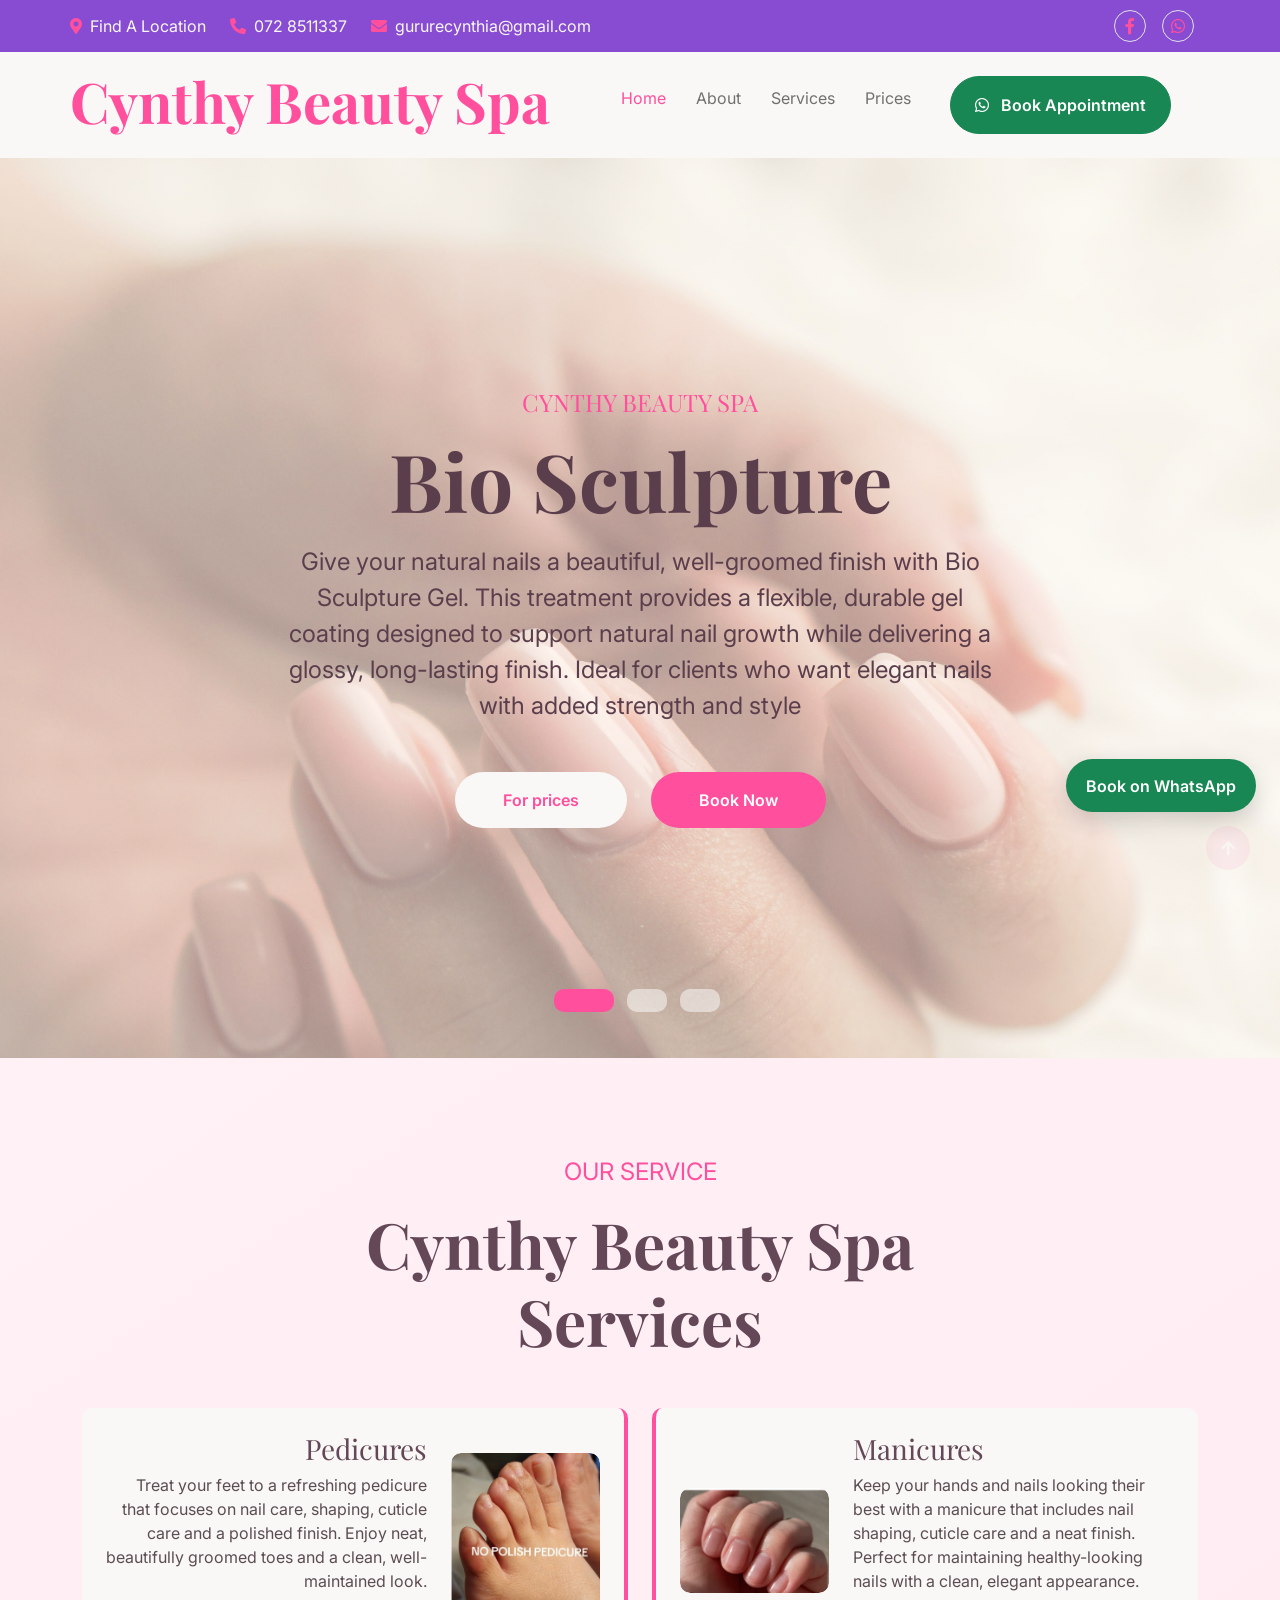
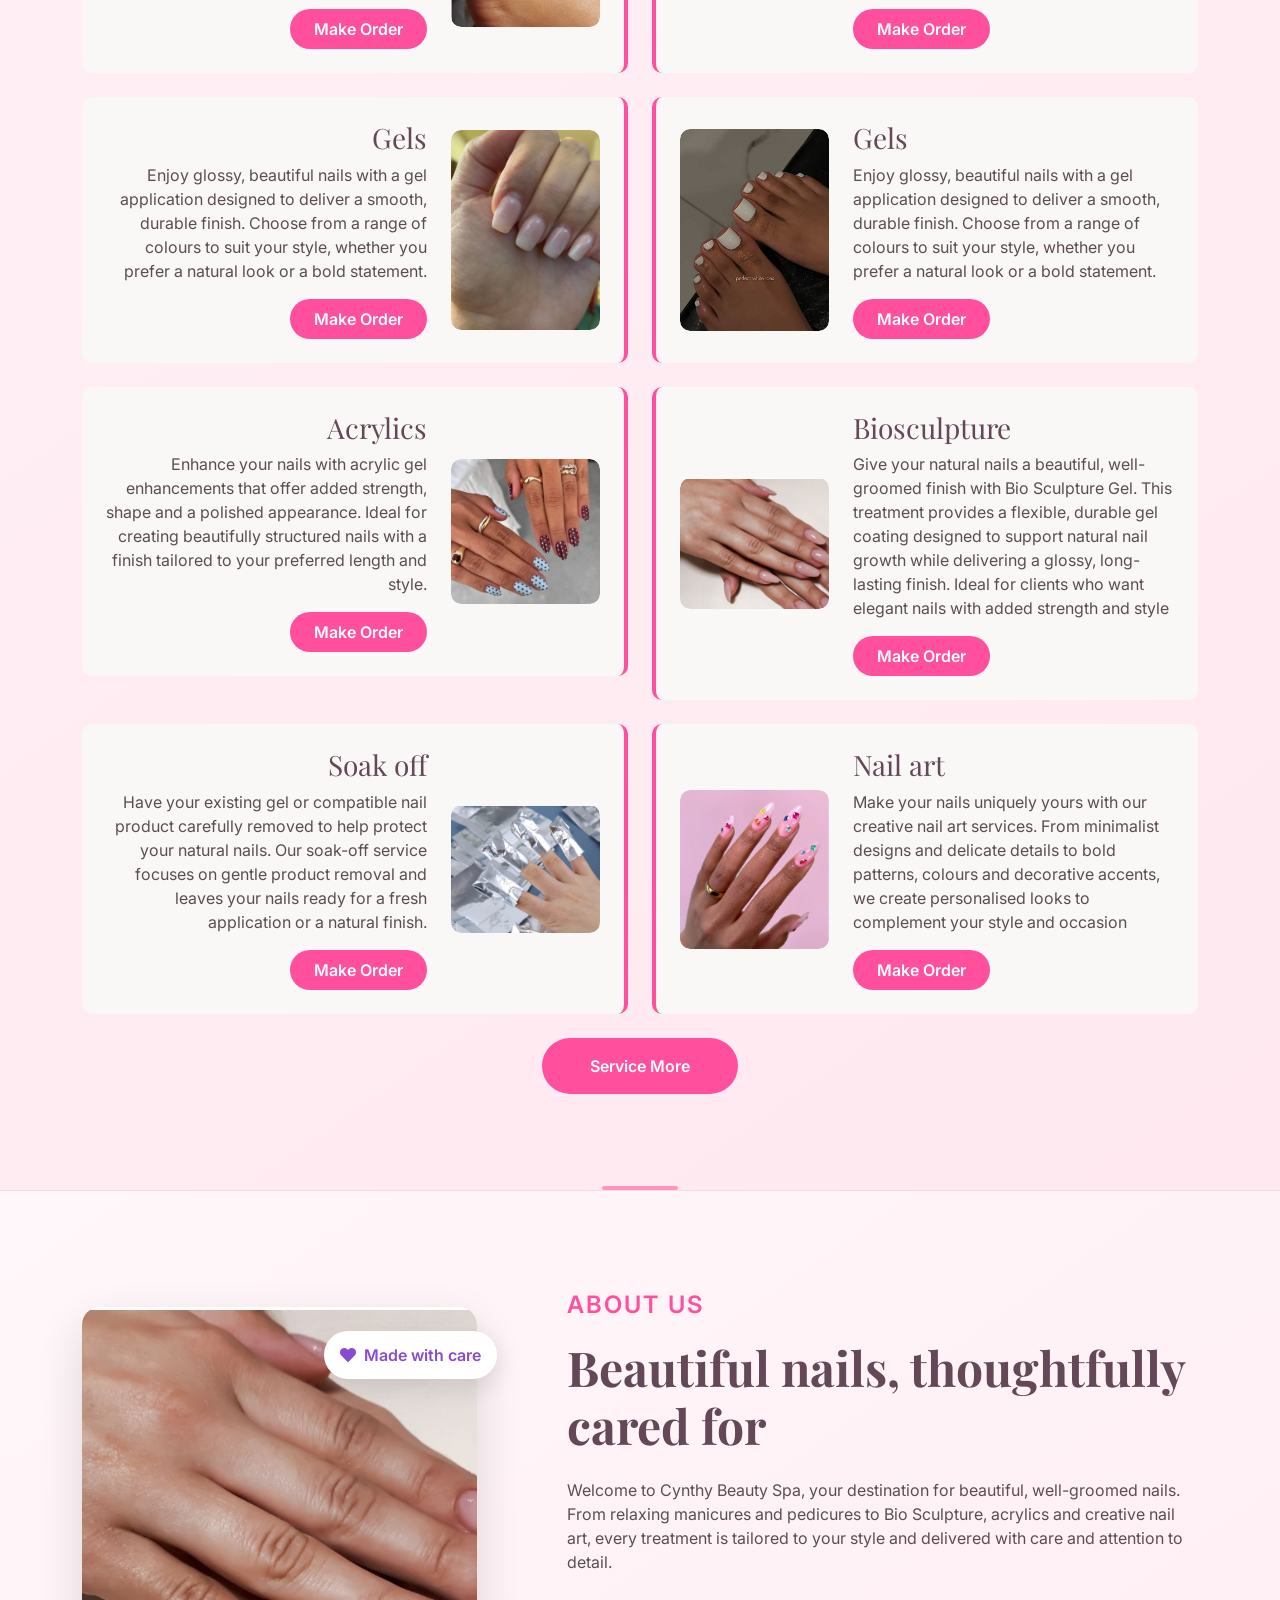
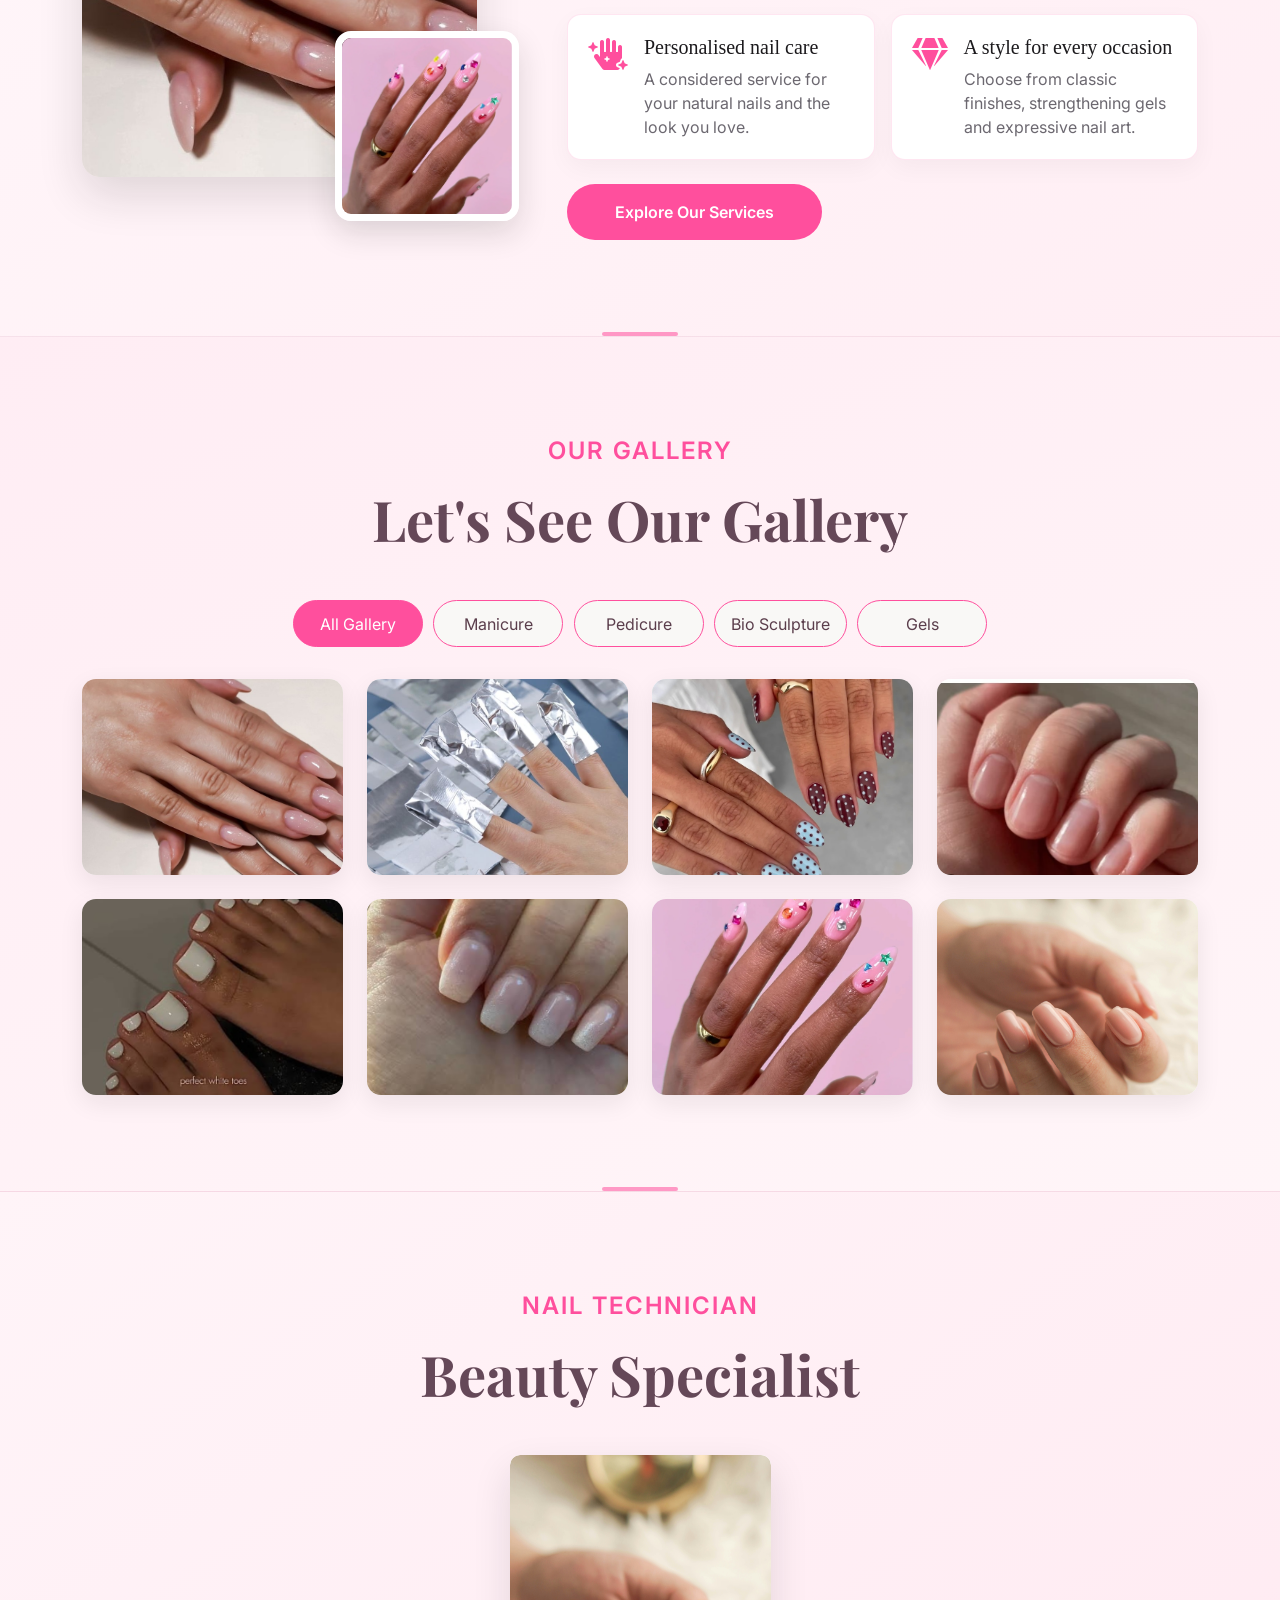
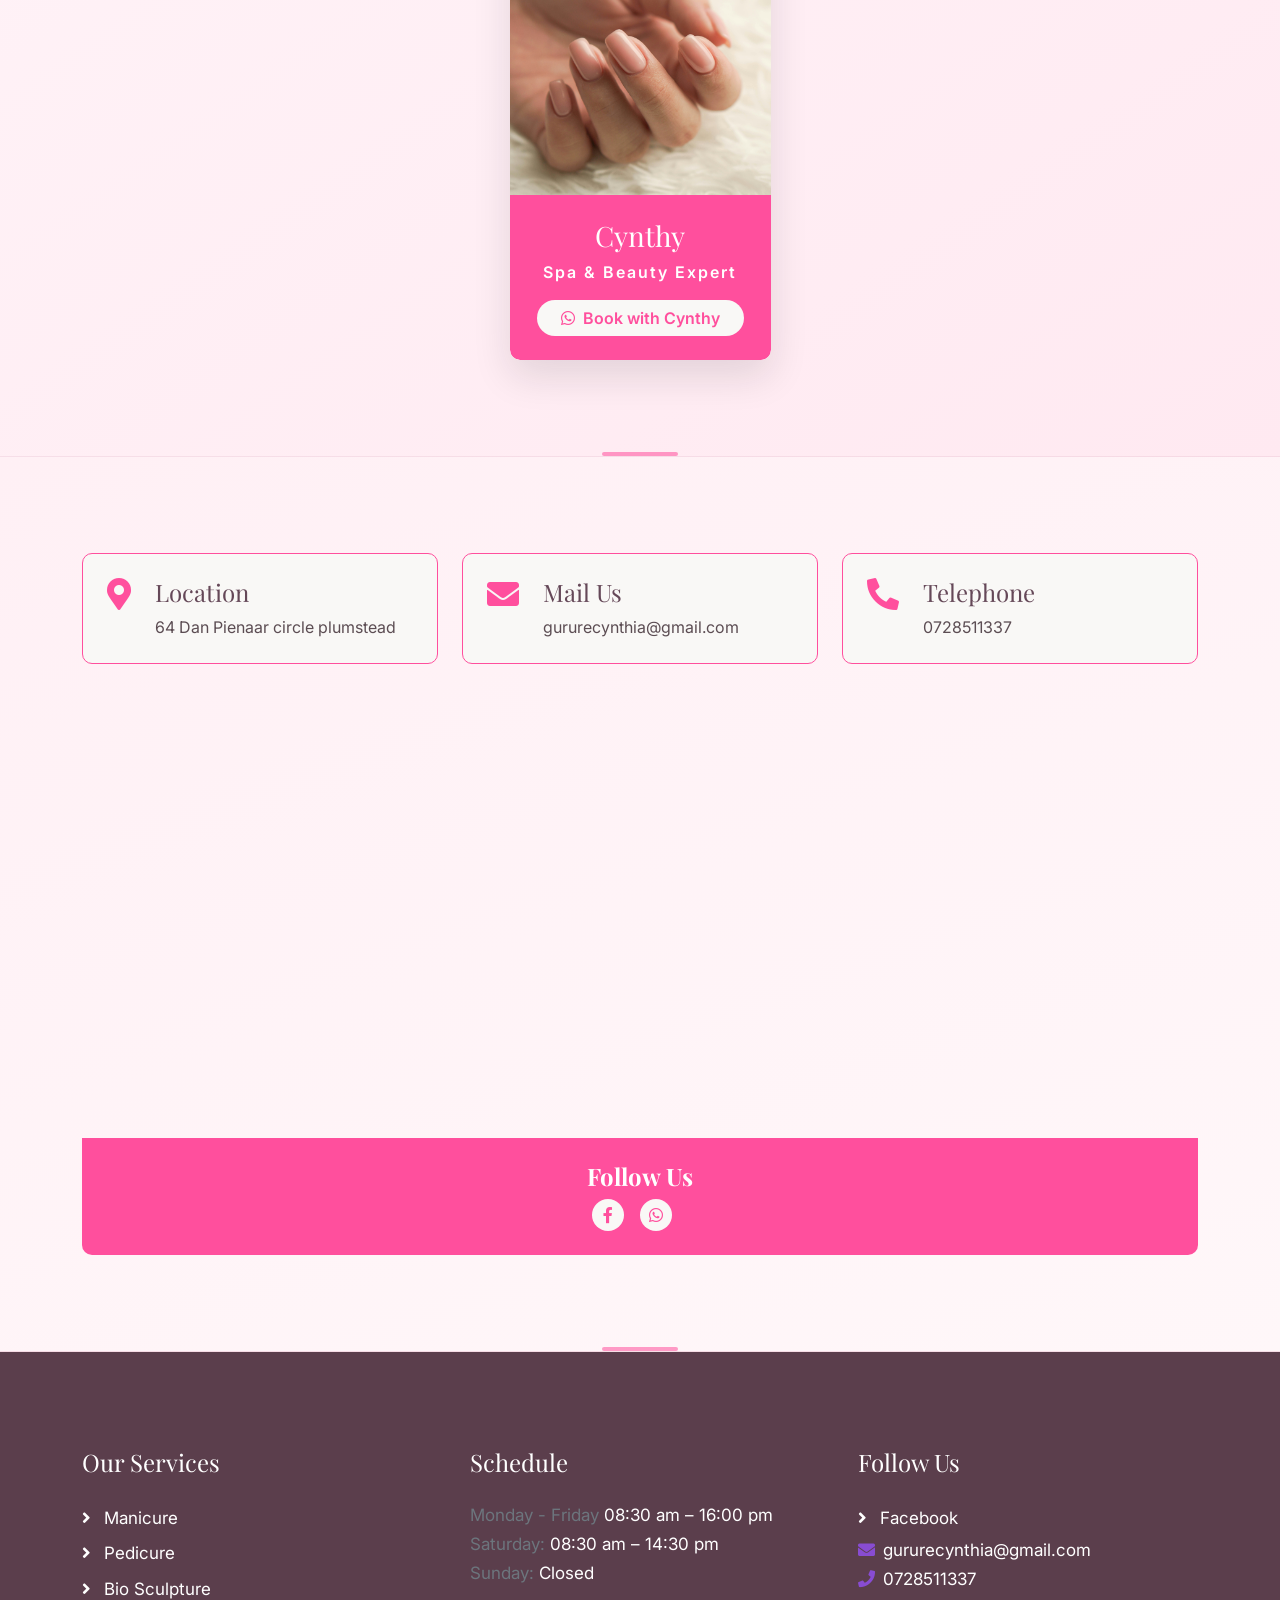
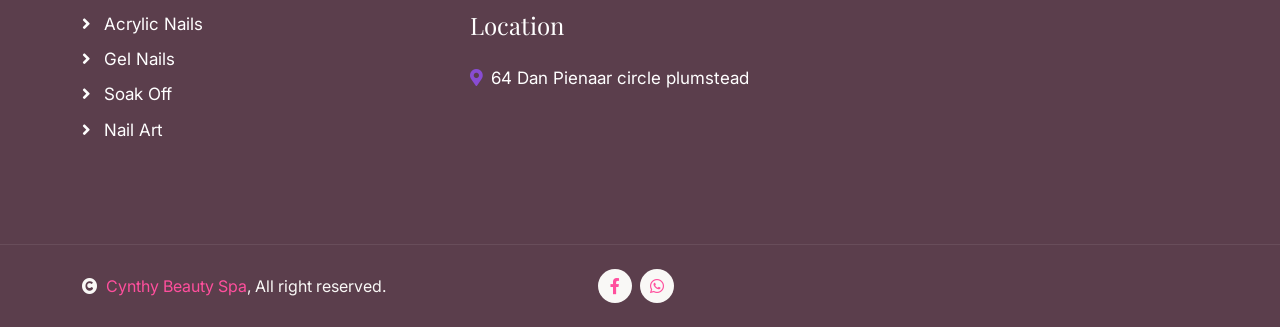
<file: index.html>
<!DOCTYPE html>
<html lang="en">

    <head>
        <meta charset="utf-8">
        <title>Nail Salon in Plumstead | Cynthy Beauty Spa</title>
        <meta content="width=device-width, initial-scale=1.0" name="viewport">
        <meta name="keywords" content="nail salon Plumstead, manicures Plumstead, pedicures Plumstead, Bio Sculpture nails, acrylic nails, nail art, Cynthy Beauty Spa">
        <meta name="description" content="Visit Cynthy Beauty Spa in Plumstead for manicures, pedicures, Bio Sculpture, acrylic and gel nails, and nail art. Explore our treatments and book your appointment.">

        <!-- Google Web Fonts -->
        <link rel="preconnect" href="https://fonts.googleapis.com">
        <link rel="preconnect" href="https://fonts.gstatic.com" crossorigin>
        <link href="https://fonts.googleapis.com/css2?family=Inter:wght@400;500;600;700&family=Playfair+Display:wght@400;500;600;700&display=swap" rel="stylesheet">

        <!-- Icon Font Stylesheet -->
        <link rel="stylesheet" href="https://use.fontawesome.com/releases/v5.15.4/css/all.css"/>
        <link href="https://cdn.jsdelivr.net/npm/bootstrap-icons@1.4.1/font/bootstrap-icons.css" rel="stylesheet">

        <!-- Libraries Stylesheet -->
        <link href="lib/animate/animate.min.css" rel="stylesheet">
        <link href="lib/lightbox/css/lightbox.min.css" rel="stylesheet">
        <link href="lib/owlcarousel/assets/owl.carousel.min.css" rel="stylesheet">


        <!-- Customized Bootstrap Stylesheet -->
        <link href="css/bootstrap.min.css" rel="stylesheet">

        <!-- Template Stylesheet -->
        <link href="css/style.css" rel="stylesheet">
    </head>

    <body>

        <!-- Spinner Start -->
        <div id="spinner" class="show w-100 vh-100 bg-white position-fixed translate-middle top-50 start-50  d-flex align-items-center justify-content-center">
            <div class="spinner-grow text-primary" role="status"></div>
        </div>
        <!-- Spinner End -->


        <!-- Navbar start -->
        <div class="container-fluid sticky-top px-0">
            <div class="container-fluid topbar d-none d-lg-block">
                <div class="container px-0">
                    <div class="row align-items-center">
                        <div class="col-lg-8">
                            <div class="d-flex flex-wrap">
                                <a href="#" class="me-4 text-light"><i class="fas fa-map-marker-alt text-primary me-2"></i>Find A Location</a>
                                <a href="#" class="me-4 text-light"><i class="fas fa-phone-alt text-primary me-2"></i>072 8511337</a>
                                <a href="#" class="text-light"><i class="fas fa-envelope text-primary me-2"></i>gururecynthia@gmail.com</a>
                            </div>

                        </div>
                        <div class="col-lg-4">
                            <div class="d-flex align-items-center justify-content-end">
                                <a href="#" class="me-3 btn-square border rounded-circle nav-fill"><i class="fab fa-facebook-f"></i></a>
                                <a aria-label="WhatsApp" rel="noopener noreferrer" target="_blank" href="https://wa.me/27728511337?text=Hello%20Cynthy%20Beauty%20Spa%2C%20I%20would%20like%20to%20book%20an%20appointment." class="me-3 btn-square border rounded-circle nav-fill"><i class="fab fa-whatsapp"></i></a>


                            </div>
                        </div>
                    </div>
                </div>
            </div>
            <div class="container-fluid bg-light">
                <div class="container px-0">
                    <nav class="navbar navbar-light navbar-expand-xl">
                        <a href="index.html" class="navbar-brand">
                            <h1 class="text-primary display-4">Cynthy Beauty Spa</h1>
                        </a>
                        <button class="navbar-toggler py-2 px-3" type="button" data-bs-toggle="collapse" data-bs-target="#navbarCollapse">
                            <span class="fa fa-bars text-primary"></span>
                        </button>
                        <div class="collapse navbar-collapse bg-light py-3" id="navbarCollapse">
                            <div class="navbar-nav mx-auto border-top">
                                <a href="index.html" class="nav-item nav-link active">Home</a>
                                <a href="about.html" class="nav-item nav-link">About</a>
                                <a href="service.html#services" class="nav-item nav-link">Services</a>
                                <a href="price.html#price-list" class="nav-item nav-link">Prices</a>
                                <!--<div class="nav-item dropdown">
                                    <a href="#" class="nav-link dropdown-toggle" data-bs-toggle="dropdown">Pages</a>
                                    <div class="dropdown-menu m-0 bg-secondary rounded-0">
                                        <a href="team.html" class="dropdown-item">Team</a>
                                        <a href="testimonial.html" class="dropdown-item">Testimonial</a>
                                        <a href="gallery.html" class="dropdown-item">Gallery</a>
                                        <a href="appointment.html" class="dropdown-item">Appointment</a>
                                        <a href="404.html" class="dropdown-item">404 page</a>
                                    </div>-->

                            <div class="d-flex align-items-center flex-nowrap pt-xl-0">
                                <a href="https://wa.me/27728511337?text=Hello%20Cynthy%20Beauty%20Spa%2C%20I%20would%20like%20to%20book%20an%20appointment."
                                    target="_blank"
                                    rel="noopener noreferrer"
                                    class="btn btn-success rounded-pill py-3 px-4 ms-4">
                                    <i class="fab fa-whatsapp me-2"></i> Book Appointment
                                    </a>
                            </div>
                        </div>
                    </nav>
                </div>
            </div>
        </div>
        <!-- Navbar End -->


        <!-- Modal Search Start -->
        <div class="modal fade" id="searchModal" tabindex="-1" aria-labelledby="exampleModalLabel" aria-hidden="true">
            <div class="modal-dialog modal-fullscreen">
                <div class="modal-content rounded-0">
                    <div class="modal-header">
                        <h4 class="modal-title mb-0" id="exampleModalLabel">Search by keyword</h4>
                        <button type="button" class="btn-close" data-bs-dismiss="modal" aria-label="Close"></button>
                    </div>
                    <div class="modal-body d-flex align-items-center">
                        <div class="input-group w-75 mx-auto d-flex">
                            <input type="search" class="form-control p-3" placeholder="keywords" aria-describedby="search-icon-1">
                            <span id="search-icon-1" class="input-group-text p-3"><i class="fa fa-search"></i></span>
                        </div>
                    </div>
                </div>
            </div>
        </div>
        <!-- Modal Search End -->



        <!-- Carousel Start -->
        <div class="container-fluid carousel-header px-0">
            <div id="carouselId" class="carousel slide" data-bs-ride="carousel">
                <ol class="carousel-indicators">
                    <li data-bs-target="#carouselId" data-bs-slide-to="0" class="active"></li>
                    <li data-bs-target="#carouselId" data-bs-slide-to="1"></li>
                    <li data-bs-target="#carouselId" data-bs-slide-to="2"></li>
                </ol>
                <div class="carousel-inner" role="listbox">
                    <div class="carousel-item active">
                        <img src="img\Bio.jpg" class="img-fluid" alt="Image">
                        <div class="carousel-caption">
                            <div class="p-3" style="max-width: 900px;">
                                <h4 class="text-primary text-uppercase mb-3">Cynthy Beauty Spa</h4>
                                <h1 class="display-1 text-capitalize text-dark mb-3">Bio Sculpture</h1>
                                <p class="mx-md-5 fs-4 px-4 mb-5 text-dark">Give your natural nails a beautiful, well-groomed finish with
                                            Bio Sculpture Gel. This treatment provides a flexible,
                                            durable gel coating designed to support natural nail growth
                                            while delivering a glossy, long-lasting finish. Ideal for
                                            clients who want elegant nails with added strength and style</p>
                                <div class="d-flex align-items-center justify-content-center">
                                    <a class="btn btn-light btn-light-outline-0 rounded-pill py-3 px-5 me-4" href="price.html#price-list">For prices</a>
                                    <a rel="noopener noreferrer" target="_blank" class="btn btn-primary btn-primary-outline-0 rounded-pill py-3 px-5" href="https://wa.me/27728511337?text=Hello%20Cynthy%20Beauty%20Spa%2C%20I%20would%20like%20to%20book%20an%20appointment.">Book Now</a>
                                </div>
                            </div>
                        </div>
                    </div>
                    <div class="carousel-item">
                        <img src="img\Nail a.jpg" class="img-fluid" alt="Image">
                        <div class="carousel-caption">
                            <div class="p-3" style="max-width: 900px;">
                                <h4 class="text-primary text-uppercase mb-3" style="letter-spacing: 3px;">Cynthy Beauty Spa</h4>
                                <h1 class="display-1 text-capitalize text-dark mb-3">Manicure</h1>
                                <p class="mx-md-5 fs-4 px-5 mb-5 text-dark">Keep your hands and nails looking their best with a manicure
                                            that includes nail shaping, cuticle care and a neat finish.
                                            Perfect for maintaining healthy-looking nails with a clean,
                                            elegant appearance.</p>
                                <div class="d-flex align-items-center justify-content-center">
                                    <a class="btn btn-light btn-light-outline-0 rounded-pill py-3 px-5 me-4" href="price.html#price-list">For prices</a>
                                    <a rel="noopener noreferrer" target="_blank" class="btn btn-primary btn-primary-outline-0 rounded-pill py-3 px-5" href="https://wa.me/27728511337?text=Hello%20Cynthy%20Beauty%20Spa%2C%20I%20would%20like%20to%20book%20an%20appointment.">Book Now</a>
                                </div>
                            </div>
                        </div>
                    </div>
                    <div class="carousel-item">
                        <img src="img\pedicure a.jpg" class="img-fluid" alt="Image">
                        <div class="carousel-caption">
                            <div class="p-3" style="max-width: 900px;">
                                <h4 class="text-primary text-uppercase mb-3" style="letter-spacing: 3px;">Cynthy Beauty Spa</h4>
                                <h1 class="display-1 text-capitalize text-dark">Pedicure</h1>
                                <p class="mx-md-5 fs-4 px-5 mb-5 text-dark">Treat your feet to a refreshing pedicure that focuses on nail
                                                care, shaping, cuticle care and a polished finish. Enjoy neat,
                                                beautifully groomed toes and a clean, well-maintained look.</p>
                                <div class="d-flex align-items-center justify-content-center">
                                    <a class="btn btn-light btn-light-outline-0 rounded-pill py-3 px-5 me-4" href="price.html#price-list">For prices</a>
                                    <a rel="noopener noreferrer" target="_blank" class="btn btn-primary btn-primary-outline-0 rounded-pill py-3 px-5" href="https://wa.me/27728511337?text=Hello%20Cynthy%20Beauty%20Spa%2C%20I%20would%20like%20to%20book%20an%20appointment.">Book Now</a>
                                </div>
                            </div>
                        </div>
                    </div>
qa
                </div>
                <button class="carousel-control-prev" type="button" data-bs-target="#carouselId" data-bs-slide="prev">
                    <span class="carousel-control-prev-icon" aria-hidden="true"></span>
                    <span class="visually-hidden">Previous</span>
                </button>
                <button class="carousel-control-next" type="button" data-bs-target="#carouselId" data-bs-slide="next">
                    <span class="carousel-control-next-icon" aria-hidden="true"></span>
                    <span class="visually-hidden">Next</span>
                </button>
            </div>
        </div>
        <!-- Carousel End -->


        <!-- Services Start -->
        <div class="container-fluid services home-services-section py-5">
            <div class="container py-5">
                <div class="mx-auto text-center mb-5" style="max-width: 800px;">
                    <p class="fs-4 text-uppercase text-center text-primary">Our Service</p>
                    <h1 class="display-3">Cynthy Beauty Spa Services</h1>
                </div>
                <div class="row g-4">
                    <div class="col-lg-6">
                        <div class="services-item bg-light border-4 border-end border-primary rounded p-4">
                            <div class="row align-items-center">
                                <div class="col-8">
                                    <div class="services-content text-end">
                                        <h3>Pedicures</h3>
                                        <p>    Treat your feet to a refreshing pedicure that focuses on nail
                                                care, shaping, cuticle care and a polished finish. Enjoy neat,
                                                beautifully groomed toes and a clean, well-maintained look.</p>
                                        <a href="price.html#price-list" class="btn btn-primary btn-primary-outline-0 rounded-pill py-2 px-4">Make Order</a>
                                    </div>
                                </div>
                                <div class="col-4">
                                    <div class="services-img d-flex align-items-center justify-content-center rounded">
                                        <img src="img/pedicure.jpeg" class="img-fluid rounded" alt="">
                                    </div>
                                </div>
                            </div>
                        </div>
                    </div>
                    <div class="col-lg-6">
                        <div class="services-item bg-light border-4 border-start border-primary rounded p-4">
                            <div class="row align-items-center">
                                <div class="col-4">
                                    <div class="services-img d-flex align-items-center justify-content-center rounded">
                                        <img src="img/manicurecynthy.jpeg" class="img-fluid rounded" alt="">
                                    </div>
                                </div>
                                <div class="col-8">
                                    <div class="services-content text-start">
                                        <h3>Manicures</h3>
                                        <p> Keep your hands and nails looking their best with a manicure
                                            that includes nail shaping, cuticle care and a neat finish.
                                            Perfect for maintaining healthy-looking nails with a clean,
                                            elegant appearance.</p>
                                        <a href="price.html#price-list" class="btn btn-primary btn-primary-outline-0 rounded-pill py-2 px-4">Make Order</a>
                                    </div>
                                </div>
                            </div>
                        </div>
                    </div>
                    <div class="col-lg-6">
                        <div class="services-item bg-light border-4 border-end border-primary rounded p-4">
                            <div class="row align-items-center">
                                <div class="col-8">
                                    <div class="services-content text-end">
                                        <h3>Gels</h3>
                                        <p>    Enjoy glossy, beautiful nails with a gel application designed
                                                to deliver a smooth, durable finish. Choose from a range of
                                                colours to suit your style, whether you prefer a natural look
                                                or a bold statement.</p>
                                        <a href="price.html#price-list" class="btn btn-primary btn-primary-outline-0 rounded-pill py-2 px-4">Make Order</a>
                                    </div>
                                </div>
                                <div class="col-4">
                                    <div class="services-img d-flex align-items-center justify-content-center rounded">
                                        <img src="img\Fill Acrylics.jpeg" class="img-fluid rounded" alt="">
                                    </div>
                                </div>
                            </div>
                        </div>
                    </div>
                    <div class="col-lg-6">
                        <div class="services-item bg-light border-4 border-start border-primary rounded p-4">
                            <div class="row align-items-center">
                                <div class="col-4">
                                    <div class="services-img d-flex align-items-center justify-content-center rounded">
                                        <img src="img\Gel toes.jpeg" class="img-fluid rounded" alt="">
                                    </div>
                                </div>
                                <div class="col-8">
                                    <div class="services-content text-start">
                                        <h3>Gels</h3>
                                        <p>  Enjoy glossy, beautiful nails with a gel application designed
                                            to deliver a smooth, durable finish. Choose from a range of
                                            colours to suit your style, whether you prefer a natural look
                                            or a bold statement.</p>
                                        <a href="price.html#price-list" class="btn btn-primary btn-primary-outline-0 rounded-pill py-2 px-4">Make Order</a>
                                    </div>
                                </div>
                            </div>
                        </div>
                    </div>
                    <div class="col-lg-6">
                        <div class="services-item bg-light border-4 border-end border-primary rounded p-4">
                            <div class="row align-items-center">
                                <div class="col-8">
                                    <div class="services-content text-end">
                                        <h3>Acrylics</h3>
                                        <p>Enhance your nails with acrylic gel enhancements that offer
                                            added strength, shape and a polished appearance. Ideal for
                                            creating beautifully structured nails with a finish tailored
                                            to your preferred length and style.</p>
                                        <a href="price.html#price-list" class="btn btn-primary btn-primary-outline-0 rounded-pill py-2 px-4">Make Order</a>
                                    </div>
                                </div>
                                <div class="col-4">
                                    <div class="services-img d-flex align-items-center justify-content-center rounded">
                                        <img src="img/Acrylics.jpeg" class="img-fluid rounded" alt="">
                                    </div>
                                </div>
                            </div>
                        </div>
                    </div>
                    <div class="col-lg-6">
                        <div class="services-item bg-light border-4 border-start border-primary rounded p-4">
                            <div class="row align-items-center">
                                <div class="col-4">
                                    <div class="services-img d-flex align-items-center justify-content-center rounded">
                                        <img src="img/Bio Scupture.jpeg" class="img-fluid rounded" alt="">
                                    </div>
                                </div>
                                <div class="col-8">
                                    <div class="services-content text-start">
                                        <h3>Biosculpture</h3>
                                        <p> Give your natural nails a beautiful, well-groomed finish with
                                            Bio Sculpture Gel. This treatment provides a flexible,
                                            durable gel coating designed to support natural nail growth
                                            while delivering a glossy, long-lasting finish. Ideal for
                                            clients who want elegant nails with added strength and style </p>
                                        <a href="price.html#price-list" class="btn btn-primary btn-primary-outline-0 rounded-pill py-2 px-4">Make Order</a>
                                    </div>
                                </div>
                            </div>
                        </div>
                    </div>
                    <div class="col-lg-6">
                        <div class="services-item bg-light border-4 border-end border-primary rounded p-4">
                            <div class="row align-items-center">
                                <div class="col-8">
                                    <div class="services-content text-end">
                                        <h3>Soak off</h3>
                                        <p> Have your existing gel or compatible nail product carefully
                                            removed to help protect your natural nails. Our soak-off
                                            service focuses on gentle product removal and leaves your
                                            nails ready for a fresh application or a natural finish.</p>
                                        <a href="price.html#price-list" class="btn btn-primary btn-primary-outline-0 rounded-pill py-2 px-4">Make Order</a>
                                    </div>
                                </div>
                                <div class="col-4">
                                    <div class="services-img d-flex align-items-center justify-content-center rounded">
                                        <img src="img\SoakOffCynthy.jpeg" class="img-fluid rounded" alt="">
                                    </div>
                                </div>
                            </div>
                        </div>
                    </div>
                    <div class="col-lg-6">
                        <div class="services-item bg-light border-4 border-start border-primary rounded p-4">
                            <div class="row align-items-center">
                                <div class="col-4">
                                    <div class="services-img d-flex align-items-center justify-content-center rounded">
                                        <img src="img\nailArt Cynthy.jpeg" class="img-fluid rounded" alt="">
                                    </div>
                                </div>
                                <div class="col-8">
                                    <div class="services-content text-start">
                                        <h3>Nail art</h3>
                                        <p>    Make your nails uniquely yours with our creative nail art
                                                services. From minimalist designs and delicate details to
                                                bold patterns, colours and decorative accents, we create
                                                personalised looks to complement your style and occasion</p>
                                        <a href="price.html#price-list" class="btn btn-primary btn-primary-outline-0 rounded-pill py-2 px-4">Make Order</a>
                                    </div>
                                </div>
                            </div>
                        </div>
                    </div>
                    <div class="col-12">
                        <div class="services-btn text-center">
                            <a href="price.html#price-list" class="btn btn-primary btn-primary-outline-0 rounded-pill py-3 px-5">Service More</a>
                        </div>
                    </div>
                </div>
            </div>
        </div>
        <!-- Services End -->


        <!-- About Start -->
        <div class="container-fluid about home-about-section py-5">
            <div class="container py-5">
                <div class="row g-5 align-items-center">
                    <div class="col-lg-5">
                        <div class="home-about-visual">
                            <img src="img/Bio%20Scupture.jpeg" class="img-fluid home-about-main" alt="Soft pink Bio Sculpture manicure">
                            <img src="img/nailArt%20Cynthy.jpeg" class="img-fluid home-about-detail" alt="Colorful nail art by Cynthy Beauty Spa">
                            <div class="home-about-badge"><i class="fas fa-heart me-2" aria-hidden="true"></i>Made with care</div>
                        </div>
                    </div>
                    <div class="col-lg-7 home-about-copy">
                        <p class="fs-4 text-uppercase text-primary">About Us</p>
                        <h2 class="display-5 mb-4">Beautiful nails, thoughtfully cared for</h2>
                        <p class="mb-4">Welcome to Cynthy Beauty Spa, your destination for beautiful, well-groomed nails. From relaxing manicures and pedicures to Bio Sculpture, acrylics and creative nail art, every treatment is tailored to your style and delivered with care and attention to detail.</p>
                        <div class="row g-3 home-about-features">
                            <div class="col-md-6">
                                <div class="home-about-feature d-flex align-items-start h-100">
                                    <i class="fas fa-hand-sparkles fa-2x text-primary" aria-hidden="true"></i>
                                    <div class="ms-3">
                                        <h3 class="h5 mb-2">Personalised nail care</h3>
                                        <p class="mb-0">A considered service for your natural nails and the look you love.</p>
                                    </div>
                                </div>
                            </div>
                            <div class="col-md-6">
                                <div class="home-about-feature d-flex align-items-start h-100">
                                    <i class="fas fa-gem fa-2x text-primary" aria-hidden="true"></i>
                                    <div class="ms-3">
                                        <h3 class="h5 mb-2">A style for every occasion</h3>
                                        <p class="mb-0">Choose from classic finishes, strengthening gels and expressive nail art.</p>
                                    </div>
                                </div>
                            </div>
                        </div>
                        <a href="price.html#price-list" class="btn btn-primary btn-primary-outline-0 rounded-pill py-3 px-5 mt-4">Explore Our Services</a>
                    </div> 
                </div>
            </div>
        </div>
        <!-- About End -->


        <!-- Appointment Start -->
        <!--<div class="container-fluid appointment py-5">
            <div class="container py-5">
                <div class="row g-5 align-items-center">
                    <div class="col-lg-6">
                        <div class="appointment-form p-5">
                            <p class="fs-4 text-uppercase text-primary">Get In Touch</p>
                            <h1 class="display-4 mb-4 text-white">Get Appointment</h1>
                            <form>
                                <div class="row gy-3 gx-4">
                                    <div class="col-lg-6">
                                        <input type="text" class="form-control py-3 border-white bg-transparent text-white" placeholder="First Name">
                                    </div>
                                    <div class="col-lg-6">
                                        <input type="email" class="form-control py-3 border-white bg-transparent text-white" placeholder="Email">
                                    </div>
                                    <div class="col-lg-6">
                                        <select class="form-select py-3 border-white bg-transparent" aria-label="Default select example">
                                            <option selected>Open this select menu</option>
                                            <option value="1">One</option>
                                            <option value="2">Two</option>
                                            <option value="3">Three</option>
                                        </select>
                                    </div>
                                    <div class="col-lg-6">
                                        <input type="date" class="form-control py-3 border-white bg-transparent">
                                    </div>
                                    <div class="col-lg-12">
                                        <textarea class="form-control border-white bg-transparent text-white" name="text" id="area-text" cols="30" rows="5" placeholder="Write Comments"></textarea>
                                    </div>
                                    <div class="col-lg-12">
                                        <button type="button" class="btn btn-primary btn-primary-outline-0 w-100 py-3 px-5">SUBMIT NOW</button>
                                    </div>
                                </div>
                            </form>
                        </div>
                    </div>
                    <div class="col-lg-6">
                        <div class="appointment-time p-5">
                            <h1 class="display-5 mb-4">Opening Hours</h1>
                            <div class="d-flex justify-content-between fs-5 text-white">
                                <p>Saturday:</p>
                                <p>09:00 am – 10:00 pm</p>
                            </div>
                            <div class="d-flex justify-content-between fs-5 text-white">
                                <p>Sunday:</p>
                                <p>09:00 am – 10:00 pm</p>
                            </div>
                            <div class="d-flex justify-content-between fs-5 text-white">
                                <p>Monday:</p>
                                <p>09:00 am – 10:00 pm</p>
                            </div>
                            <div class="d-flex justify-content-between fs-5 text-white">
                                <p>Tuesday:</p>
                                <p>09:00 am – 10:00 pm</p>
                            </div>
                            <div class="d-flex justify-content-between fs-5 text-white">
                                <p>Wednes:</p>
                                <p>09:00 am – 08:00 pm</p>
                            </div>
                            <div class="d-flex justify-content-between fs-5 text-white mb-4">
                                <p>Thursday:</p>
                                <p>09:00 am – 05:00 pm</p>
                            </div>
                            <div class="d-flex justify-content-between fs-5 text-white mb-4">
                                <p>Friday:</p>
                                <p>CLOSED</p>
                            </div>
                            <p class="text-dark">Check out seasonal discounts for best offers.</p>
                        </div>
                    </div>
                </div>
            </div>

        </div>-->
        <!-- Appointment End -->


        <!-- Gallery Start -->
        <div class="container-fluid gallery home-gallery py-5">
            <div class="container py-5">
                <div class="text-center mx-auto mb-5" style="max-width: 800px;">
                    <p class="fs-4 text-uppercase text-primary">Our Gallery</p>
                    <h1 class="display-4 mb-4">Let's See Our Gallery</h1>
                </div>
                <div class="tab-class text-center">
                    <ul class="nav nav-pills d-inline-flex justify-content-center mb-5">
                        <li class="nav-item">
                            <a class="d-flex mx-3 py-2 border border-primary bg-light rounded-pill active" data-bs-toggle="pill" href="#tab-1">
                                <span class="text-dark" style="width: 150px;">All Gallery</span>
                            </a>
                        </li>
                        <li class="nav-item">
                            <a class="d-flex py-2 mx-3 border border-primary bg-light rounded-pill" data-bs-toggle="pill" href="#tab-2">
                                <span class="text-dark" style="width: 150px;">Manicure</span>
                            </a>
                        </li>
                        <li class="nav-item">
                            <a class="d-flex mx-3 py-2 border border-primary bg-light rounded-pill" data-bs-toggle="pill" href="#tab-3">
                                <span class="text-dark" style="width: 150px;">Pedicure</span>
                            </a>
                        </li>
                        <li class="nav-item">
                            <a class="d-flex mx-3 py-2 border border-primary bg-light rounded-pill" data-bs-toggle="pill" href="#tab-4">
                                <span class="text-dark" style="width: 150px;">Bio Sculpture</span>
                            </a>
                        </li>
                        <li class="nav-item">
                            <a class="d-flex mx-3 py-2 border border-primary bg-light rounded-pill" data-bs-toggle="pill" href="#tab-5">
                                <span class="text-dark" style="width: 150px;">Gels</span>
                            </a>
                        </li>
                    </ul>
                    <div class="tab-content">
                        <div id="tab-1" class="tab-pane fade show p-0 active">
                            <div class="row g-4">
                                <div class="col-lg-12">
                                    <div class="row g-4">
                                        <div class="col-6 col-md-4 col-lg-3">
                                            <div class="gallery-img">
                                                <img class="img-fluid rounded w-100" src="img/Bio%20Scupture.jpeg" alt="">
                                                <div class="gallery-overlay p-4">
                                                    <h4 class="text-secondary">Bio Sculpture</h4>
                                                </div>
                                                <div class="search-icon">
                                                    <a href="img/Bio%20Scupture.jpeg" data-lightbox="Gallery-1" class="my-auto"><i class="fas fa-search-plus btn-primary btn-primary-outline-0 rounded-circle p-3"></i></a>
                                                </div>
                                            </div>
                                        </div>
                                        <div class="col-6 col-md-4 col-lg-3">
                                            <div class="gallery-img">
                                                <img class="img-fluid rounded w-100" src="img/SoakOffCynthy.jpeg" alt="">
                                                <div class="gallery-overlay p-4">
                                                    <h4 class="text-secondary">Soak Off</h4>
                                                </div>
                                                <div class="search-icon">
                                                    <a href="img/SoakOffCynthy.jpeg" data-lightbox="Gallery-2" class="my-auto"><i class="fas fa-search-plus btn-primary btn-primary-outline-0 rounded-circle p-3"></i></a>
                                                </div>
                                            </div>
                                        </div>
                                        <div class="col-6 col-md-4 col-lg-3">
                                            <div class="gallery-img">
                                                <img class="img-fluid rounded w-100" src="img/Acrylics.jpeg" alt="">
                                                <div class="gallery-overlay p-4">
                                                    <h4 class="text-secondary">Acrylic Gels</h4>
                                                </div>
                                                <div class="search-icon">
                                                    <a href="img/Acrylics.jpeg" data-lightbox="Gallery-3" class="my-auto"><i class="fas fa-search-plus btn-primary btn-primary-outline-0 rounded-circle p-3"></i></a>
                                                </div>
                                            </div>
                                        </div>
                                        <div class="col-6 col-md-4 col-lg-3">
                                            <div class="gallery-img">
                                                <img class="img-fluid rounded w-100" src="img/manicurecynthy.jpeg" alt="">
                                                <div class="gallery-overlay p-4">
                                                    <h4 class="text-secondary">Soak Off</h4>
                                                </div>
                                                <div class="search-icon">
                                                    <a href="img/manicurecynthy.jpeg" data-lightbox="Gallery-4" class="my-auto"><i class="fas fa-search-plus btn-primary btn-primary-outline-0 rounded-circle p-3"></i></a>
                                                </div>
                                            </div>
                                        </div>
                                        <div class="col-6 col-md-4 col-lg-3">
                                            <div class="gallery-img">
                                                <img class="img-fluid rounded w-100" src="img/Gel%20toes.jpeg" alt="">
                                                <div class="gallery-overlay p-4">
                                                    <h4 class="text-secondary">Gels</h4>
                                                </div>
                                                <div class="search-icon">
                                                    <a href="img/Gel%20toes.jpeg" data-lightbox="Gallery-5" class="my-auto"><i class="fas fa-search-plus btn-primary btn-primary-outline-0 rounded-circle p-3"></i></a>
                                                </div>
                                            </div>
                                        </div>
                                        <div class="col-6 col-md-4 col-lg-3">
                                            <div class="gallery-img">
                                                <img class="img-fluid rounded w-100" src="img/Fill%20Acrylics.jpeg" alt="">
                                                <div class="gallery-overlay p-4">
                                                    <h4 class="text-secondary">Acrylic Gels</h4>
                                                </div>
                                                <div class="search-icon">
                                                    <a href="img/Fill%20Acrylics.jpeg" data-lightbox="Gallery-6" class="my-auto"><i class="fas fa-search-plus btn-primary btn-primary-outline-0 rounded-circle p-3"></i></a>
                                                </div>
                                            </div>
                                        </div>
                                        <div class="col-6 col-md-4 col-lg-3">
                                            <div class="gallery-img">
                                                <img class="img-fluid rounded w-100" src="img/nailArt%20Cynthy.jpeg" alt="">
                                                <div class="gallery-overlay p-4">
                                                    <h4 class="text-secondary">Manicure</h4>
                                                </div>
                                                <div class="search-icon">
                                                    <a href="img/nailArt%20Cynthy.jpeg" data-lightbox="Gallery-7" class="my-auto"><i class="fas fa-search-plus btn-primary btn-primary-outline-0 rounded-circle p-3"></i></a>
                                                </div>
                                            </div>
                                        </div>
                                        <div class="col-6 col-md-4 col-lg-3">
                                            <div class="gallery-img">
                                                <img class="img-fluid rounded w-100" src="img/Bio.jpg" alt="">
                                                <div class="gallery-overlay p-4">
                                                    <h4 class="text-secondary">Bio Sculpture</h4>
                                                </div>
                                                <div class="search-icon">
                                                    <a href="img/Bio.jpg" data-lightbox="Gallery-8" class="my-auto"><i class="fas fa-search-plus btn-primary btn-primary-outline-0 rounded-circle p-3"></i></a>
                                                </div>
                                            </div>
                                        </div>
                                    </div>
                                </div>
                            </div>
                        </div>
                        <div id="tab-2" class="tab-pane fade show p-0">
                            <div class="row g-4">
                                <div class="col-lg-12">
                                    <div class="row g-4">
                                        <div class="col-6 col-md-4 col-lg-3">
                                            <div class="gallery-img">
                                                <img class="img-fluid rounded w-100" src="img/Acrylics.jpeg" alt="">
                                                <div class="gallery-overlay p-4">
                                                    <h4 class="text-secondary">Bio Sculpture</h4>
                                                </div>
                                                <div class="search-icon">
                                                    <a href="img/Acrylics.jpeg" data-lightbox="Gallery-9" class="my-auto"><i class="fas fa-search-plus btn-primary btn-primary-outline-0 rounded-circle p-3"></i></a>
                                                </div>
                                            </div>
                                        </div>
                                        <div class="col-6 col-md-4 col-lg-3">
                                            <div class="gallery-img">
                                                <img class="img-fluid rounded w-100" src="img/pedicure.jpeg" alt="">
                                                <div class="gallery-overlay p-4">
                                                    <h4 class="text-secondary">Bio Sculpture</h4>
                                                </div>
                                                <div class="search-icon">
                                                    <a href="img/pedicure.jpeg" data-lightbox="Gallery-10" class="my-auto"><i class="fas fa-search-plus btn-primary btn-primary-outline-0 rounded-circle p-3"></i></a>
                                                </div>
                                            </div>
                                        </div>
                                        <div class="col-6 col-md-4 col-lg-3">
                                            <div class="gallery-img">
                                                <img class="img-fluid rounded w-100" src="img/Gel%20toes.jpeg" alt="">
                                                <div class="gallery-overlay p-4">
                                                    <h4 class="text-secondary">Bio Sculpture</h4>
                                                </div>
                                                <div class="search-icon">
                                                    <a href="img/Gel%20toes.jpeg" data-lightbox="Gallery-11" class="my-auto"><i class="fas fa-search-plus btn-primary btn-primary-outline-0 rounded-circle p-3"></i></a>
                                                </div>
                                            </div>
                                        </div>
                                        <div class="col-6 col-md-4 col-lg-3">
                                            <div class="gallery-img">
                                                <img class="img-fluid rounded w-100" src="img/Bio%20Scupture.jpeg" alt="">
                                                <div class="gallery-overlay p-4">
                                                    <h4 class="text-secondary">Bio Sculpture</h4>
                                                </div>
                                                <div class="search-icon">
                                                    <a href="img/Bio%20Scupture.jpeg" data-lightbox="Gallery-12" class="my-auto"><i class="fas fa-search-plus btn-primary btn-primary-outline-0 rounded-circle p-3"></i></a>
                                                </div>
                                            </div>
                                        </div>
                                    </div>
                                </div>
                            </div>
                        </div>
                        <div id="tab-3" class="tab-pane fade show p-0">
                            <div class="row g-4">
                                <div class="col-lg-12">
                                    <div class="row g-4">
                                        <div class="col-6 col-md-4 col-lg-3">
                                            <div class="gallery-img">
                                                <img class="img-fluid rounded w-100" src="img/Cynthy4.jpeg" alt="">
                                                <div class="gallery-overlay p-4">
                                                    <h4 class="text-secondary">Bio Sculpture</h4>
                                                </div>
                                                <div class="search-icon">
                                                    <a href="img/Cynthy4.jpeg" data-lightbox="Gallery-13" class="my-auto"><i class="fas fa-search-plus btn-primary btn-primary-outline-0 rounded-circle p-3"></i></a>
                                                </div>
                                            </div>
                                        </div>
                                        <div class="col-6 col-md-4 col-lg-3">
                                            <div class="gallery-img">
                                                <img class="img-fluid rounded w-100" src="img/Nail%20a.jpg" alt="">
                                                <div class="gallery-overlay p-4">
                                                    <h4 class="text-secondary">Bio Sculpture</h4>
                                                </div>
                                                <div class="search-icon">
                                                    <a href="img/Nail%20a.jpg" data-lightbox="Gallery-14" class="my-auto"><i class="fas fa-search-plus btn-primary btn-primary-outline-0 rounded-circle p-3"></i></a>
                                                </div>
                                            </div>
                                        </div>
                                        <div class="col-6 col-md-4 col-lg-3">
                                            <div class="gallery-img">
                                                <img class="img-fluid rounded w-100" src="img/SoakOffCynthy.jpeg" alt="">
                                                <div class="gallery-overlay p-4">
                                                    <h4 class="text-secondary">Bio Sculpture</h4>
                                                </div>
                                                <div class="search-icon">
                                                    <a href="img/SoakOffCynthy.jpeg" data-lightbox="Gallery-15" class="my-auto"><i class="fas fa-search-plus btn-primary btn-primary-outline-0 rounded-circle p-3"></i></a>
                                                </div>
                                            </div>
                                        </div>
                                        <div class="col-6 col-md-4 col-lg-3">
                                            <div class="gallery-img">
                                                <img class="img-fluid rounded w-100" src="img/Fill%20Acrylics.jpeg" alt="">
                                                <div class="gallery-overlay p-4">
                                                    <h4 class="text-secondary">Bio Sculpture</h4>
                                                </div>
                                                <div class="search-icon">
                                                    <a href="img/Fill%20Acrylics.jpeg" data-lightbox="Gallery-16" class="my-auto"><i class="fas fa-search-plus btn-primary btn-primary-outline-0 rounded-circle p-3"></i></a>
                                                </div>
                                            </div>
                                        </div>
                                    </div>
                                </div>
                            </div>
                        </div>
                        <div id="tab-4" class="tab-pane fade show p-0">
                            <div class="row g-4">
                                <div class="col-lg-12">
                                    <div class="row g-4">
                                        <div class="col-6 col-md-4 col-lg-3">
                                            <div class="gallery-img">
                                                <img class="img-fluid rounded w-100" src="img/Cynthy2.jpeg" alt="">
                                                <div class="gallery-overlay p-4">
                                                    <h4 class="text-secondary">Bio Sculpture</h4>
                                                </div>
                                                <div class="search-icon">
                                                    <a href="img/Cynthy2.jpeg" data-lightbox="Gallery-17" class="my-auto"><i class="fas fa-search-plus btn-primary btn-primary-outline-0 rounded-circle p-3"></i></a>
                                                </div>
                                            </div>
                                        </div>
                                        <div class="col-6 col-md-4 col-lg-3">
                                            <div class="gallery-img">
                                                <img class="img-fluid rounded w-100" src="img/SoakOffCynthy.jpeg" alt="">
                                                <div class="gallery-overlay p-4">
                                                    <h4 class="text-secondary">Bio Sculpture</h4>
                                                </div>
                                                <div class="search-icon">
                                                    <a href="img/SoakOffCynthy.jpeg" data-lightbox="Gallery-18" class="my-auto"><i class="fas fa-search-plus btn-primary btn-primary-outline-0 rounded-circle p-3"></i></a>
                                                </div>
                                            </div>
                                        </div>
                                        <div class="col-6 col-md-4 col-lg-3">
                                            <div class="gallery-img">
                                                <img class="img-fluid rounded w-100" src="img/Acrylics.jpeg" alt="">
                                                <div class="gallery-overlay p-4">
                                                    <h4 class="text-secondary">Bio Sculpture</h4>
                                                </div>
                                                <div class="search-icon">
                                                    <a href="img/Acrylics.jpeg" data-lightbox="Gallery-19" class="my-auto"><i class="fas fa-search-plus btn-primary btn-primary-outline-0 rounded-circle p-3"></i></a>
                                                </div>
                                            </div>
                                        </div>
                                        <div class="col-6 col-md-4 col-lg-3">
                                            <div class="gallery-img">
                                                <img class="img-fluid rounded w-100" src="img/nailArt%20Cynthy.jpeg" alt="">
                                                <div class="gallery-overlay p-4">
                                                    <h4 class="text-secondary">Bio Sculpture</h4>
                                                </div>
                                                <div class="search-icon">
                                                    <a href="img/nailArt%20Cynthy.jpeg" data-lightbox="Gallery-20" class="my-auto"><i class="fas fa-search-plus btn-primary btn-primary-outline-0 rounded-circle p-3"></i></a>
                                                </div>
                                            </div>
                                        </div>
                                    </div>
                                </div>
                            </div>
                        </div>
                        <div id="tab-5" class="tab-pane fade show p-0">
                            <div class="row g-4">
                                <div class="col-lg-12">
                                    <div class="row g-4">
                                        <div class="col-6 col-md-4 col-lg-3">
                                            <div class="gallery-img">
                                                <img class="img-fluid rounded w-100" src="img/manicurecynthy.jpeg" alt="">
                                                <div class="gallery-overlay p-4">
                                                    <h4 class="text-secondary">Gels</h4>
                                                </div>
                                                <div class="search-icon">
                                                    <a href="img/manicurecynthy.jpeg" data-lightbox="Gallery-21" class="my-auto"><i class="fas fa-search-plus btn-primary btn-primary-outline-0 rounded-circle p-3"></i></a>
                                                </div>
                                            </div>
                                        </div>
                                        <div class="col-6 col-md-4 col-lg-3">
                                            <div class="gallery-img">
                                                <img class="img-fluid rounded w-100" src="img/Fill%20Acrylics.jpeg" alt="">
                                                <div class="gallery-overlay p-4">
                                                    <h4 class="text-secondary">Bio Sculpture</h4>
                                                </div>
                                                <div class="search-icon">
                                                    <a href="img/Fill%20Acrylics.jpeg" data-lightbox="Gallery-22" class="my-auto"><i class="fas fa-search-plus btn-primary btn-primary-outline-0 rounded-circle p-3"></i></a>
                                                </div>
                                            </div>
                                        </div>
                                        <div class="col-6 col-md-4 col-lg-3">
                                            <div class="gallery-img">
                                                <img class="img-fluid rounded w-100" src="img/Bio.jpg" alt="">
                                                <div class="gallery-overlay p-4">
                                                    <h4 class="text-secondary">Pedicure</h4>
                                                </div>
                                                <div class="search-icon">
                                                    <a href="img/Bio.jpg" data-lightbox="Gallery-23" class="my-auto"><i class="fas fa-search-plus btn-primary btn-primary-outline-0 rounded-circle p-3"></i></a>
                                                </div>
                                            </div>
                                        </div>
                                        <div class="col-6 col-md-4 col-lg-3">
                                            <div class="gallery-img">
                                                <img class="img-fluid rounded w-100" src="img/pedicure%20a.jpg" alt="">
                                                <div class="gallery-overlay p-4">
                                                    <h4 class="text-secondary">Manicure</h4>
                                                </div>
                                                <div class="search-icon">
                                                    <a href="img/pedicure%20a.jpg" data-lightbox="Gallery-24" class="my-auto"><i class="fas fa-search-plus btn-primary btn-primary-outline-0 rounded-circle p-3"></i></a>
                                                </div>
                                            </div>
                                        </div>
                                        <div class="col-6 col-md-4 col-lg-3">
                                            <div class="gallery-img">
                                                <img class="img-fluid rounded w-100" src="img/manicurecynthy.jpeg" alt="">
                                                <div class="gallery-overlay p-4">
                                                    <h4 class="text-secondary">Soak Off</h4>
                                                </div>
                                                <div class="search-icon">
                                                    <a href="img/manicurecynthy.jpeg" data-lightbox="Gallery-25" class="my-auto"><i class="fas fa-search-plus btn-primary btn-primary-outline-0 rounded-circle p-3"></i></a>
                                                </div>
                                            </div>
                                        </div>
                                        <div class="col-6 col-md-4 col-lg-3">
                                            <div class="gallery-img">
                                                <img class="img-fluid rounded w-100" src="img/Bio.jpg" alt="">
                                                <div class="gallery-overlay p-4">
                                                    <h4 class="text-secondary">Nail Art</h4>
                                                </div>
                                                <div class="search-icon">
                                                    <a href="img/Bio.jpg" data-lightbox="Gallery-26" class="my-auto"><i class="fas fa-search-plus btn-primary btn-primary-outline-0 rounded-circle p-3"></i></a>
                                                </div>
                                            </div>
                                        </div>
                                    </div>
                                </div>
                            </div>
                        </div>
                    </div>
                </div>
            </div>
        </div>
        <!-- gallery End -->


        <!-- Pricing Start -->
        <!--<div class="container-fluid pricing py-5">
            <div class="container py-5">
                <div class="owl-carousel pricing-carousel">
                    <div class="pricing-item">
                        <div class="rounded pricing-content">
                            <div class="d-flex align-items-center justify-content-between bg-light rounded-top border-3 border-bottom border-primary p-4">
                                <h1 class="display-4 mb-0">
                                    <small class="align-top text-muted" style="font-size: 22px; line-height: 45px;">R</small>49<small class="text-muted" style="font-size: 16px; line-height: 40px;">/Mo</small>
                                </h1>
                                <h5 class="text-primary text-uppercase m-0">Basic Plan</h5>
                            </div>
                            <div class="p-4">
                                <p><i class="fa fa-check text-primary me-2"></i>Manicure</p>
                                <p><i class="fa fa-check text-primary me-2"></i>Pedicure</p>
                                <p><i class="fa fa-check text-primary me-2"></i>Acrylic Gel</p>
                                <p><i class="fa fa-check text-primary me-2"></i>Gels</p>
                                <p><i class="fa fa-check text-primary me-2"></i>Nail Art and more</p>
                                <a rel="noopener noreferrer" target="_blank" href="https://wa.me/27728511337?text=Hello%20Cynthy%20Beauty%20Spa%2C%20I%20would%20like%20to%20book%20an%20appointment." class="btn btn-primary btn-primary-outline-0 rounded-pill my-2 px-4">Order Now</a>
                            </div>
                        </div>
                    </div>
                    <div class="pricing-item">
                        <div class="pricing-content rounded">
                            <div class="d-flex align-items-center justify-content-between bg-light rounded-top border-3 border-bottom border-primary p-4">
                                <h1 class="display-4 mb-0">
                                    <small class="align-top text-muted" style="font-size: 22px; line-height: 45px;">$</small>99<small class="text-muted" style="font-size: 16px; line-height: 40px;">/Mo</small>
                                </h1>
                                <h5 class="text-primary text-uppercase m-0">Family Plan</h5>
                            </div>
                            <div class="p-4">
                                <p><i class="fa fa-check text-primary me-2"></i>Full Body Massage</p>
                                <p><i class="fa fa-check text-primary me-2"></i>Deep Tissue Massage</p>
                                <p><i class="fa fa-check text-primary me-2"></i>Hot Stone Massage</p>
                                <p><i class="fa fa-check text-primary me-2"></i>Tissue Body Polish</p>
                                <p><i class="fa fa-check text-primary me-2"></i>Foot & Nail Care</p>
                                <a rel="noopener noreferrer" target="_blank" href="https://wa.me/27728511337?text=Hello%20Cynthy%20Beauty%20Spa%2C%20I%20would%20like%20to%20book%20an%20appointment." class="btn btn-primary btn-primary-outline-0 rounded-pill my-2 px-4">Order Now</a>
                            </div>
                        </div>
                    </div>
                    <div class="pricing-item">
                        <div class="pricing-content rounded">
                            <div class="d-flex align-items-center justify-content-between bg-light rounded-top border-3 border-bottom border-primary p-4">
                                <h1 class="display-4 mb-0">
                                    <small class="align-top text-muted" style="font-size: 22px; line-height: 45px;">$</small>149<small class="text-muted" style="font-size: 16px; line-height: 40px;">/Mo</small>
                                </h1>
                                <h5 class="text-primary text-uppercase m-0">VIP Plan</h5>
                            </div>
                            <div class="p-4">
                                <p><i class="fa fa-check text-primary me-2"></i>Full Body Massage</p>
                                <p><i class="fa fa-check text-primary me-2"></i>Deep Tissue Massage</p>
                                <p><i class="fa fa-check text-primary me-2"></i>Hot Stone Massage</p>
                                <p><i class="fa fa-check text-primary me-2"></i>Tissue Body Polish</p>
                                <p><i class="fa fa-check text-primary me-2"></i>Foot & Nail Care</p>
                                <a rel="noopener noreferrer" target="_blank" href="https://wa.me/27728511337?text=Hello%20Cynthy%20Beauty%20Spa%2C%20I%20would%20like%20to%20book%20an%20appointment." class="btn btn-primary btn-primary-outline-0 rounded-pill my-2 px-4">Order Now</a>
                            </div>
                        </div>
                    </div>
                    <div class="pricing-item">
                        <div class="pricing-content rounded">
                            <div class="d-flex align-items-center justify-content-between bg-light rounded-top border-3 border-bottom border-primary p-4">
                                <h1 class="display-4 mb-0">
                                    <small class="align-top text-muted" style="font-size: 22px; line-height: 45px;">$</small>199<small class="text-muted" style="font-size: 16px; line-height: 40px;">/Mo</small>
                                </h1>
                                <h5 class="text-primary text-uppercase m-0">Most Plan</h5>
                            </div>
                            <div class="p-4">
                                <p><i class="fa fa-check text-primary me-2"></i>Full Body Massage</p>
                                <p><i class="fa fa-check text-primary me-2"></i>Deep Tissue Massage</p>
                                <p><i class="fa fa-check text-primary me-2"></i>Hot Stone Massage</p>
                                <p><i class="fa fa-check text-primary me-2"></i>Tissue Body Polish</p>
                                <p><i class="fa fa-check text-primary me-2"></i>Foot & Nail Care</p>
                                <a rel="noopener noreferrer" target="_blank" href="https://wa.me/27728511337?text=Hello%20Cynthy%20Beauty%20Spa%2C%20I%20would%20like%20to%20book%20an%20appointment." class="btn btn-primary btn-primary-outline-0 rounded-pill my-2 px-4">Order Now</a>
                            </div>
                        </div>
                    </div>
                </div>
            </div>
        </div>
        <!- Pricing End -->


        <!-- Team Start -->
        <div class="container-fluid team home-specialist-section py-5">
            <div class="container py-5">
                <div class="text-center mx-auto mb-5" style="max-width: 800px;">
                    <p class="fs-4 text-uppercase text-primary">Nail Technician</p>
                    <h1 class="display-4 mb-4">Beauty Specialist</h1>
                </div>
                <div class="row g-4 justify-content-center">
                    <div class="col-12 col-sm-8 col-md-6 col-lg-4 col-xl-3">
                        <div class="team-item home-specialist-card">
                            <div class="team-img rounded-top">
                                <img src="img/Bio.jpg" class="img-fluid w-100 rounded-top bg-light" alt="Nail treatment by Cynthy Beauty Spa">
                            </div>
                            <div class="team-text rounded-bottom text-center p-4">
                                <h3 class="text-white">Cynthy</h3>
                                <p class="mb-0 text-white">Spa & Beauty Expert</p>
                                <a href="https://wa.me/27728511337?text=Hello%20Cynthy%20Beauty%20Spa%2C%20I%20would%20like%20to%20book%20an%20appointment."
                                    target="_blank" rel="noopener noreferrer"
                                    class="btn btn-light btn-light-outline-0 rounded-pill px-4 mt-3">
                                    <i class="fab fa-whatsapp me-2" aria-hidden="true"></i>Book with Cynthy
                                </a>
                            </div>
                        </div>
                    </div>
                </div>
            </div>
        </div>
        <!-- Team End -->


        <!-- Testimonial Start -->
        <!--<div class="container-fluid testimonial py-5">
            <div class="container py-5">
                <div class="text-center mx-auto mb-5" style="max-width: 800px;">
                    <p class="fs-4 text-uppercase text-primary">Testimonial</p>
                    <h1 class="display-4 mb-4 text-white">What Our Clients Say!</h1>
                </div>
                <div class="owl-carousel testimonial-carousel">
                    <div class="testimonial-item rounded p-4">
                        <div class="row">
                            <div class="col-4">
                                <div class="d-flex flex-column mx-auto">
                                    <div class="rounded-circle mb-4" style="border: dashed; border-color: var(--bs-white);">
                                        <img src="img/testimonial-1.jpg" class="img-fluid rounded-circle" alt="">
                                    </div>
                                    <div class="text-center">
                                        <h4 class="mb-2 text-primary">Person Name</h4>
                                        <p class="m-0 text-white">Profession</p>
                                    </div>
                                </div>
                            </div>
                            <div class="col-8">
                                <div class="position-absolute" style="top: 20px; right: 25px;">
                                    <i class="fa fa-quote-right fa-2x text-secondary"></i>
                                </div>
                                <div class="testimonial-content">
                                    <div class="d-flex mb-4">
                                        <i class="fas fa-star text-primary"></i>
                                        <i class="fas fa-star text-primary"></i>
                                        <i class="fas fa-star text-primary"></i>
                                        <i class="fas fa-star text-primary"></i>
                                        <i class="fas fa-star"></i>
                                    </div>
                                    <p class="fs-5 mb-0 text-white">Lorem ipsum dolor sit amet elit, sed do eiusmod tempor ut labore et dolore magna aliqua is simply dummy text of the printing and typesetting industry. Lorem Ipsum has been the industry's standard dummy
                                    </p>
                                </div>
                            </div>
                        </div>
                    </div>
                    <div class="testimonial-item rounded p-4">
                        <div class="row">
                            <div class="col-4">
                                <div class="d-flex flex-column mx-auto">
                                    <div class="rounded-circle mb-4" style="border: dashed; border-color: var(--bs-white);">
                                        <img src="img/testimonial-2.jpg" class="img-fluid rounded-circle" alt="">
                                    </div>
                                    <div class="text-center">
                                        <h4 class="mb-2 text-primary">Person Name</h4>
                                        <p class="m-0 text-white">Profession</p>
                                    </div>
                                </div>
                            </div>
                            <div class="col-8">
                                <div class="position-absolute" style="top: 20px; right: 25px;">
                                    <i class="fa fa-quote-right fa-2x text-secondary"></i>
                                </div>
                                <div class="testimonial-content">
                                    <div class="d-flex mb-4">
                                        <i class="fas fa-star text-primary"></i>
                                        <i class="fas fa-star text-primary"></i>
                                        <i class="fas fa-star text-primary"></i>
                                        <i class="fas fa-star text-primary"></i>
                                        <i class="fas fa-star"></i>
                                    </div>
                                    <p class="fs-5 mb-0 text-white">Lorem ipsum dolor sit amet elit, sed do eiusmod tempor ut labore et dolore magna aliqua is simply dummy text of the printing and typesetting industry. Lorem Ipsum has been the industry's standard dummy
                                    </p>
                                </div>
                            </div>
                        </div>
                    </div>
                    <div class="testimonial-item rounded p-4">
                        <div class="row">
                            <div class="col-4">
                                <!-<div class="d-flex flex-column mx-auto">
                                    <div class="rounded-circle mb-4" style="border: dashed; border-color: var(--bs-white);">
                                        <img src="img/testimonial-3.jpg" class="img-fluid rounded-circle" alt="">
                                    </div>->
                                    <div class="text-center">
                                        <h4 class="mb-2 text-primary">Person Name</h4>
                                        <p class="m-0 text-white">Profession</p>
                                    </div>
                                </div>
                            </div>
                            <div class="col-8">
                                <div class="position-absolute" style="top: 20px; right: 25px;">
                                    <i class="fa fa-quote-right fa-2x text-secondary"></i>
                                </div>
                                <div class="testimonial-content">
                                    <div class="d-flex mb-4">
                                        <i class="fas fa-star text-primary"></i>
                                        <i class="fas fa-star text-primary"></i>
                                        <i class="fas fa-star text-primary"></i>
                                        <i class="fas fa-star text-primary"></i>
                                        <i class="fas fa-star"></i>
                                    </div>
                                    <p class="fs-5 mb-0 text-white">Lorem ipsum dolor sit amet elit, sed do eiusmod tempor ut labore et dolore magna aliqua is simply dummy text of the printing and typesetting industry. Lorem Ipsum has been the industry's standard dummy
                                    </p>
                                </div>
                            </div>
                        </div>
                    </div>
                </div>
            </div>
        </div>-->
        <!---Testimonial End -->


        <!-- Contact Start -->
        <div class="container-fluid home-contact-section py-5">
            <div class="container py-5">
                <div class="row g-4 align-items-center">
                    <div class="col-12">
                        <div class="row g-4">
                            <div class="col-lg-4">
                                <div class="d-inline-flex bg-light w-100 border border-primary p-4 rounded">
                                    <i class="fas fa-map-marker-alt fa-2x text-primary me-4"></i>
                                    <div>
                                        <h4>Location</h4>
                                        <p class="mb-0">64 Dan Pienaar circle plumstead</p>
                                    </div>
                                </div>
                            </div>
                            <div class="col-lg-4">
                                <div class="d-inline-flex bg-light w-100 border border-primary p-4 rounded">
                                    <i class="fas fa-envelope fa-2x text-primary me-4"></i>
                                    <div>
                                        <h4>Mail Us</h4>
                                        <p class="mb-0">gururecynthia@gmail.com</p>
                                    </div>
                                </div>
                            </div>
                            <div class="col-lg-4">
                                <div class="d-inline-flex bg-light w-100 border border-primary p-4 rounded">
                                    <i class="fa fa-phone-alt fa-2x text-primary me-4"></i>
                                    <div>
                                        <h4>Telephone</h4>
                                        <p class="mb-0">0728511337</p>
                                    </div>
                                </div>
                            </div>
                        </div>
                    </div>
                    <div class="col-12">
                        <div class="rounded">
                            <iframe class="rounded-top w-100" 
                            style="height: 450px; margin-bottom: -6px;"  
src="https://maps.google.com/maps?q=64%20Dan%20Pienaar%20circle%20plumstead&output=embed"

                            loading="lazy" referrerpolicy="no-referrer-when-downgrade"></iframe>
                        </div>
                        <div class=" text-center p-4 rounded-bottom bg-primary">
                            <h4 class="text-white fw-bold">Follow Us</h4>
                            <div class="d-flex align-items-center justify-content-center">
                                <a href="#" class="btn btn-light btn-light-outline-0 btn-square rounded-circle me-3"><i class="fab fa-facebook-f"></i></a>
                                <a aria-label="WhatsApp" rel="noopener noreferrer" target="_blank" href="https://wa.me/27728511337?text=Hello%20Cynthy%20Beauty%20Spa%2C%20I%20would%20like%20to%20book%20an%20appointment." class="btn btn-light btn-light-outline-0 btn-square rounded-circle me-3"><i class="fab fa-whatsapp"></i></a>


                            </div>   
                        </div>
                    </div>
                </div>
            </div>
        </div>
        <!-- Contact End -->



        <!-- Footer Start -->
        <div class="container-fluid footer py-5">
            <div class="container py-5">
                <div class="row g-5">
                    <div class="col-md-6 col-lg-6 col-xl-3">
                        <!--<div class="footer-item">
                            <h4 class="mb-4 text-white">Newsletter</h4>
                            <p class="text-white">Dolor amet sit justo amet elitr clita ipsum elitr est.Lorem ipsum dolor sit amet, consectetur adipiscing elit. Nullam in tempor dui, non consectetur enim.</p>
                            <div class="position-relative mx-auto rounded-pill">
                                <input class="form-control rounded-pill border-0 w-100 py-3 ps-4 pe-5" type="text" placeholder="Enter your email">
                                <button type="button" class="btn btn-primary btn-primary-outline-0 rounded-pill position-absolute top-0 end-0 py-2 mt-2 me-2">SignUp</button>
                            </div>
                        </div>-->
                    </div>
                    <div class="col-md-6 col-lg-6 col-xl-3">
                        <div class="footer-item d-flex flex-column">
                            <h4 class="mb-4 text-white">Our Services</h4>
                            <a href=""><i class="fas fa-angle-right me-2"></i> Manicure</a>
                            <a href=""><i class="fas fa-angle-right me-2"></i> Pedicure</a>
                            <a href=""><i class="fas fa-angle-right me-2"></i> Bio Sculpture</a>
                            <a href=""><i class="fas fa-angle-right me-2"></i> Acrylic Nails</a>
                            <a href=""><i class="fas fa-angle-right me-2"></i> Gel Nails</a>
                            <a href=""><i class="fas fa-angle-right me-2"></i> Soak Off</a>
                            <a href=""><i class="fas fa-angle-right me-2"></i> Nail Art</a>

                        </div>
                    </div>
                    <div class="col-md-6 col-lg-6 col-xl-3">
                        <div class="footer-item d-flex flex-column">
                            <h4 class="mb-4 text-white">Schedule</h4>
                            <p class="text-muted mb-0">Monday - Friday <span class="text-white"> 08:30 am – 16:00 pm</span></p>
                            <p class="text-muted mb-0">Saturday: <span class="text-white"> 08:30 am – 14:30 pm</span></p>
                            <p class="text-muted mb-0">Sunday: <span class="text-white">Closed</span></p>
                            <h4 class="my-4 text-white">Location</h4>
                            <p class="mb-0"><i class="fas fa-map-marker-alt text-secondary me-2"></i>64 Dan Pienaar circle plumstead</p>
                        </div>
                    </div>
                    <div class="col-md-6 col-lg-6 col-xl-3">
                        <div class="footer-item d-flex flex-column">
                            <h4 class="mb-4 text-white">Follow Us</h4>
                            <a href=""><i class="fas fa-angle-right me-2"></i> Facebook</a>

                            <p class="mb-0"><i class="fas fa-envelope text-secondary me-2"></i>gururecynthia@gmail.com</p>
                            <p class="mb-0"><i class="fas fa-phone text-secondary me-2"></i>0728511337</p>
                        </div>
                    </div>
                </div>
            </div>
        </div>
        <!-- Footer End -->



        <!-- Copyright Start -->
        <div class="container-fluid copyright py-4">
            <div class="container">
                <div class="row g-4 align-items-center">
                    <div class="col-md-4 text-center text-md-start mb-md-0">
                        <span class="text-light"><a href="#"><i class="fas fa-copyright text-light me-2"></i>Cynthy Beauty Spa</a>, All right reserved.</span>
                    </div>
                    <div class="col-md-4">
                        <div class="d-flex justify-content-center">
                            <a href="" class="btn btn-light btn-light-outline-0 btn-sm-square rounded-circle me-2"><i class="fab fa-facebook-f"></i></a>
                            <a aria-label="WhatsApp" rel="noopener noreferrer" target="_blank" href="https://wa.me/27728511337?text=Hello%20Cynthy%20Beauty%20Spa%2C%20I%20would%20like%20to%20book%20an%20appointment." class="btn btn-light btn-light-outline-0 btn-sm-square rounded-circle me-2"><i class="fab fa-whatsapp"></i></a>


                        </div>
                    </div>
                    <div class="col-md-4 text-center text-md-end text-white">
                        <!--/*** This template is free as long as you keep the below author’s credit link/attribution link/backlink. ***/-->
                        <!--/*** If you'd like to use the template without the below author’s credit link/attribution link/backlink, ***/-->
                        <!--/*** you can purchase the Credit Removal License from "https://htmlcodex.com/credit-removal". ***/-->
                      <!--Designed By <a class="border-bottom" href="https://htmlcodex.com">HTML Codex</a> Distributed By <a class="border-bottom" href="https://themewagon.com">ThemeWagon</a>-->
                    </div>
                </div>
            </div>
        </div>
        <!-- Copyright End -->



        <!-- Back to Top -->
        <a href="#" class="btn btn-primary btn-primary-outline-0 btn-md-square rounded-circle back-to-top"><i class="fa fa-arrow-up"></i></a>   


    <!-- JavaScript Libraries -->
    <script src="https://ajax.googleapis.com/ajax/libs/jquery/3.6.4/jquery.min.js"></script>
    <script src="https://cdn.jsdelivr.net/npm/bootstrap@5.0.0/dist/js/bootstrap.bundle.min.js"></script>
    <script src="lib/wow/wow.min.js"></script>
    <script src="lib/easing/easing.min.js"></script>
    <script src="lib/waypoints/waypoints.min.js"></script>
    <script src="lib/counterup/counterup.min.js"></script>
    <script src="lib/lightbox/js/lightbox.min.js"></script>
    <script src="lib/owlcarousel/owl.carousel.min.js"></script>

    <!-- Template Javascript -->
    <script src="js/main.js"></script>
        <a class="sticky-booking" href="https://wa.me/27728511337?text=Hello%20Cynthy%20Beauty%20Spa%2C%20I%20would%20like%20to%20book%20an%20appointment." target="_blank" rel="noopener noreferrer" aria-label="Book an appointment on WhatsApp">Book on WhatsApp</a>

</body>

</html>
</file>
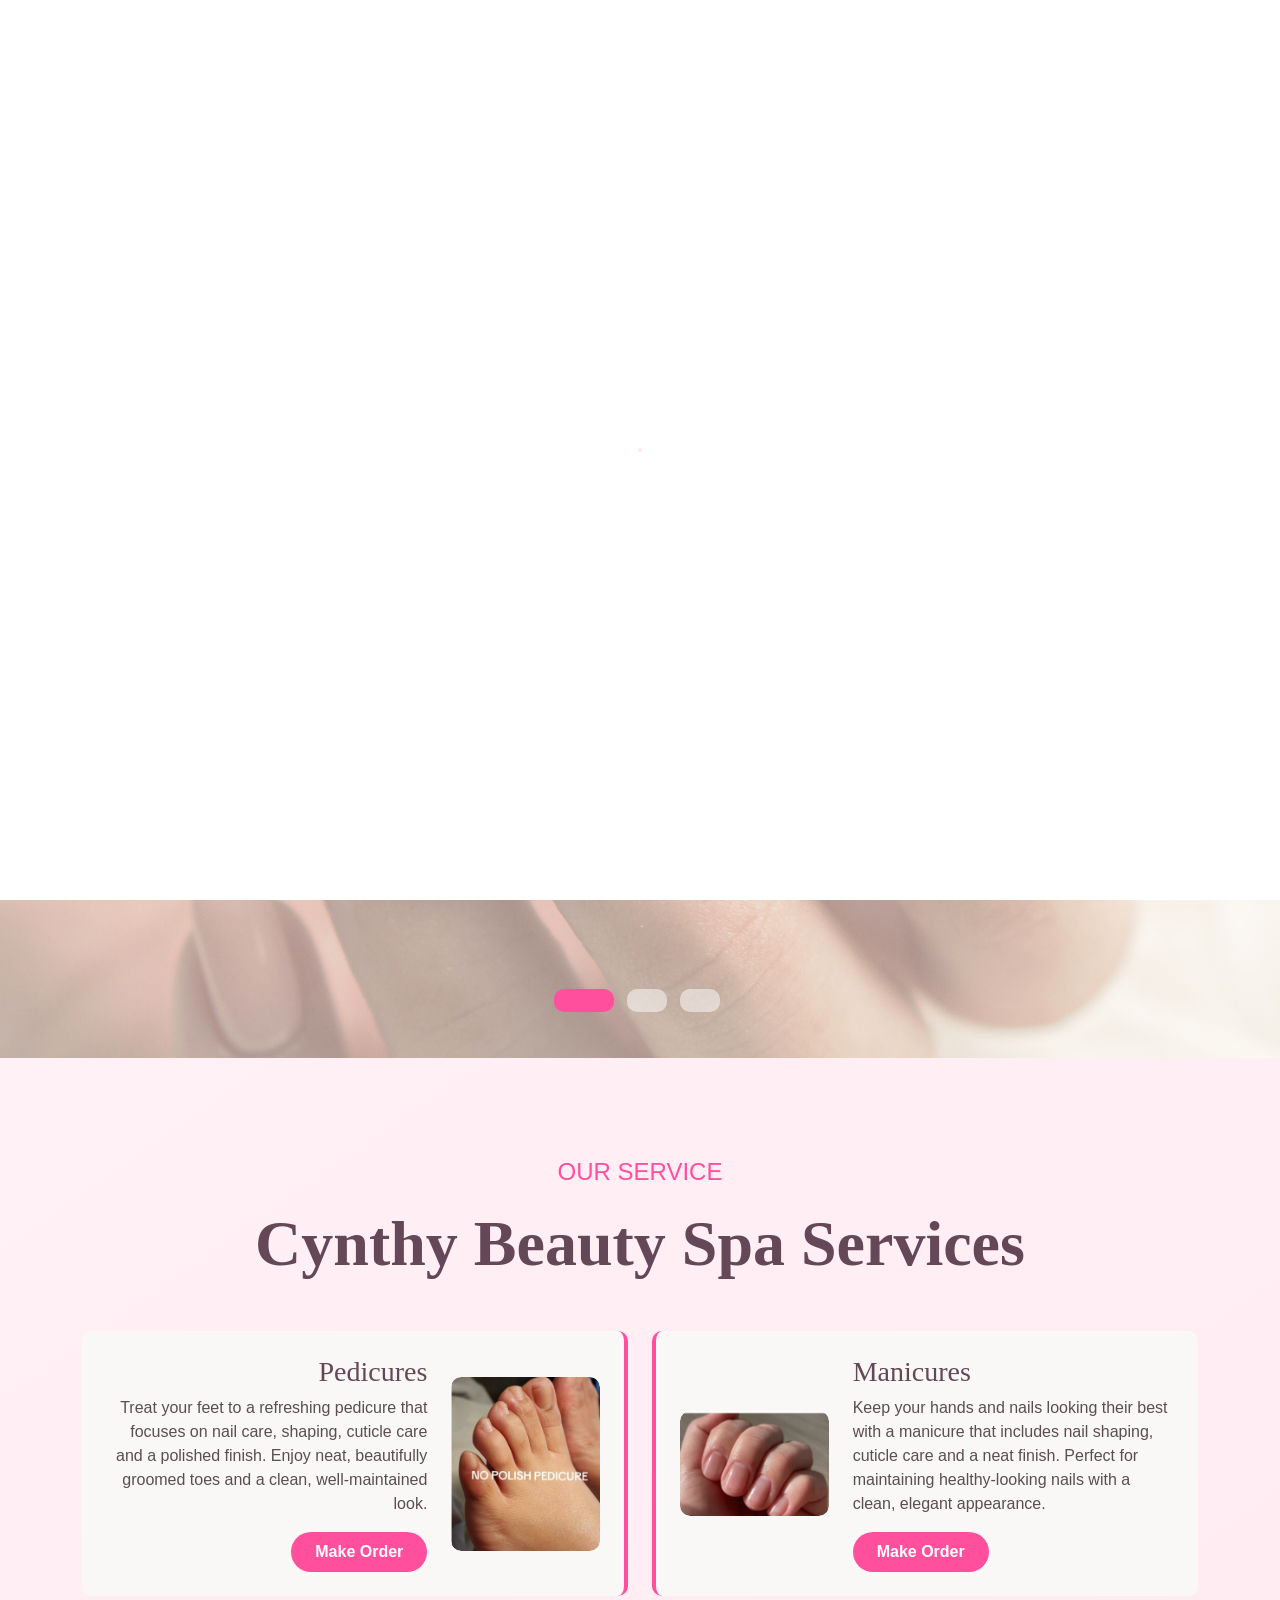
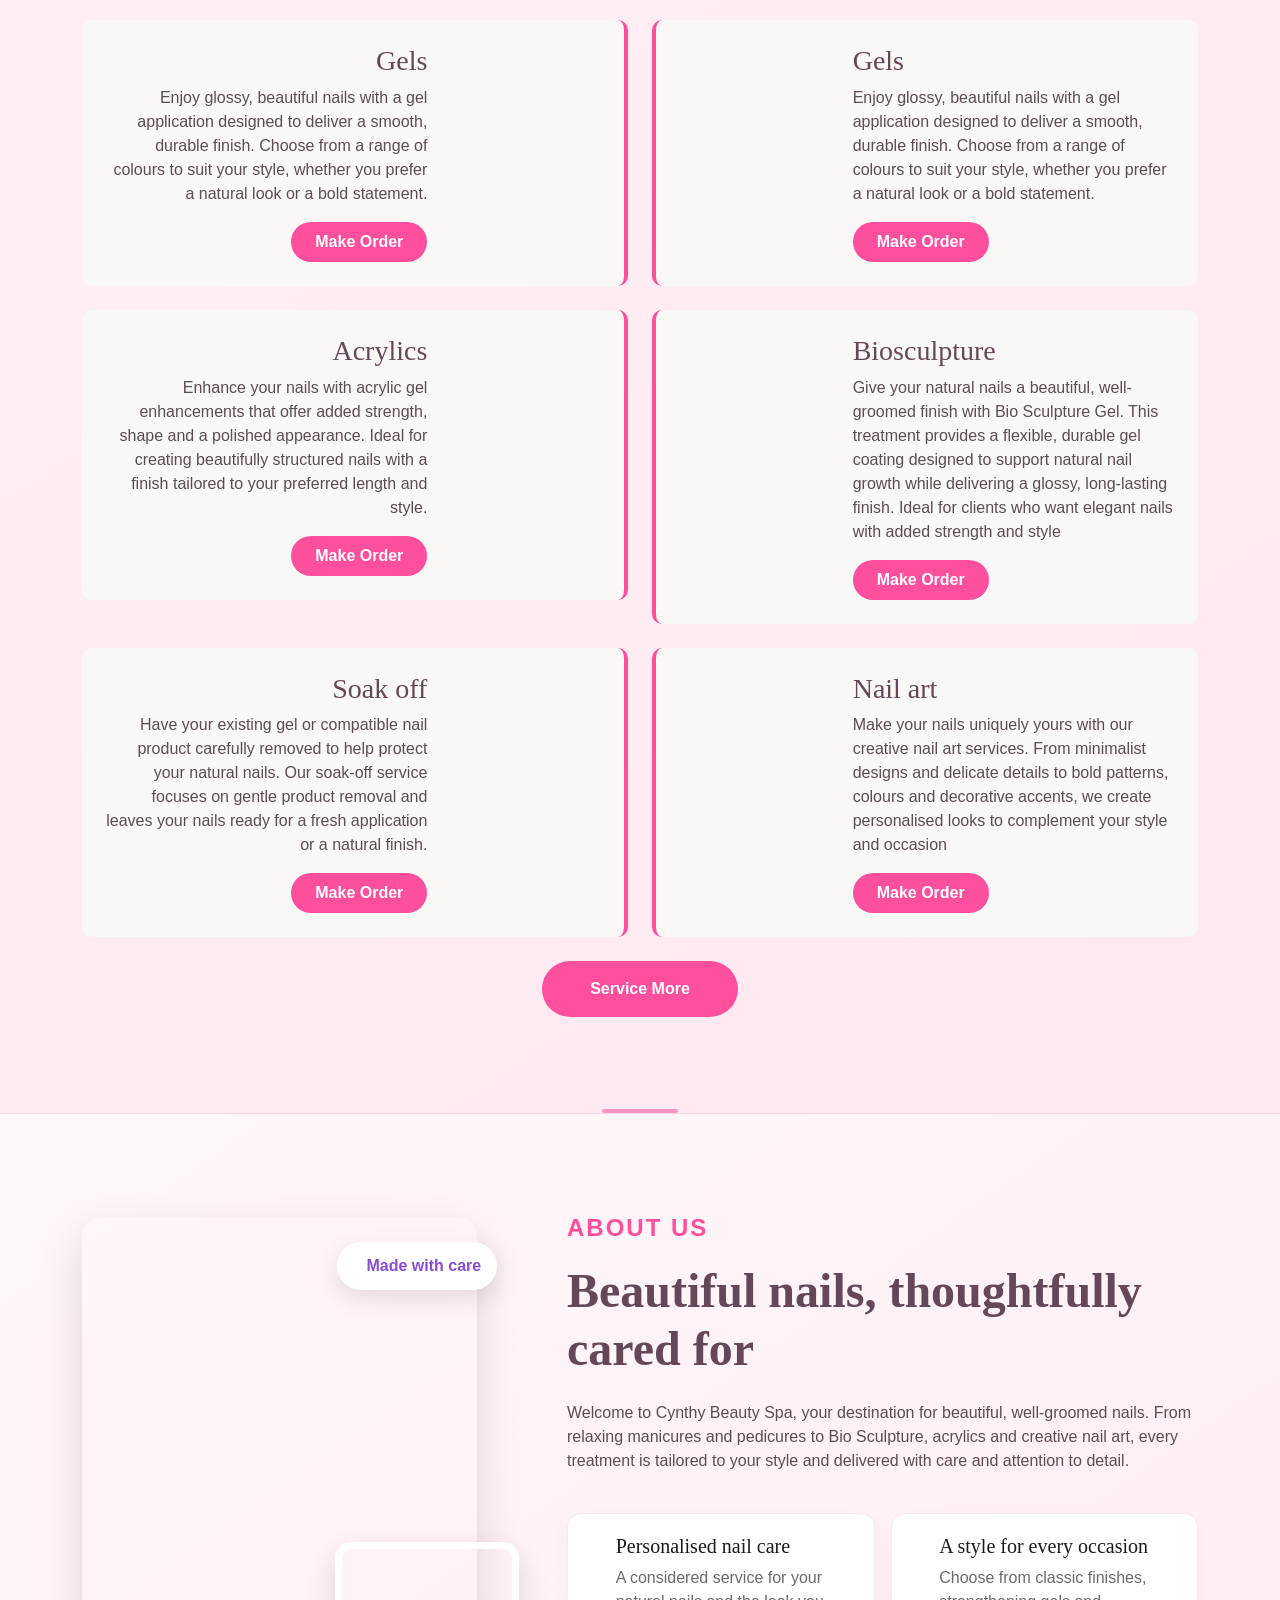
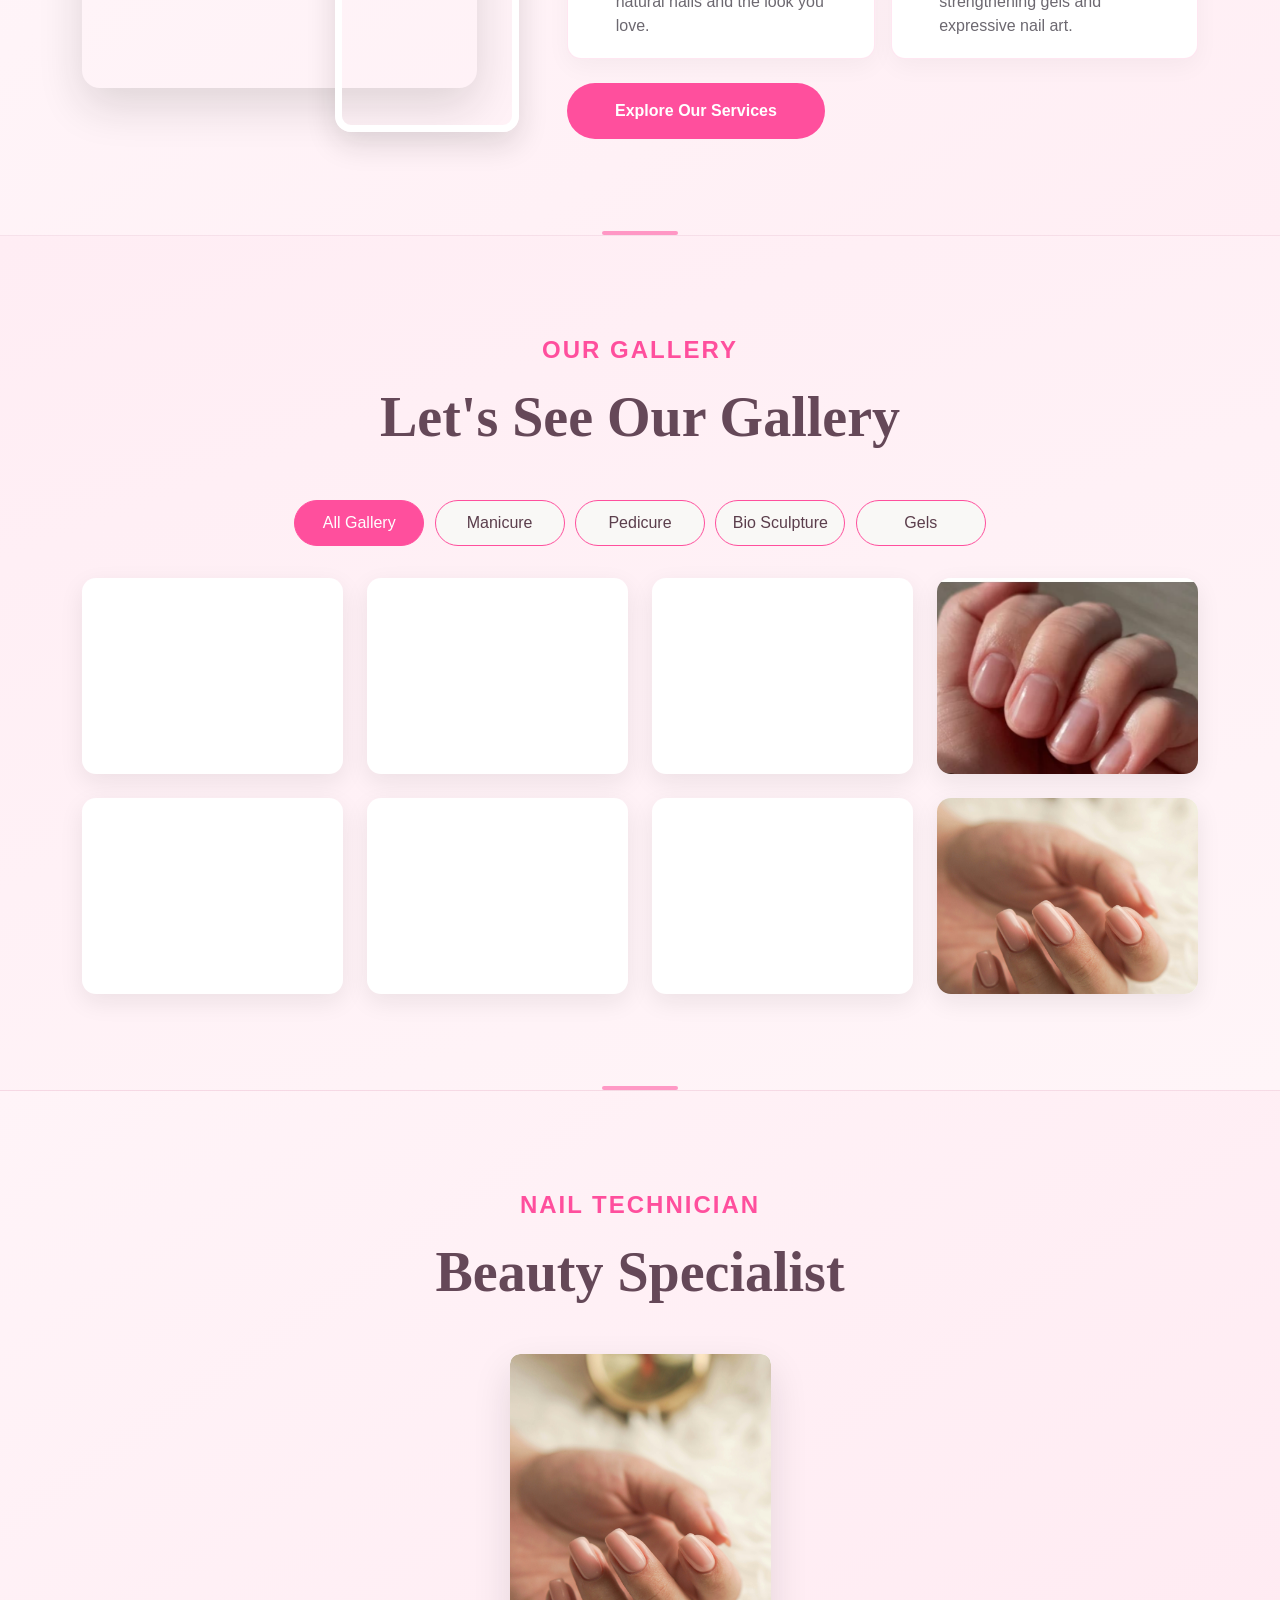
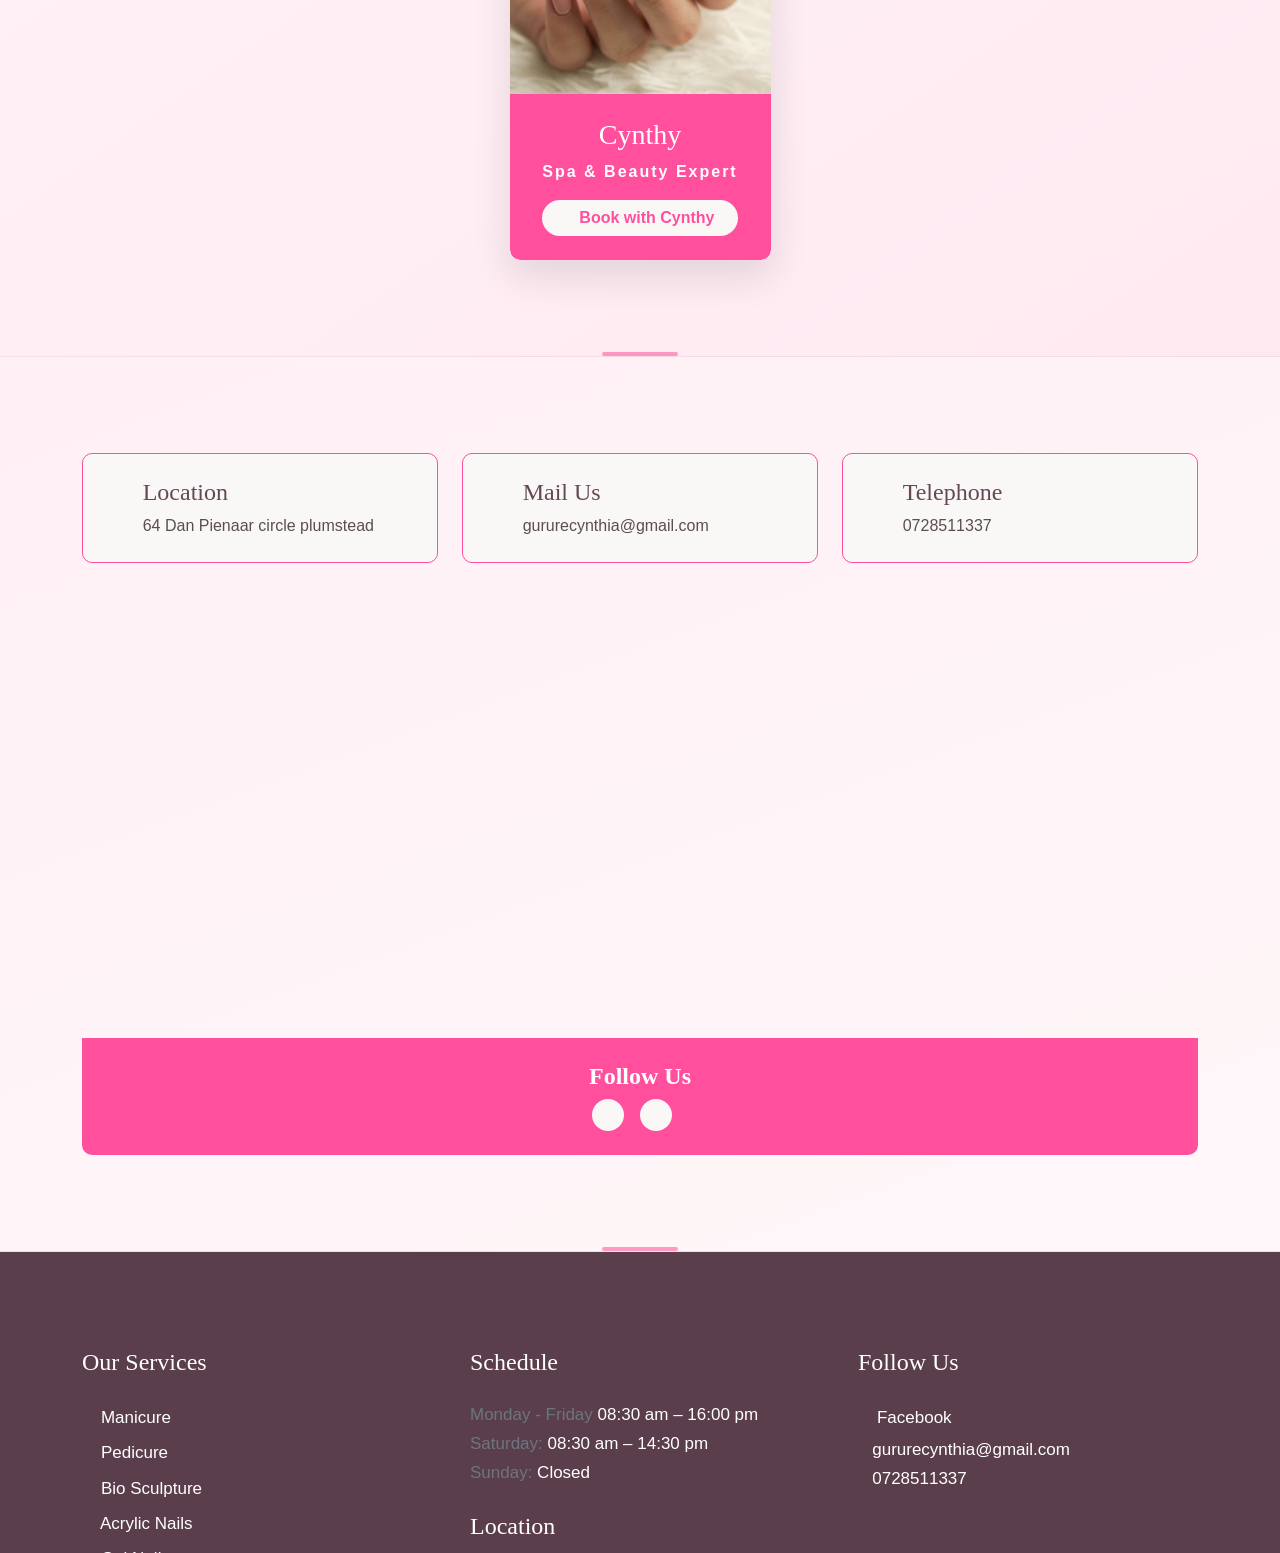
<file: about.html>
<!DOCTYPE html>
<html lang="en">
<head>
    <meta charset="utf-8">
    <meta name="viewport" content="width=device-width, initial-scale=1">
    <meta name="robots" content="noindex">
    <meta http-equiv="refresh" content="0;url=index.html#about">
    <title>About Cynthy Beauty Spa | Nail Salon in Plumstead</title>
</head>
<body>
    <p>This page has moved. <a href="index.html#about">Meet Cynthy Beauty Spa</a>.</p>
</body>
</html>
</file>
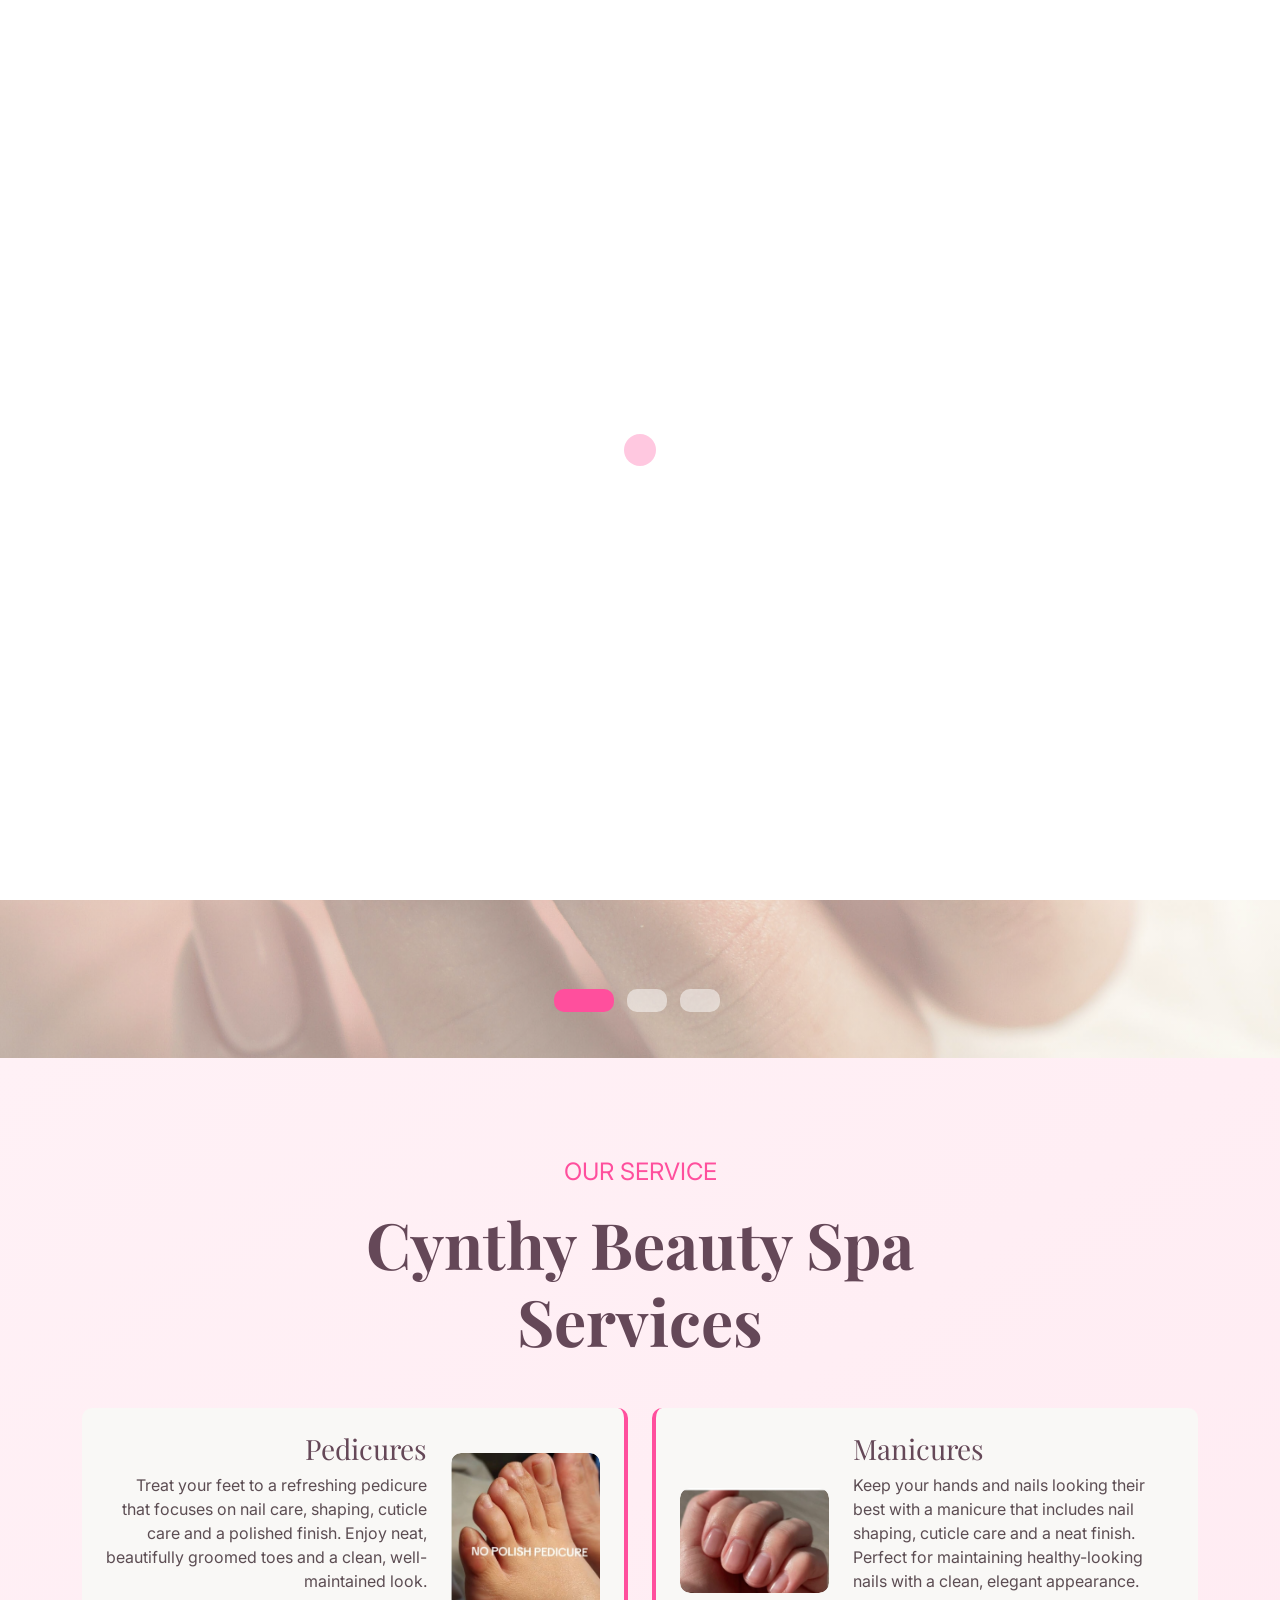
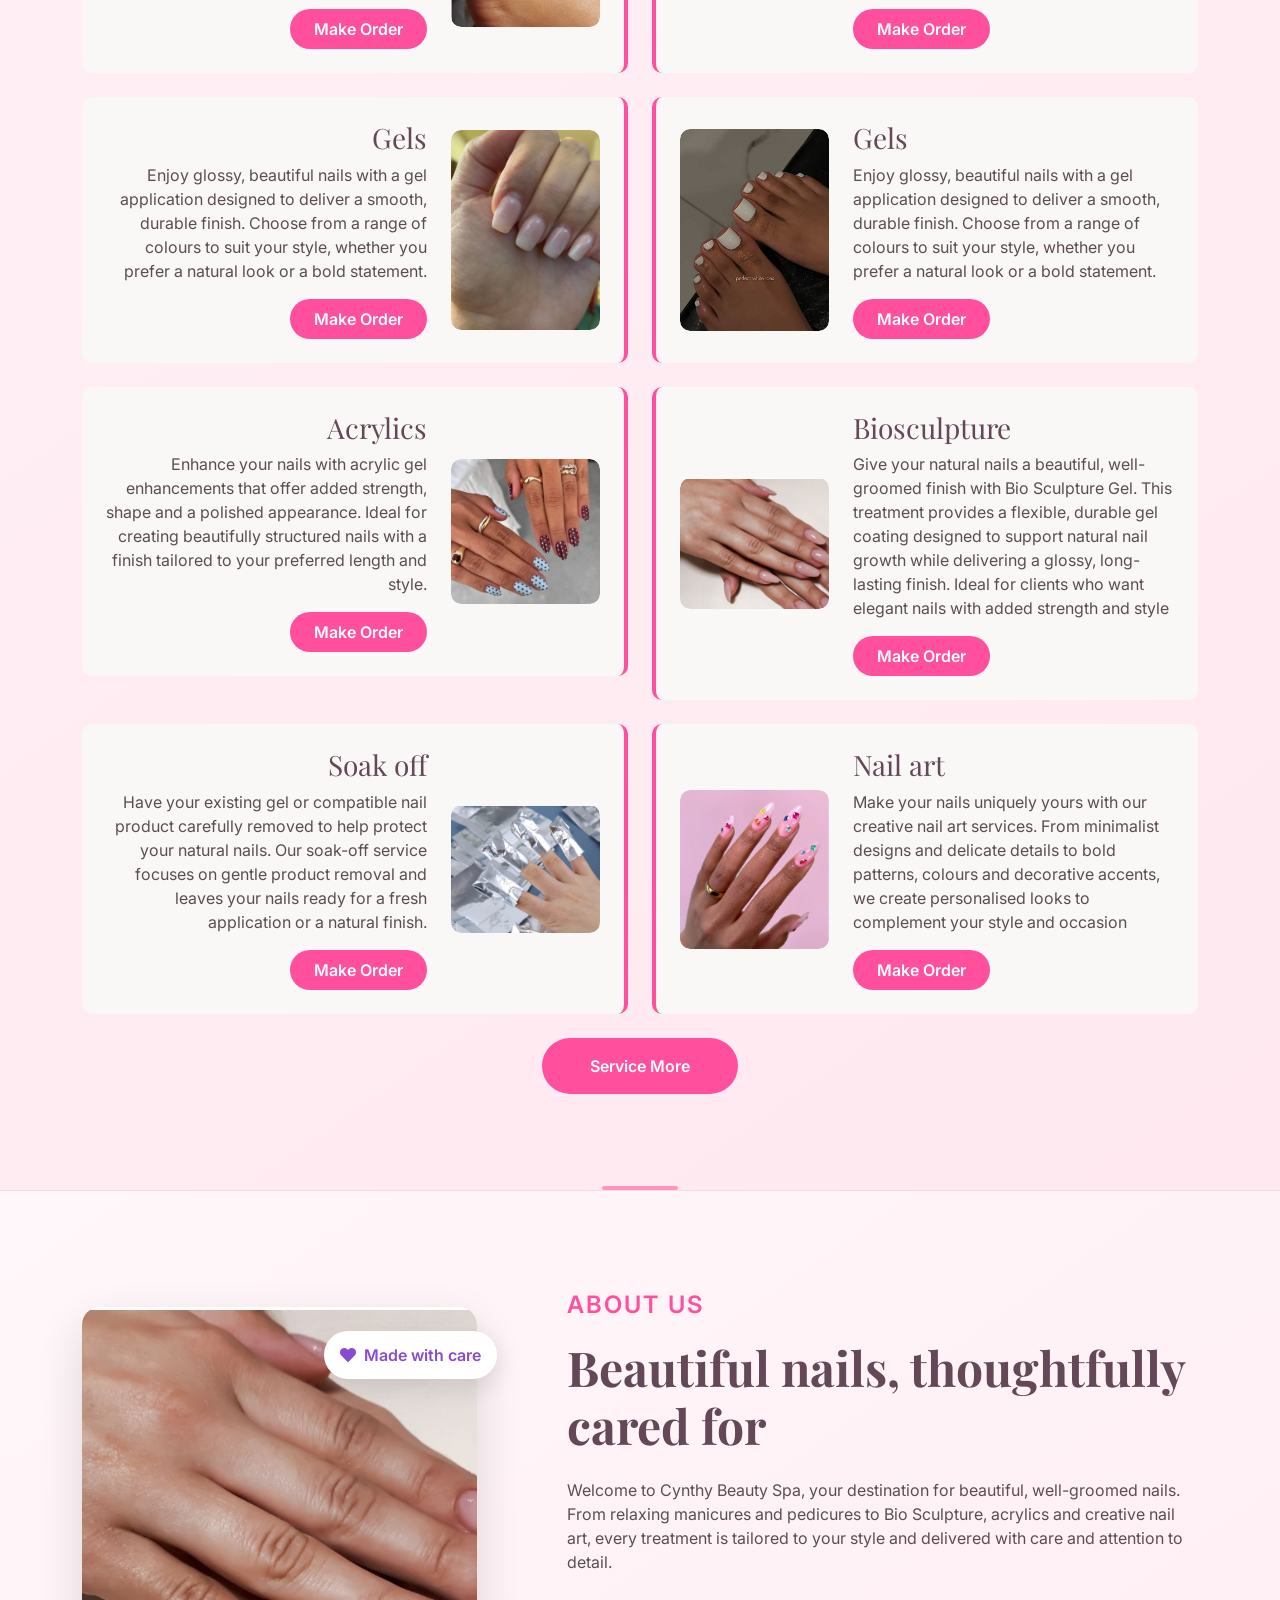
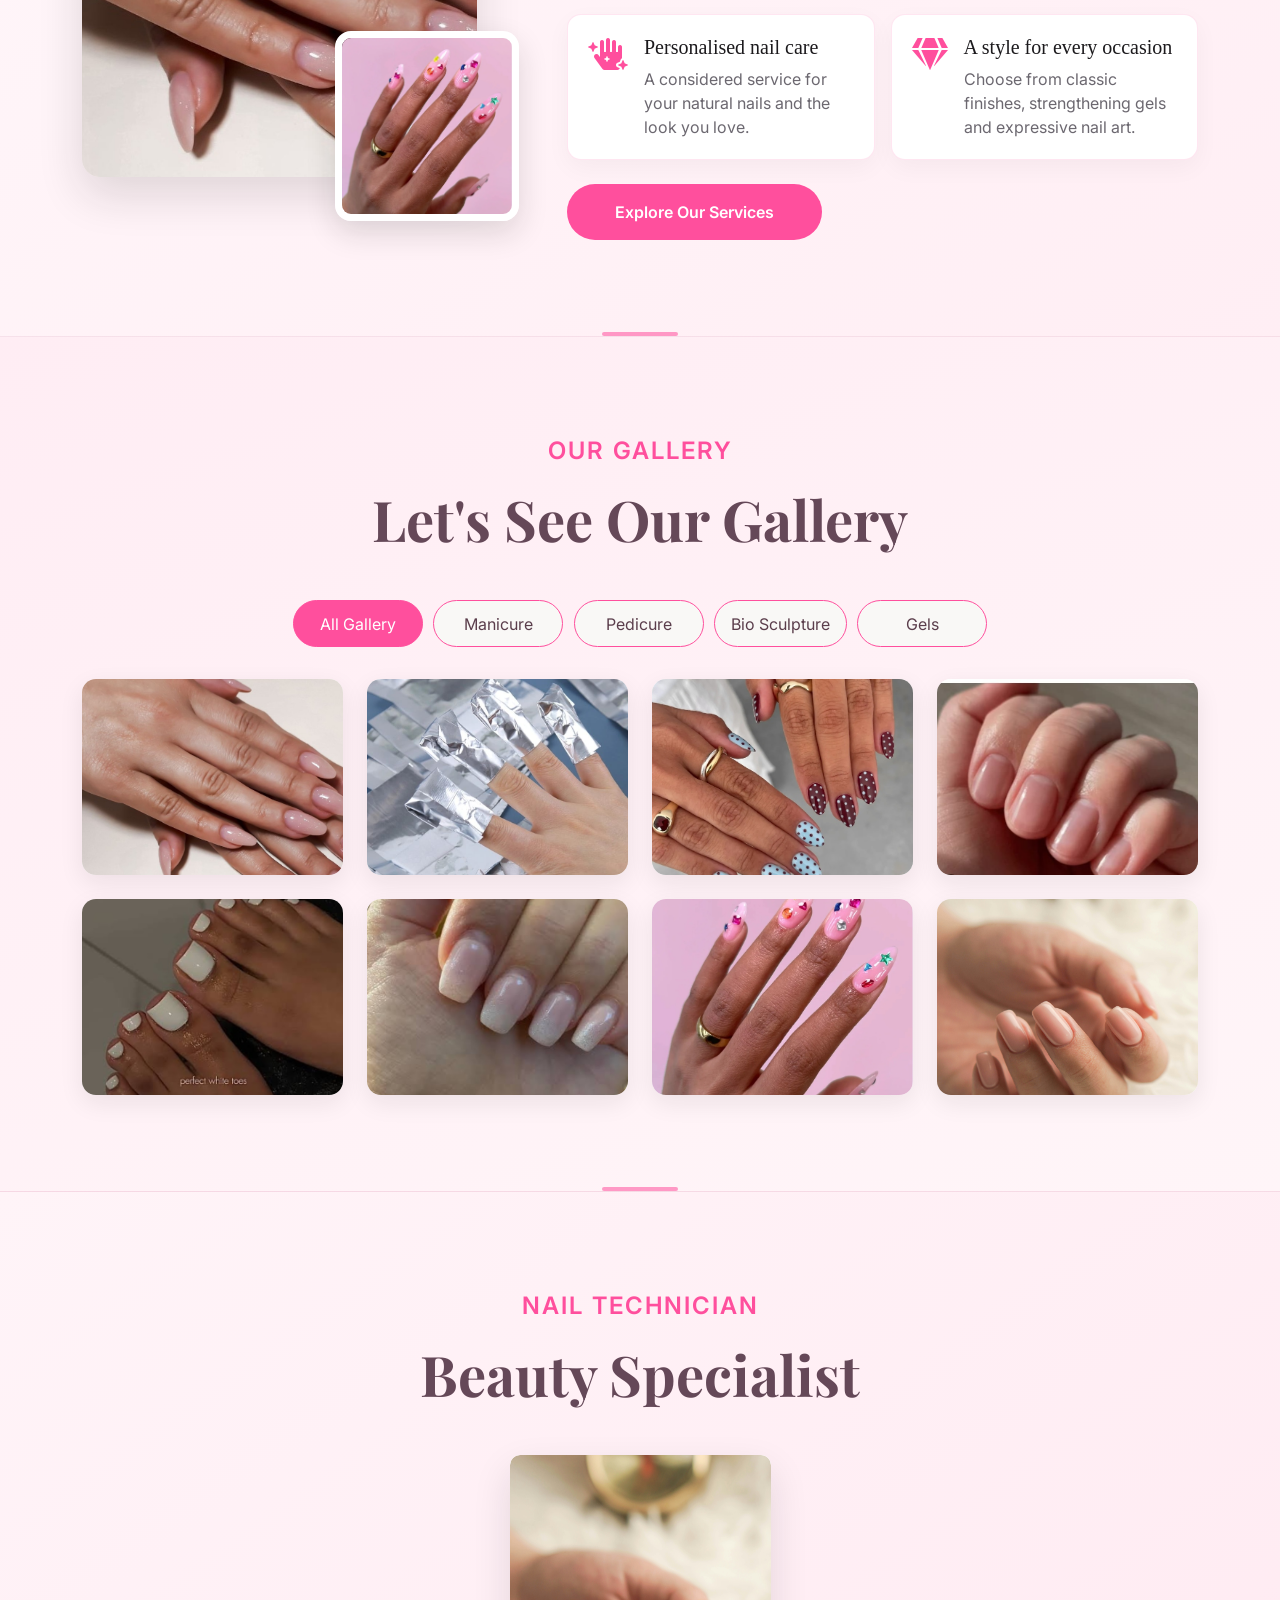
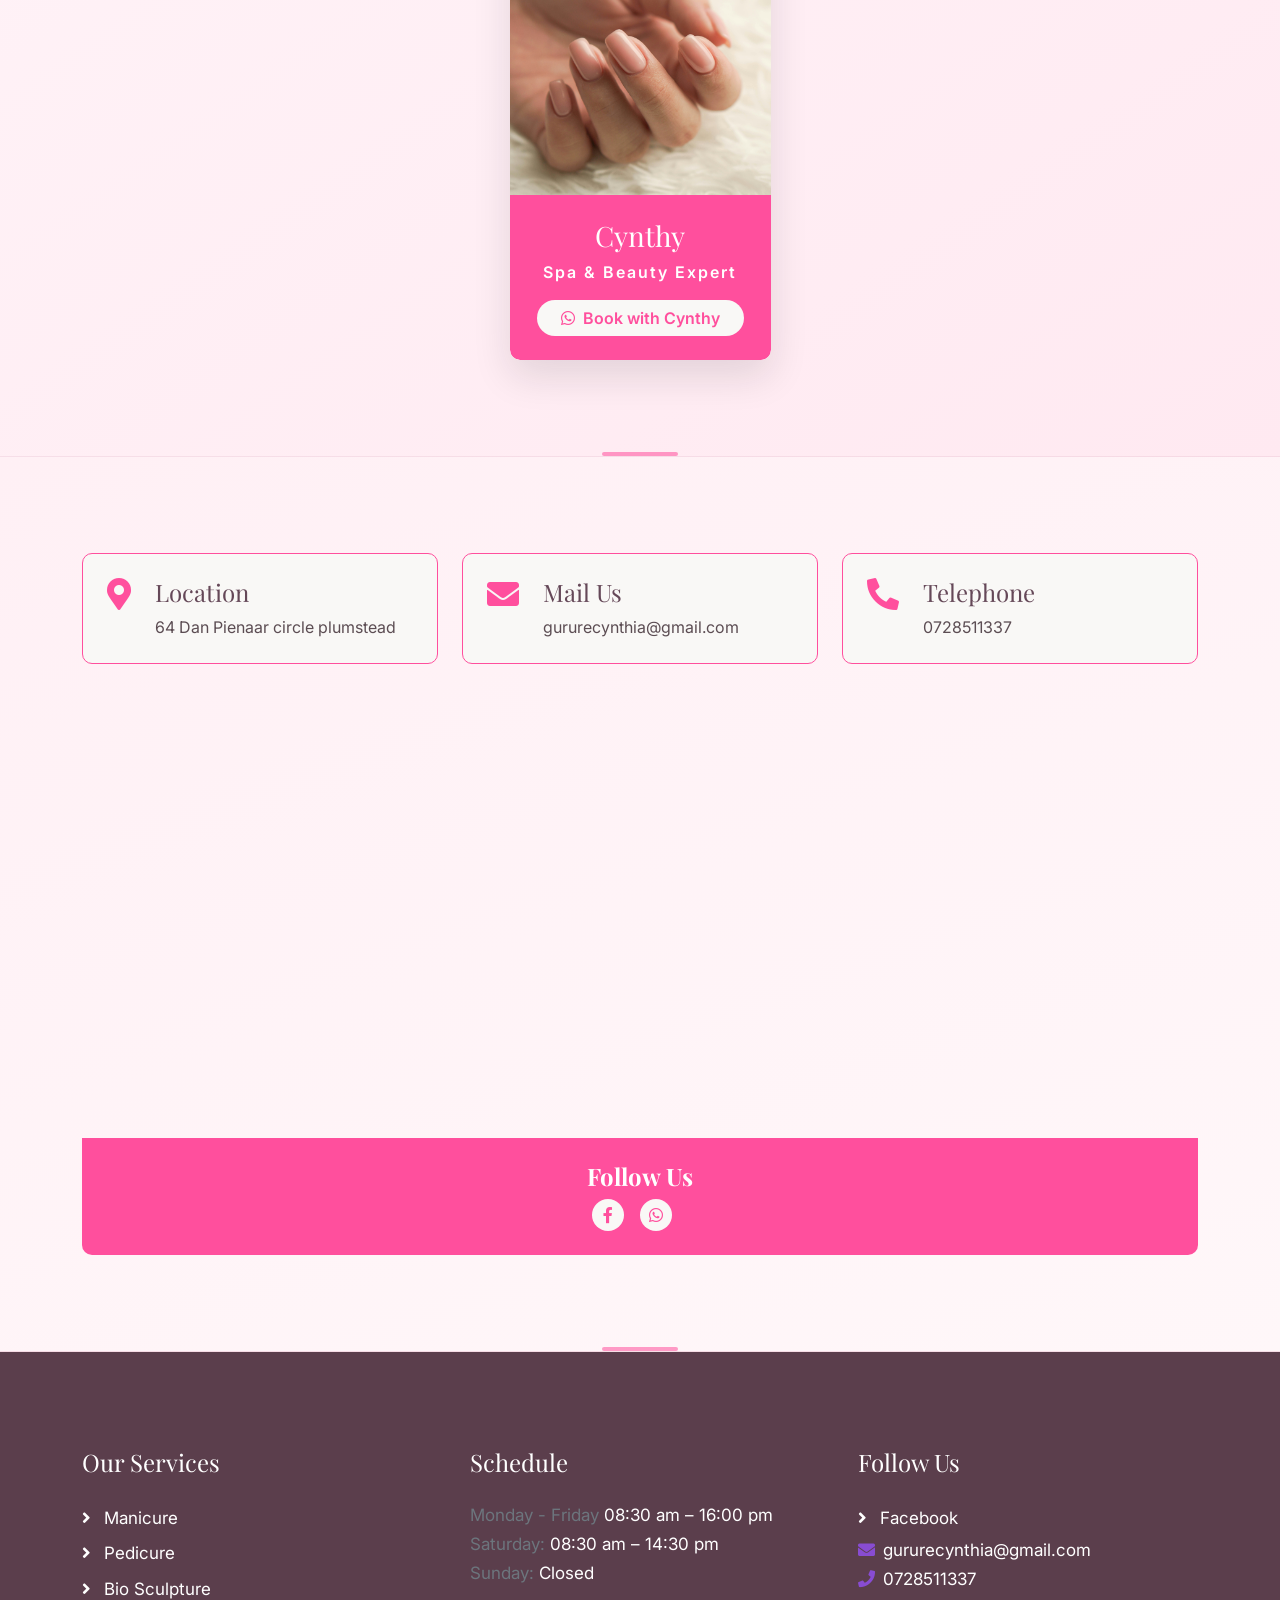
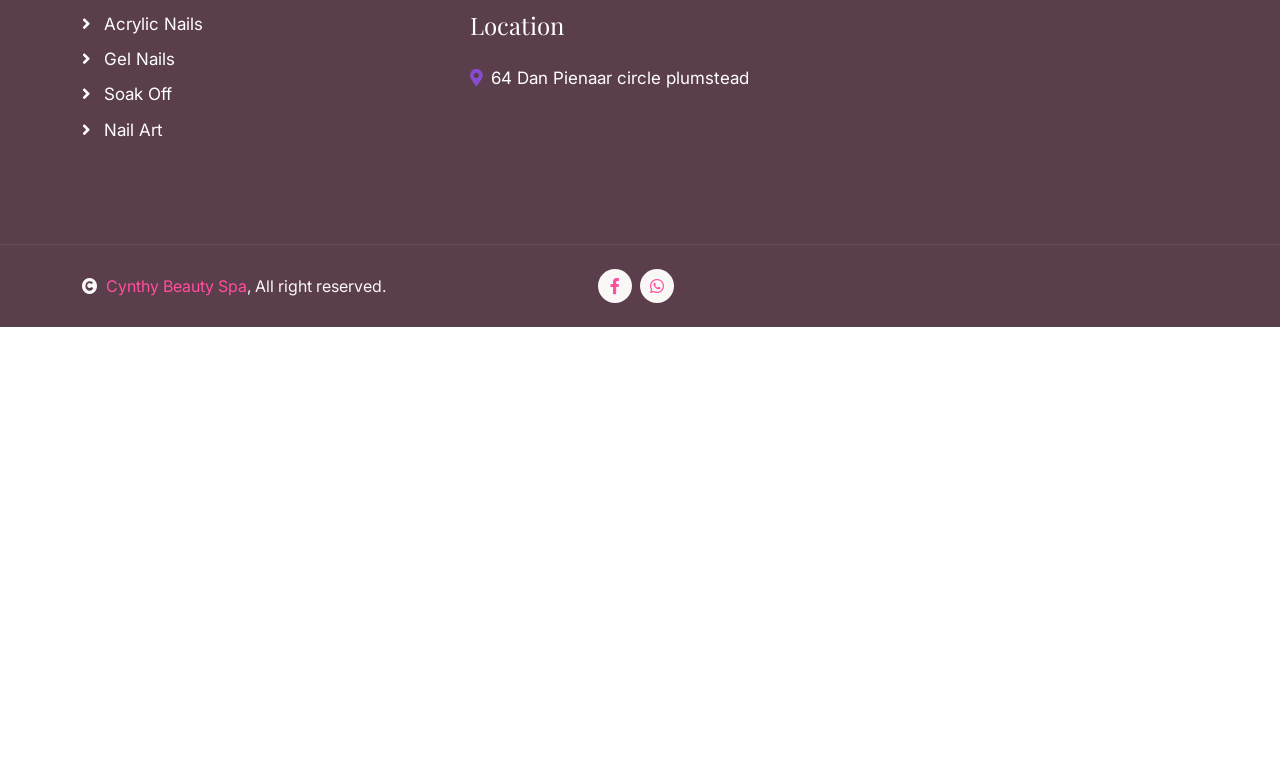
<file: appointment.html>
<!DOCTYPE html>
<html lang="en">
<head>
    <meta charset="utf-8">
    <meta name="viewport" content="width=device-width, initial-scale=1">
    <meta name="robots" content="noindex">
    <meta http-equiv="refresh" content="0;url=index.html#contact">
    <title>Book Your Appointment | Cynthy Beauty Spa</title>
</head>
<body>
    <p>This page has moved. <a href="index.html#contact">Book with Cynthy Beauty Spa</a>.</p>
</body>
</html>
</file>
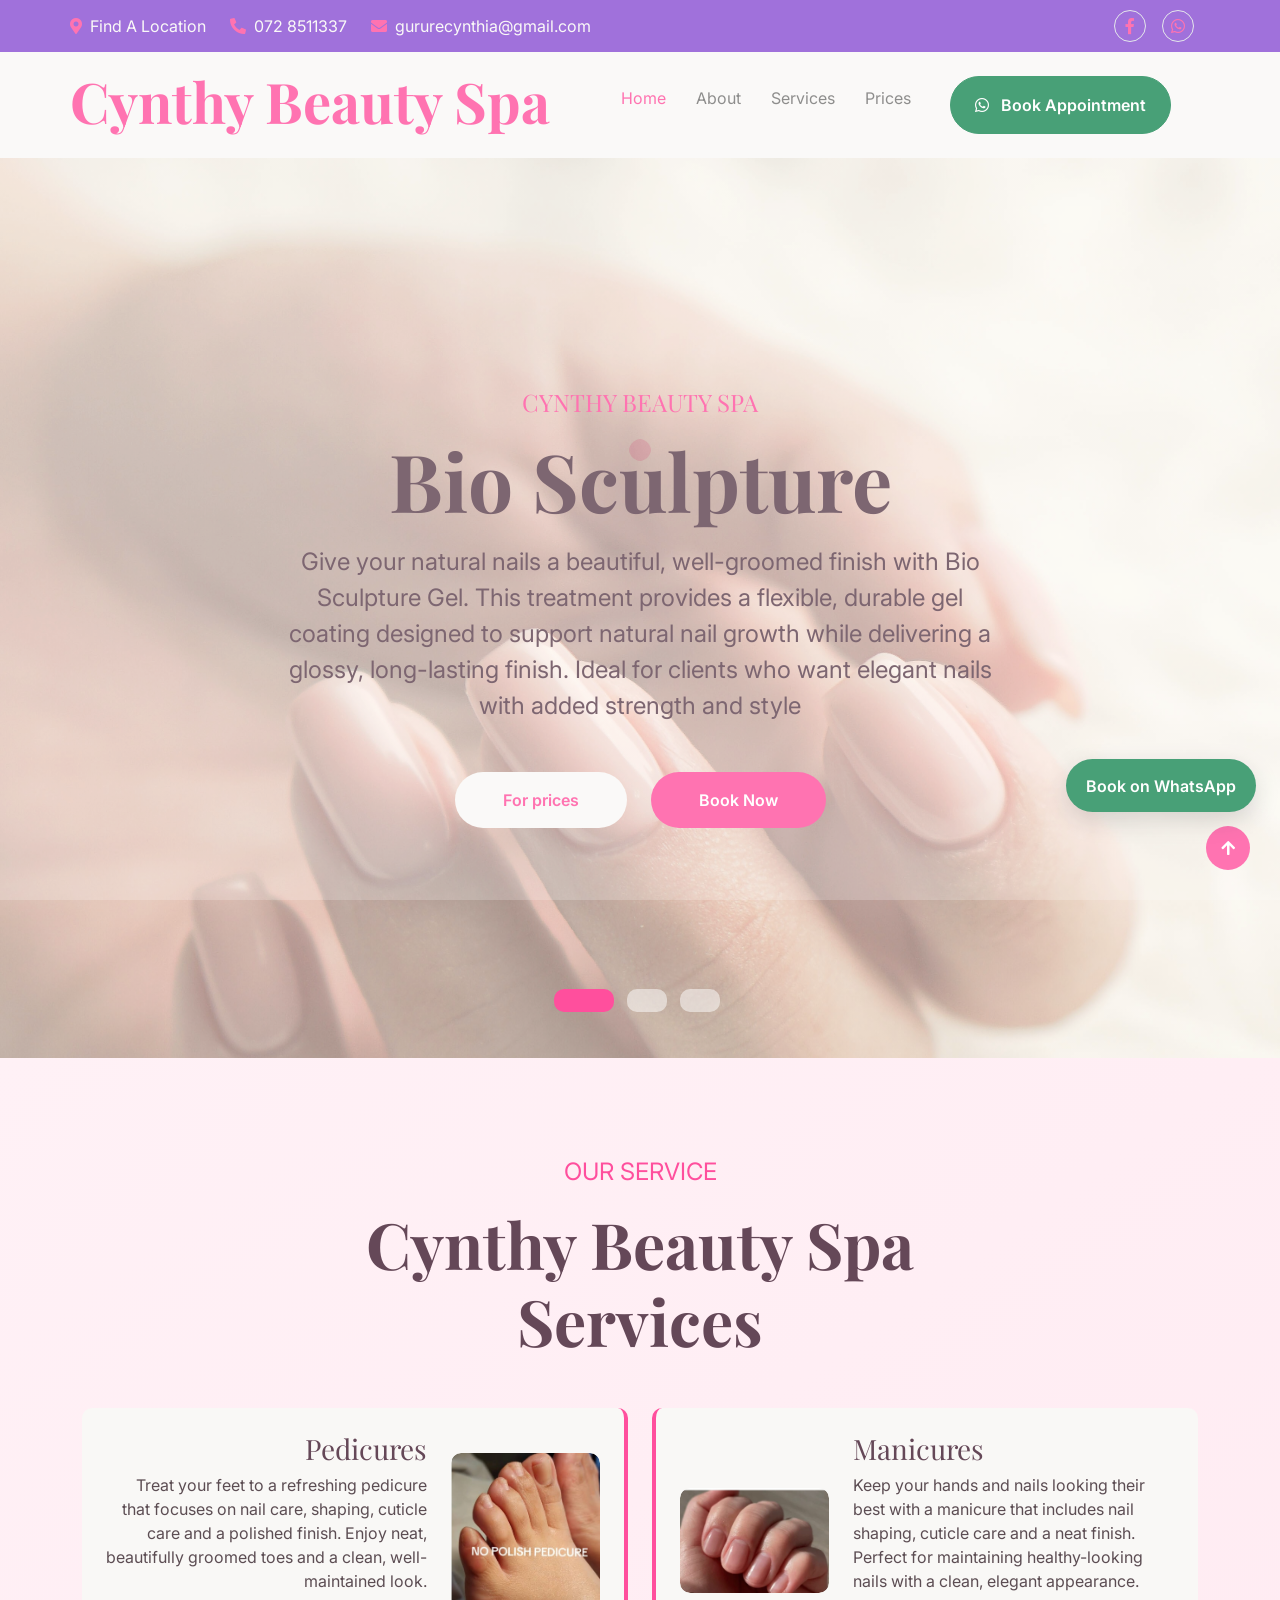
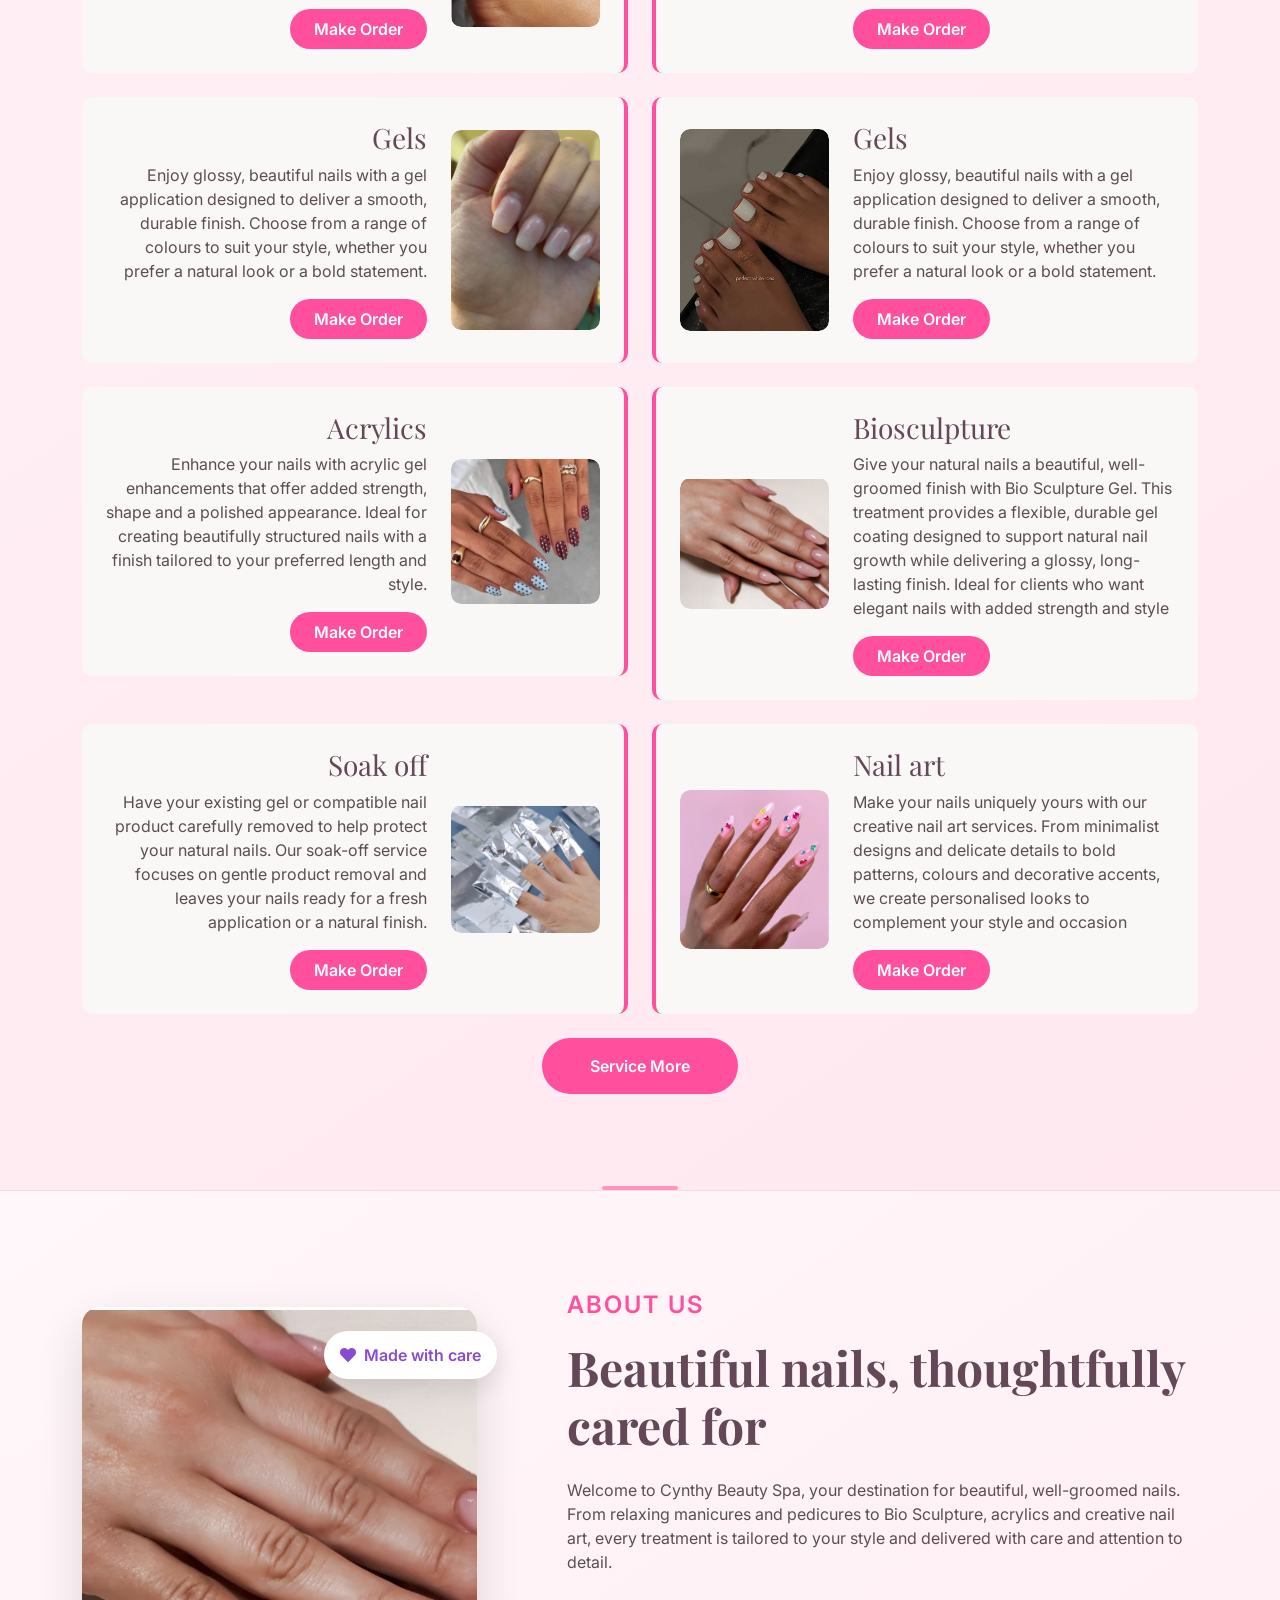
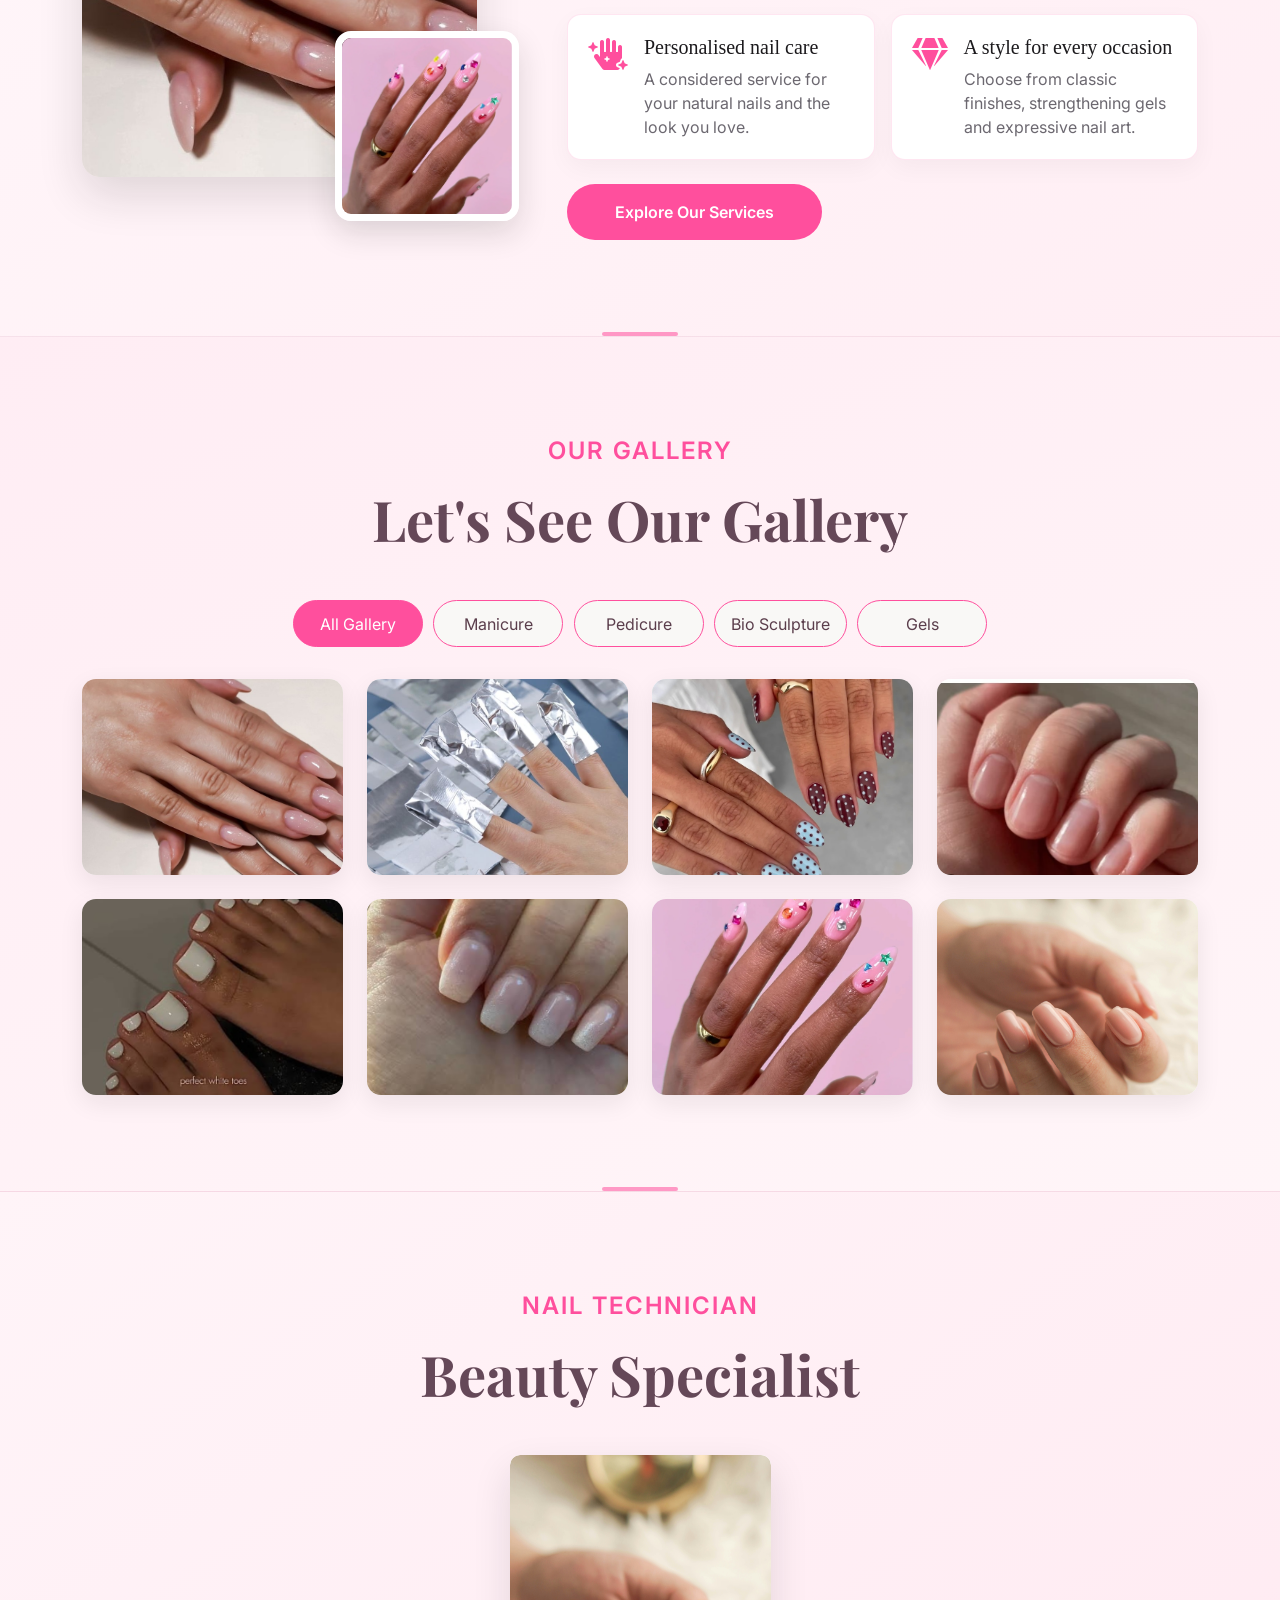
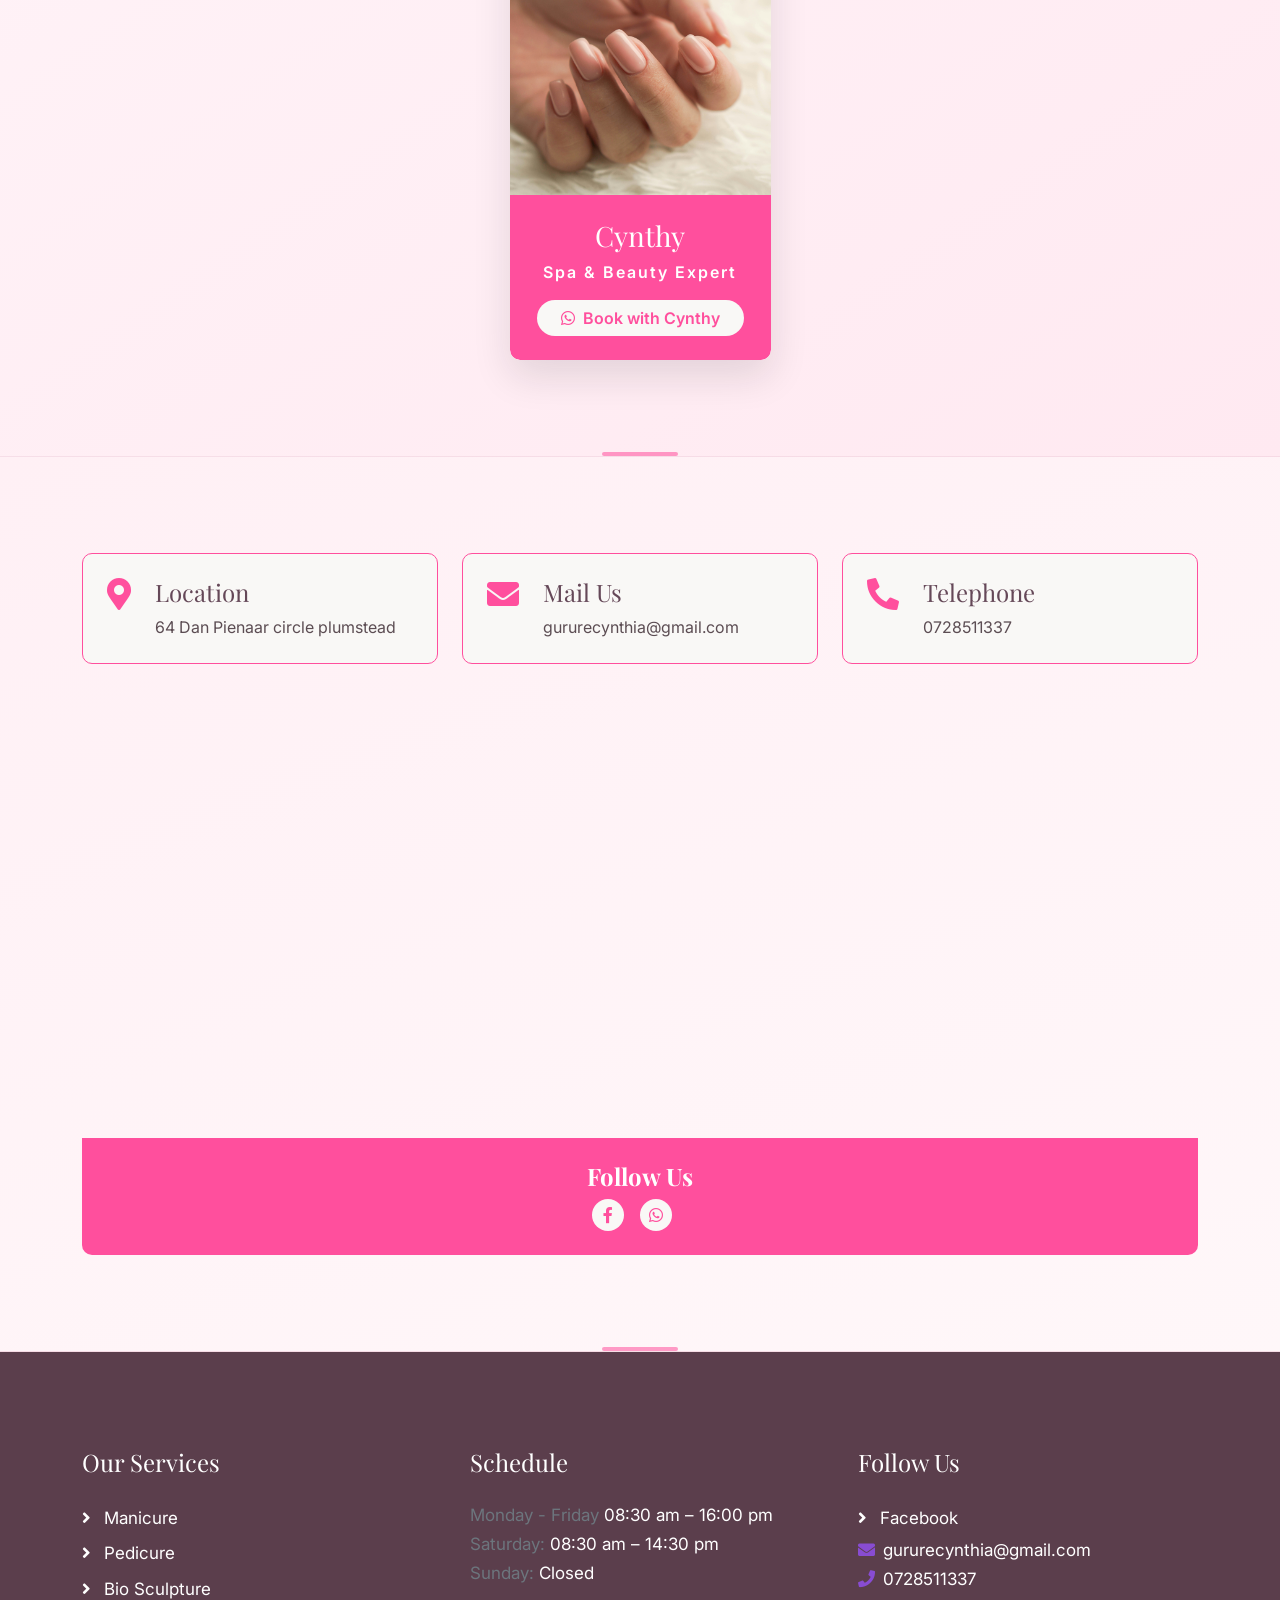
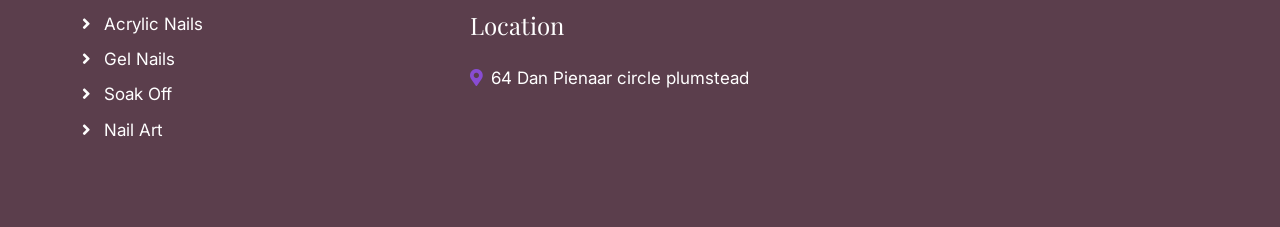
<file: contact.html>
<!DOCTYPE html>
<html lang="en">
<head>
    <meta charset="utf-8">
    <meta name="viewport" content="width=device-width, initial-scale=1">
    <meta name="robots" content="noindex">
    <meta http-equiv="refresh" content="0;url=index.html#contact">
    <title>Contact Cynthy Beauty Spa | Nail Salon in Plumstead</title>
</head>
<body>
    <p>This page has moved. <a href="index.html#contact">Contact Cynthy Beauty Spa</a>.</p>
</body>
</html>
</file>
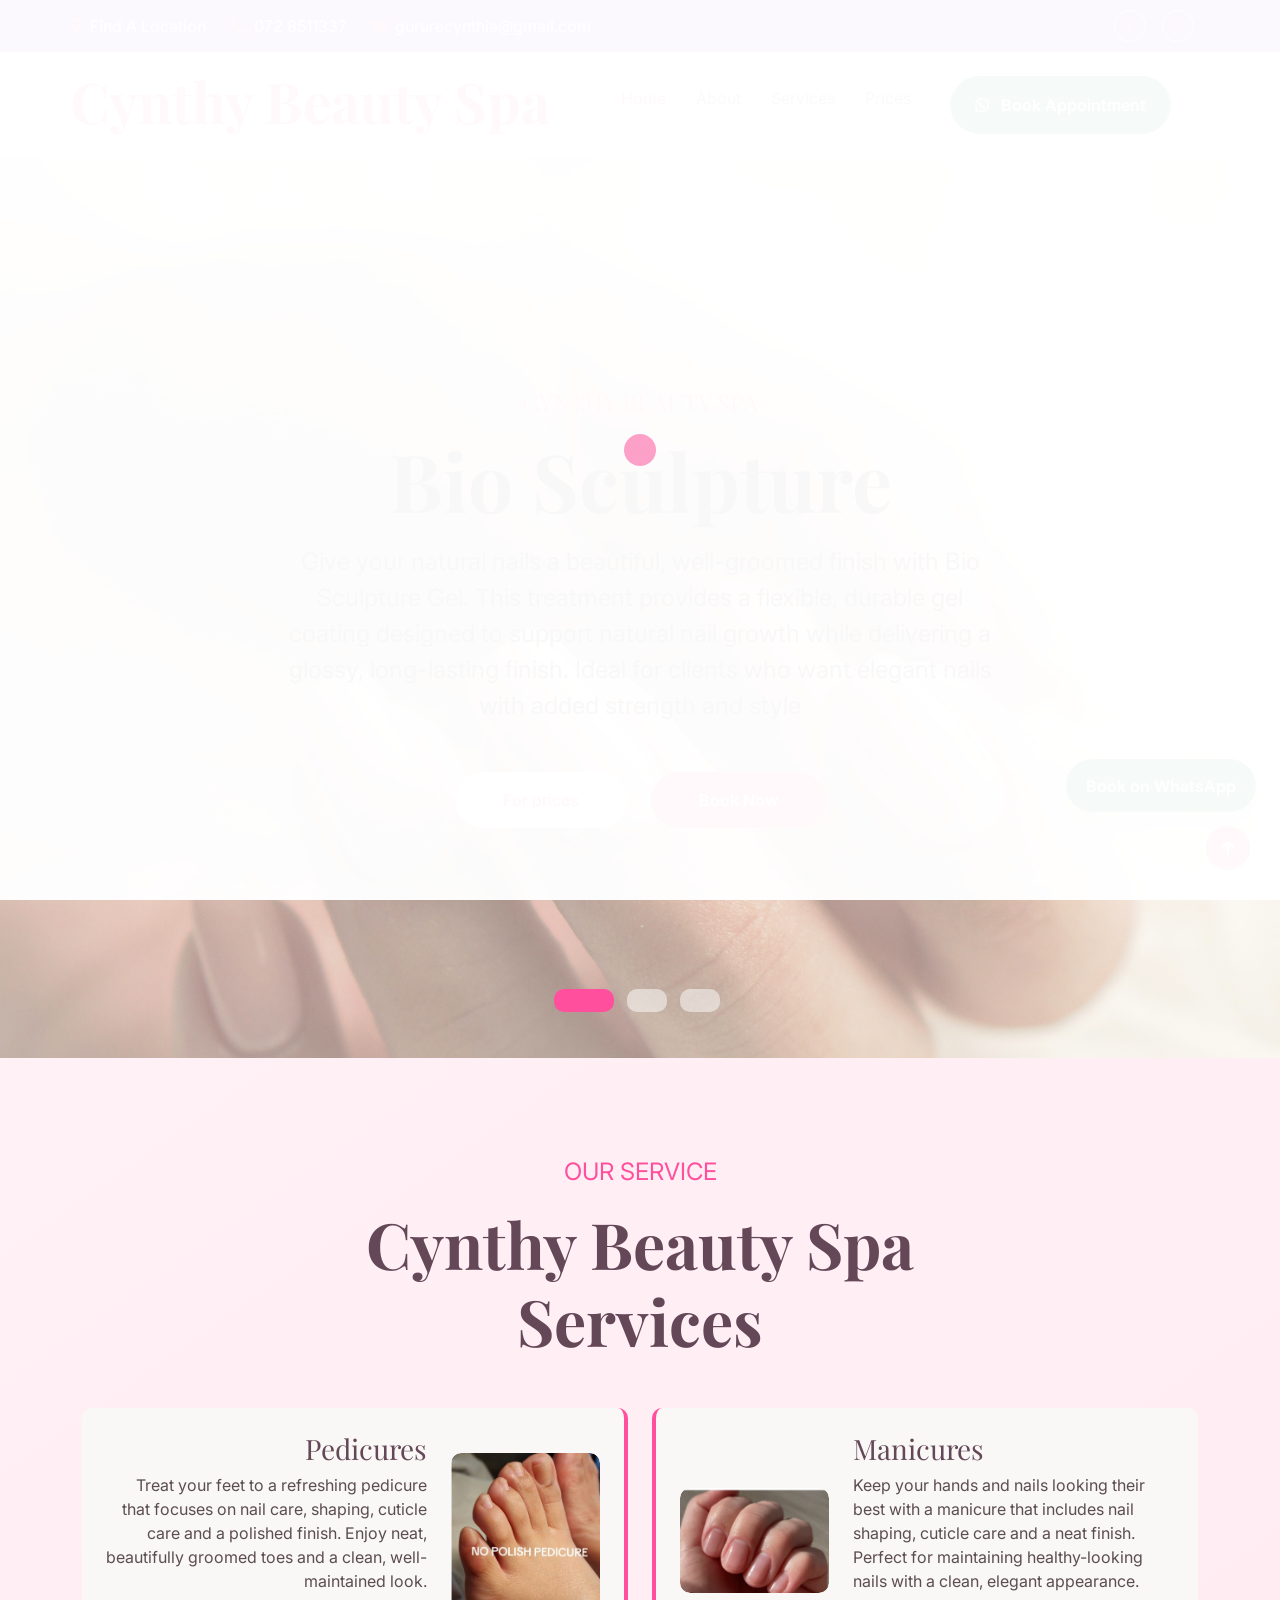
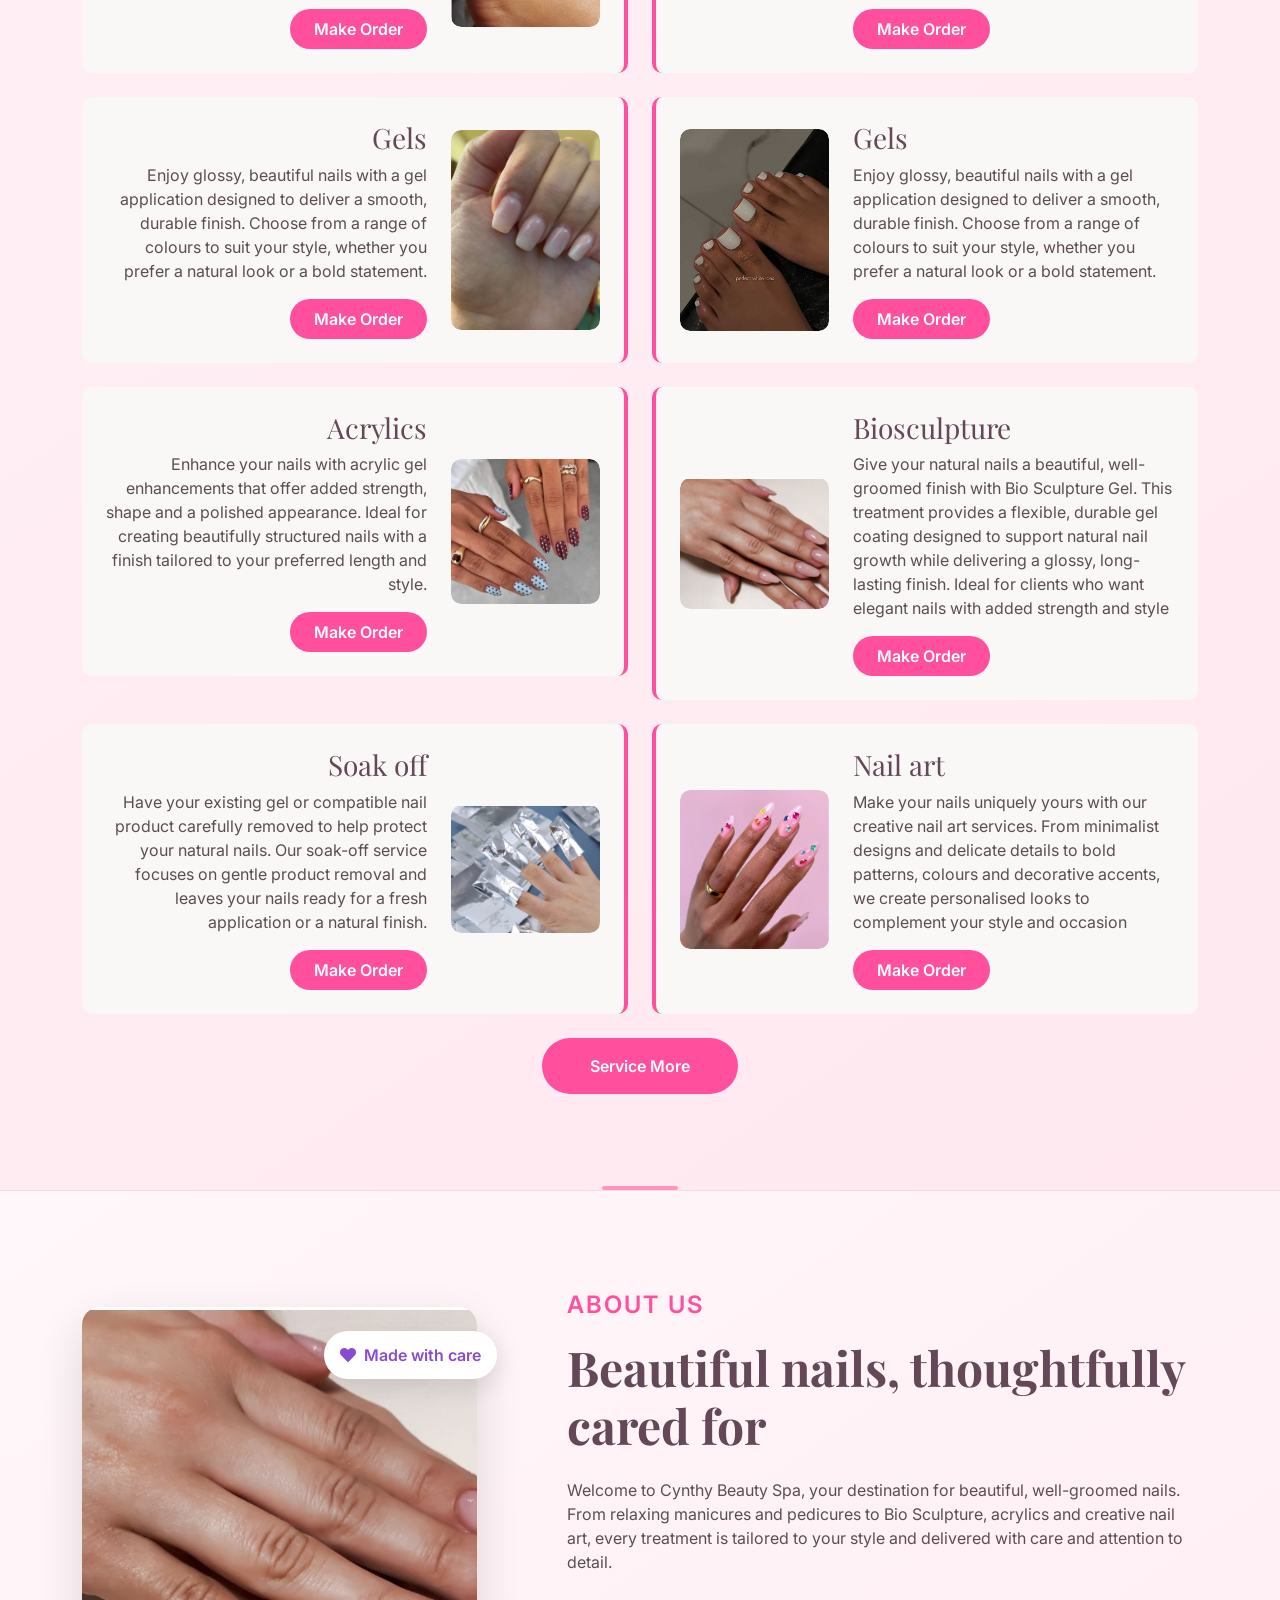
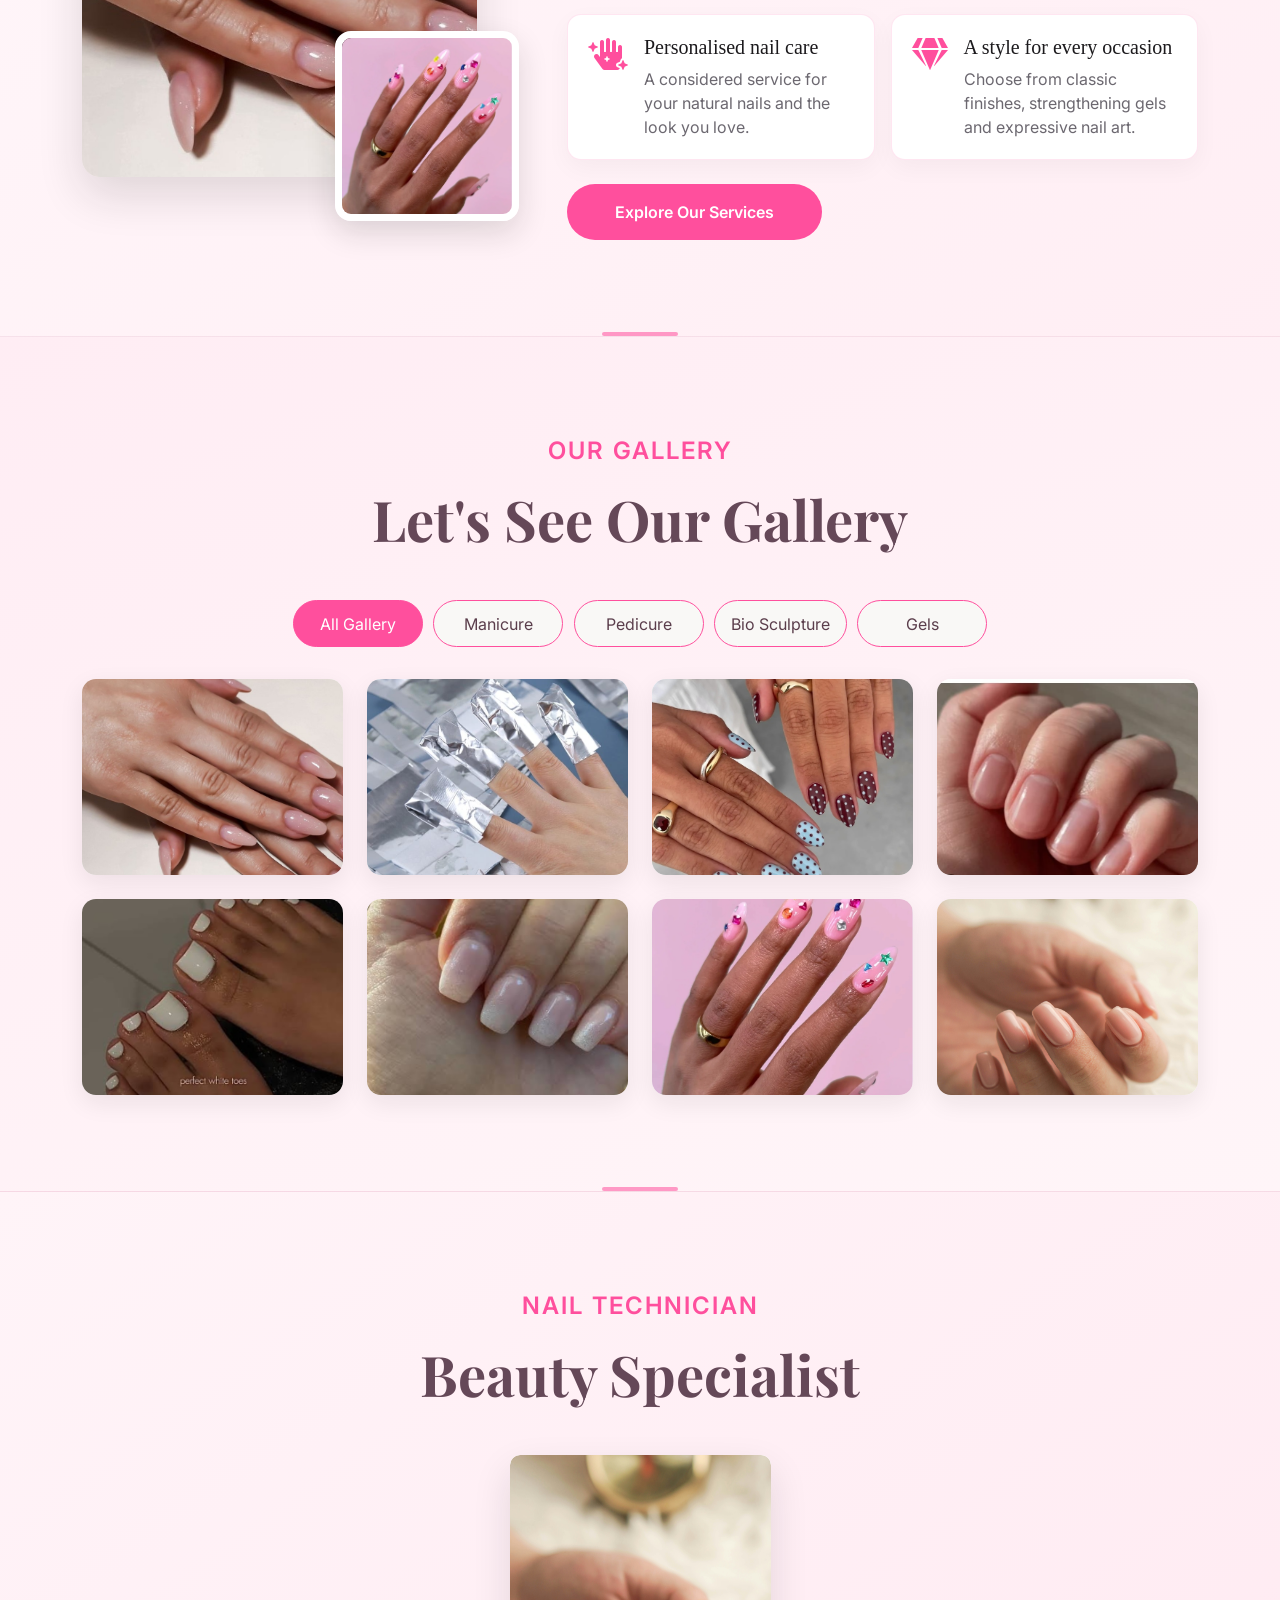
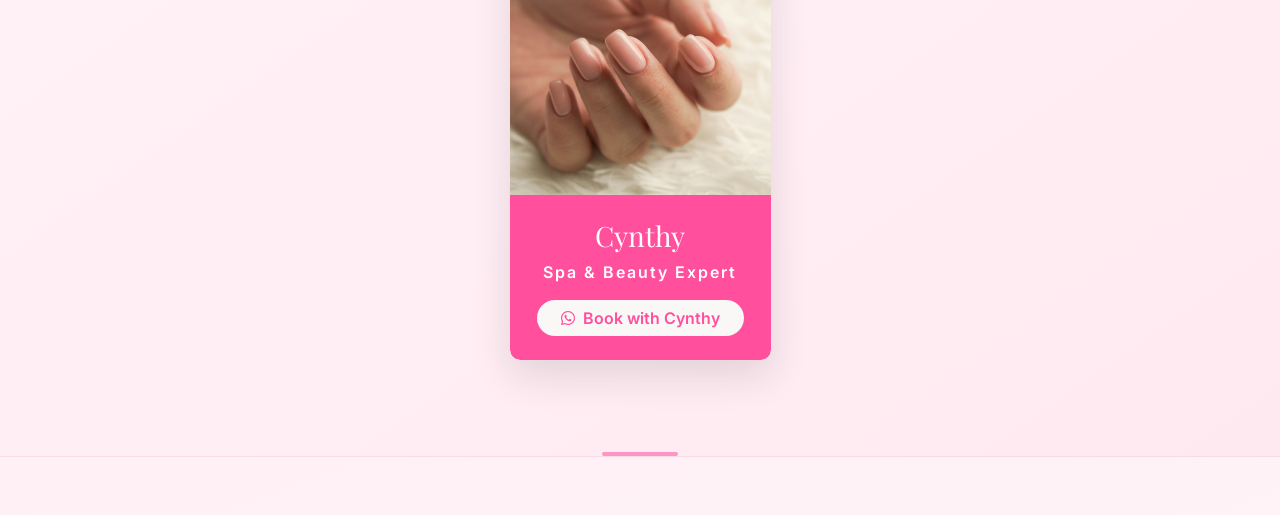
<file: gallery.html>
<!DOCTYPE html>
<html lang="en">
<head>
    <meta charset="utf-8">
    <meta name="viewport" content="width=device-width, initial-scale=1">
    <meta name="robots" content="noindex">
    <meta http-equiv="refresh" content="0;url=index.html">
    <title>Cynthy Beauty Spa Gallery</title>
</head>
<body>
    <p>This page has moved. <a href="index.html">View Cynthy Beauty Spa gallery</a>.</p>
</body>
</html>
</file>
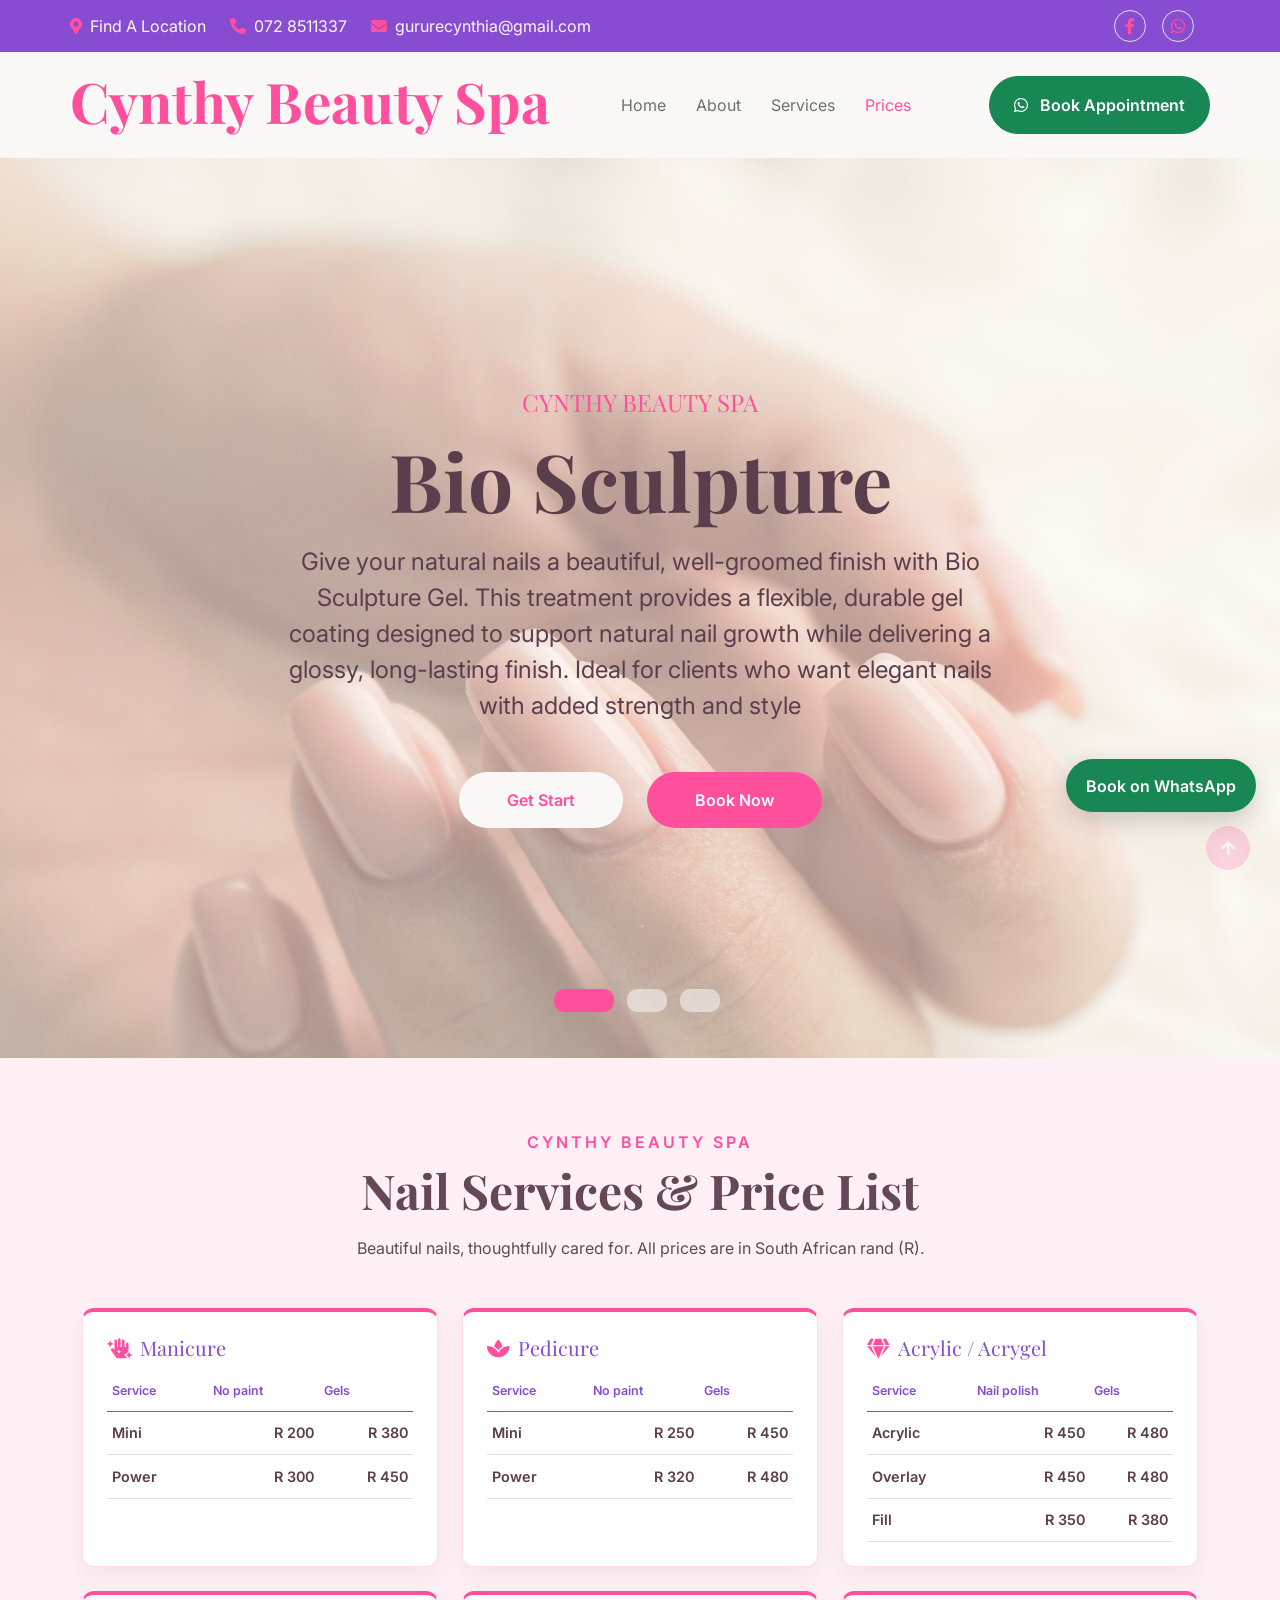
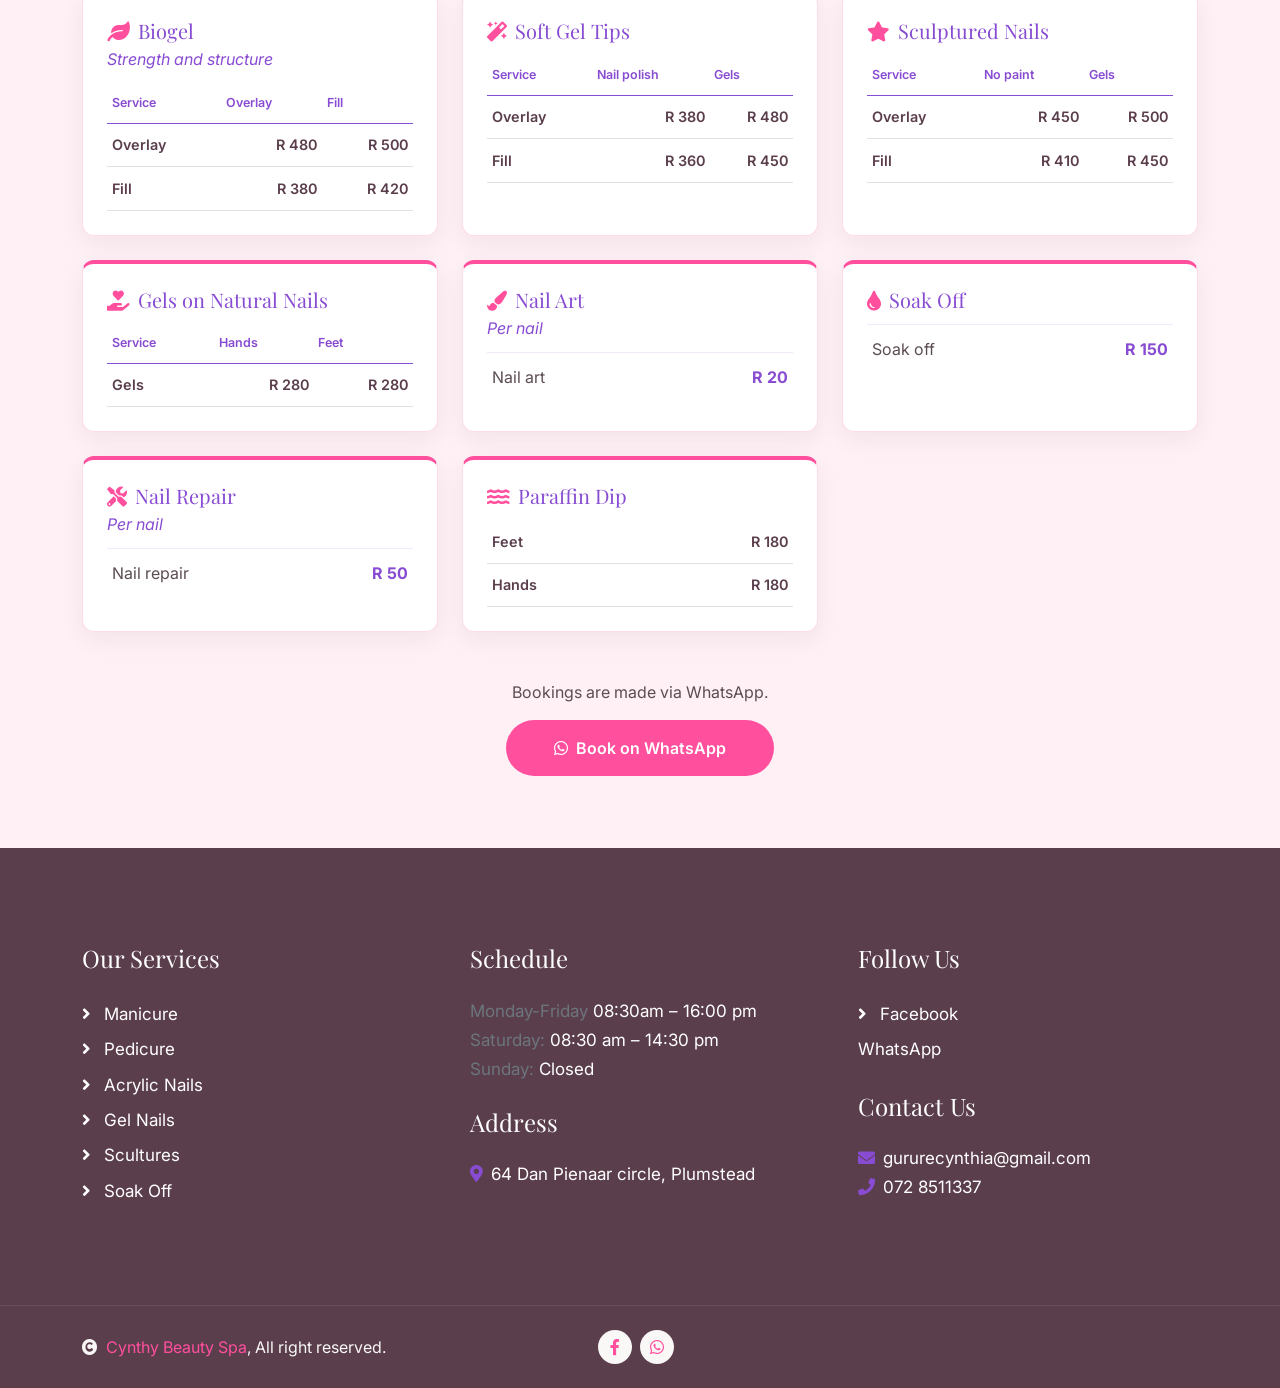
<file: price.html>
<!DOCTYPE html>
<html lang="en">

    <head>
        <meta charset="utf-8">
        <title>Nail Prices in Plumstead | Cynthy Beauty Spa</title>
        <meta content="width=device-width, initial-scale=1.0" name="viewport">
        <meta name="keywords" content="nail prices Plumstead, manicure prices, pedicure prices, acrylic nail prices, gel nail prices, Cynthy Beauty Spa">
        <meta name="description" content="View nail prices at Cynthy Beauty Spa in Plumstead, including manicures, pedicures, acrylics, Bio Sculpture, soft gel tips and nail art. Book your visit.">

        <!-- Google Web Fonts -->
        <link rel="preconnect" href="https://fonts.googleapis.com">
        <link rel="preconnect" href="https://fonts.gstatic.com" crossorigin>
        <link href="https://fonts.googleapis.com/css2?family=Inter:wght@400;500;600;700&family=Playfair+Display:wght@400;500;600;700&display=swap" rel="stylesheet">

        <!-- Icon Font Stylesheet -->
        <link rel="stylesheet" href="https://use.fontawesome.com/releases/v5.15.4/css/all.css"/>
        <link href="https://cdn.jsdelivr.net/npm/bootstrap-icons@1.4.1/font/bootstrap-icons.css" rel="stylesheet">

        <!-- Libraries Stylesheet -->
        <link href="lib/animate/animate.min.css" rel="stylesheet">
        <link href="lib/lightbox/css/lightbox.min.css" rel="stylesheet">
        <link href="lib/owlcarousel/assets/owl.carousel.min.css" rel="stylesheet">


        <!-- Customized Bootstrap Stylesheet -->
        <link href="css/bootstrap.min.css" rel="stylesheet">

        <!-- Template Stylesheet -->
        <link href="css/style.css" rel="stylesheet">
    </head>

    <body>

        <!-- Spinner Start -->
        <div id="spinner" class="show w-100 vh-100 bg-white position-fixed translate-middle top-50 start-50  d-flex align-items-center justify-content-center">
            <div class="spinner-grow text-primary" role="status"></div>
        </div>
        <!-- Spinner End -->


        <!-- Navbar start -->
        <div class="container-fluid sticky-top px-0">
            <div class="container-fluid topbar d-none d-lg-block">
                <div class="container px-0">
                    <div class="row align-items-center">
                        <div class="col-lg-8">
                            <div class="d-flex flex-wrap">
                                <a href="#" class="me-4 text-light"><i class="fas fa-map-marker-alt text-primary me-2"></i>Find A Location</a>
                                <a href="#" class="me-4 text-light"><i class="fas fa-phone-alt text-primary me-2"></i>072 8511337</a>
                                <a href="#" class="text-light"><i class="fas fa-envelope text-primary me-2"></i>gururecynthia@gmail.com</a>
                            </div>

                        </div>
                        <div class="col-lg-4">
                            <div class="d-flex align-items-center justify-content-end">
                                <a href="#" class="me-3 btn-square border rounded-circle nav-fill"><i class="fab fa-facebook-f"></i></a>
                                <a aria-label="WhatsApp" rel="noopener noreferrer" target="_blank" href="https://wa.me/27728511337?text=Hello%20Cynthy%20Beauty%20Spa%2C%20I%20would%20like%20to%20book%20an%20appointment." class="me-3 btn-square border rounded-circle nav-fill"><i class="fab fa-whatsapp"></i></a>


                            </div>
                        </div>
                    </div>
                </div>
            </div>
            <div class="container-fluid bg-light">
                <div class="container px-0">
                    <nav class="navbar navbar-light navbar-expand-xl">
                        <a href="index.html" class="navbar-brand">
                            <h1 class="text-primary display-4">Cynthy Beauty Spa</h1>
                        </a>
                        <button class="navbar-toggler py-2 px-3" type="button" data-bs-toggle="collapse" data-bs-target="#navbarCollapse">
                            <span class="fa fa-bars text-primary"></span>
                        </button>
                        <div class="collapse navbar-collapse bg-light py-3" id="navbarCollapse">
                            <div class="navbar-nav mx-auto border-top">
                                <a href="index.html" class="nav-item nav-link">Home</a>
                                <a href="about.html" class="nav-item nav-link">About</a>
                                <a href="service.html#services" class="nav-item nav-link">Services</a>
                                <a href="price.html#price-list" class="nav-item nav-link active">Prices</a>
                                <!--<div class="nav-item dropdown">
                                    <a href="#" class="nav-link dropdown-toggle" data-bs-toggle="dropdown">Pages</a>
                                    <div class="dropdown-menu m-0 bg-secondary rounded-0">
                                        <a href="team.html" class="dropdown-item">Team</a>
                                        <a href="testimonial.html" class="dropdown-item">Testimonial</a>
                                        <a href="gallery.html" class="dropdown-item">Gallery</a>
                                        <a href="appointment.html" class="dropdown-item">Appointment</a>
                                        <a href="404.html" class="dropdown-item">404 page</a>
                                    </div>
                                </div>-->

                            </div>
                            <div class="d-flex align-items-center flex-nowrap pt-xl-0">
                                <a href="https://wa.me/27728511337?text=Hello%20Cynthy%20Beauty%20Spa%2C%20I%20would%20like%20to%20book%20an%20appointment."
                                    target="_blank"
                                    rel="noopener noreferrer"
                                    class="btn btn-success rounded-pill py-3 px-4 ms-4">
                                    <i class="fab fa-whatsapp me-2"></i> Book Appointment
                                    </a>
                            </div>
                        </div>
                    </nav>
                </div>
            </div>
        </div>
        <!-- Navbar End -->


        <!-- Modal Search Start -->
        <div class="modal fade" id="searchModal" tabindex="-1" aria-labelledby="exampleModalLabel" aria-hidden="true">
            <div class="modal-dialog modal-fullscreen">
                <div class="modal-content rounded-0">
                    <div class="modal-header">
                        <h5 class="modal-title" id="exampleModalLabel">Search by keyword</h5>
                        <button type="button" class="btn-close" data-bs-dismiss="modal" aria-label="Close"></button>
                    </div>
                    <div class="modal-body d-flex align-items-center">
                        <div class="input-group w-75 mx-auto d-flex">
                            <input type="search" class="form-control p-3" placeholder="keywords" aria-describedby="search-icon-1">
                            <span id="search-icon-1" class="input-group-text p-3"><i class="fa fa-search"></i></span>
                        </div>
                    </div>
                </div>
            </div>
        </div>
        <!-- Modal Search End -->

            <div class="container-fluid carousel-header px-0">
            <div id="carouselId" class="carousel slide" data-bs-ride="carousel">
                <ol class="carousel-indicators">
                    <li data-bs-target="#carouselId" data-bs-slide-to="0" class="active"></li>
                    <li data-bs-target="#carouselId" data-bs-slide-to="1"></li>
                    <li data-bs-target="#carouselId" data-bs-slide-to="2"></li>
                </ol>
                <div class="carousel-inner" role="listbox">
                    <div class="carousel-item active">
                        <img src="img\Bio.jpg" class="img-fluid" alt="Bio Sculpture gel nails">
                        <div class="carousel-caption">
                            <div class="p-3" style="max-width: 900px;">
                                <h4 class="text-primary text-uppercase mb-3">Cynthy Beauty Spa</h4>
                                <h1 class="display-1 text-capitalize text-dark mb-3">Bio Sculpture</h1>
                                <p class="mx-md-5 fs-4 px-4 mb-5 text-dark">Give your natural nails a beautiful, well-groomed finish with
                                            Bio Sculpture Gel. This treatment provides a flexible,
                                            durable gel coating designed to support natural nail growth
                                            while delivering a glossy, long-lasting finish. Ideal for
                                            clients who want elegant nails with added strength and style</p>
                                <div class="d-flex align-items-center justify-content-center">
                                    <a rel="noopener noreferrer" target="_blank" class="btn btn-light btn-light-outline-0 rounded-pill py-3 px-5 me-4" href="https://wa.me/27728511337?text=Hello%20Cynthy%20Beauty%20Spa%2C%20I%20would%20like%20to%20book%20an%20appointment.">Get Start</a>
                                    <a rel="noopener noreferrer" target="_blank" class="btn btn-primary btn-primary-outline-0 rounded-pill py-3 px-5" href="https://wa.me/27728511337?text=Hello%20Cynthy%20Beauty%20Spa%2C%20I%20would%20like%20to%20book%20an%20appointment.">Book Now</a>
                                </div>
                            </div>
                        </div>
                    </div>
                    <div class="carousel-item">
                        <img src="img\Nail a.jpg" class="img-fluid" alt="Manicure and polished nails">
                        <div class="carousel-caption">
                            <div class="p-3" style="max-width: 900px;">
                                <h4 class="text-primary text-uppercase mb-3" style="letter-spacing: 3px;">Cynthy Beauty Spa</h4>
                                <h1 class="display-1 text-capitalize text-dark mb-3">Manicure</h1>
                                <p class="mx-md-5 fs-4 px-5 mb-5 text-dark">Keep your hands and nails looking their best with a manicure
                                            that includes nail shaping, cuticle care and a neat finish.
                                            Perfect for maintaining healthy-looking nails with a clean,
                                            elegant appearance.</p>
                                <div class="d-flex align-items-center justify-content-center">
                                    <a rel="noopener noreferrer" target="_blank" class="btn btn-light btn-light-outline-0 rounded-pill py-3 px-5 me-4" href="https://wa.me/27728511337?text=Hello%20Cynthy%20Beauty%20Spa%2C%20I%20would%20like%20to%20book%20an%20appointment.">Get Start</a>
                                    <a rel="noopener noreferrer" target="_blank" class="btn btn-primary btn-primary-outline-0 rounded-pill py-3 px-5" href="https://wa.me/27728511337?text=Hello%20Cynthy%20Beauty%20Spa%2C%20I%20would%20like%20to%20book%20an%20appointment.">Book Now</a>
                                </div>
                            </div>
                        </div>
                    </div>
                    <div class="carousel-item">
                        <img src="img\pedicure a.jpg" class="img-fluid" alt="Pedicure and groomed toenails">
                        <div class="carousel-caption">
                            <div class="p-3" style="max-width: 900px;">
                                <h4 class="text-primary text-uppercase mb-3" style="letter-spacing: 3px;">Cynthy Beauty Spa</h4>
                                <h1 class="display-1 text-capitalize text-dark">Pedicure Pricing</h1>
                                <p class="mx-md-5 fs-4 px-5 mb-5 text-dark">Treat your feet to a refreshing pedicure that focuses on nail
                                                care, shaping, cuticle care and a polished finish. Enjoy neat,
                                                beautifully groomed toes and a clean, well-maintained look.</p>
                                <div class="d-flex align-items-center justify-content-center">
                                    <a rel="noopener noreferrer" target="_blank" class="btn btn-light btn-light-outline-0 rounded-pill py-3 px-5 me-4" href="https://wa.me/27728511337?text=Hello%20Cynthy%20Beauty%20Spa%2C%20I%20would%20like%20to%20book%20an%20appointment.">Get Start</a>
                                    <a rel="noopener noreferrer" target="_blank" class="btn btn-primary btn-primary-outline-0 rounded-pill py-3 px-5" href="https://wa.me/27728511337?text=Hello%20Cynthy%20Beauty%20Spa%2C%20I%20would%20like%20to%20book%20an%20appointment.">Book Now</a>
                                </div>
                            </div>
                        </div>
                    </div>
                </div>
                <button class="carousel-control-prev" type="button" data-bs-target="#carouselId" data-bs-slide="prev">
                    <span class="carousel-control-prev-icon" aria-hidden="true"></span>
                    <span class="visually-hidden">Previous</span>
                </button>
                <button class="carousel-control-next" type="button" data-bs-target="#carouselId" data-bs-slide="next">
                    <span class="carousel-control-next-icon" aria-hidden="true"></span>
                    <span class="visually-hidden">Next</span>
                </button>
            </div>
        </div>
        <!-- Carousel End -->


        <!-- Pricing Start -->
        <section id="price-list" class="container-fluid price-list-section py-5" aria-labelledby="price-list-title">
            <div class="container py-4">
                <div class="text-center mx-auto mb-5 price-list-heading">
                    <p class="text-primary text-uppercase mb-2">Cynthy Beauty Spa</p>
                    <h2 id="price-list-title" class="display-5 mb-3">Nail Services &amp; Price List</h2>
                    <p class="mb-0">Beautiful nails, thoughtfully cared for. All prices are in South African rand (R).</p>
                </div>

                <div class="row g-4">
                    <div class="col-md-6 col-lg-4">
                        <article class="price-list-card h-100">
                            <h3><i class="fas fa-hand-sparkles me-2" aria-hidden="true"></i>Manicure</h3>
                            <table class="table price-list-table mb-0">
                                <thead><tr><th scope="col">Service</th><th scope="col">No paint</th><th scope="col">Gels</th></tr></thead>
                                <tbody>
                                    <tr><th scope="row">Mini</th><td>R 200</td><td>R 380</td></tr>
                                    <tr><th scope="row">Power</th><td>R 300</td><td>R 450</td></tr>
                                </tbody>
                            </table>
                        </article>
                    </div>
                    <div class="col-md-6 col-lg-4">
                        <article class="price-list-card h-100">
                            <h3><i class="fas fa-spa me-2" aria-hidden="true"></i>Pedicure</h3>
                            <table class="table price-list-table mb-0">
                                <thead><tr><th scope="col">Service</th><th scope="col">No paint</th><th scope="col">Gels</th></tr></thead>
                                <tbody>
                                    <tr><th scope="row">Mini</th><td>R 250</td><td>R 450</td></tr>
                                    <tr><th scope="row">Power</th><td>R 320</td><td>R 480</td></tr>
                                </tbody>
                            </table>
                        </article>
                    </div>
                    <div class="col-md-6 col-lg-4">
                        <article class="price-list-card h-100">
                            <h3><i class="fas fa-gem me-2" aria-hidden="true"></i>Acrylic / Acrygel</h3>
                            <table class="table price-list-table mb-0">
                                <thead><tr><th scope="col">Service</th><th scope="col">Nail polish</th><th scope="col">Gels</th></tr></thead>
                                <tbody>
                                    <tr><th scope="row">Acrylic</th><td>R 450</td><td>R 480</td></tr>
                                    <tr><th scope="row">Overlay</th><td>R 450</td><td>R 480</td></tr>
                                    <tr><th scope="row">Fill</th><td>R 350</td><td>R 380</td></tr>
                                </tbody>
                            </table>
                        </article>
                    </div>
                    <div class="col-md-6 col-lg-4">
                        <article class="price-list-card h-100">
                            <h3><i class="fas fa-leaf me-2" aria-hidden="true"></i>Biogel</h3>
                            <p class="price-list-subtitle">Strength and structure</p>
                            <table class="table price-list-table mb-0">
                                <thead><tr><th scope="col">Service</th><th scope="col">Overlay</th><th scope="col">Fill</th></tr></thead>
                                <tbody>
                                    <tr><th scope="row">Overlay</th><td>R 480</td><td>R 500</td></tr>
                                    <tr><th scope="row">Fill</th><td>R 380</td><td>R 420</td></tr>
                                </tbody>
                            </table>
                        </article>
                    </div>
                    <div class="col-md-6 col-lg-4">
                        <article class="price-list-card h-100">
                            <h3><i class="fas fa-magic me-2" aria-hidden="true"></i>Soft Gel Tips</h3>
                            <table class="table price-list-table mb-0">
                                <thead><tr><th scope="col">Service</th><th scope="col">Nail polish</th><th scope="col">Gels</th></tr></thead>
                                <tbody>
                                    <tr><th scope="row">Overlay</th><td>R 380</td><td>R 480</td></tr>
                                    <tr><th scope="row">Fill</th><td>R 360</td><td>R 450</td></tr>
                                </tbody>
                            </table>
                        </article>
                    </div>
                    <div class="col-md-6 col-lg-4">
                        <article class="price-list-card h-100">
                            <h3><i class="fas fa-star me-2" aria-hidden="true"></i>Sculptured Nails</h3>
                            <table class="table price-list-table mb-0">
                                <thead><tr><th scope="col">Service</th><th scope="col">No paint</th><th scope="col">Gels</th></tr></thead>
                                <tbody>
                                    <tr><th scope="row">Overlay</th><td>R 450</td><td>R 500</td></tr>
                                    <tr><th scope="row">Fill</th><td>R 410</td><td>R 450</td></tr>
                                </tbody>
                            </table>
                        </article>
                    </div>
                    <div class="col-md-6 col-lg-4">
                        <article class="price-list-card h-100">
                            <h3><i class="fas fa-hand-holding-heart me-2" aria-hidden="true"></i>Gels on Natural Nails</h3>
                            <table class="table price-list-table mb-0">
                                <thead><tr><th scope="col">Service</th><th scope="col">Hands</th><th scope="col">Feet</th></tr></thead>
                                <tbody><tr><th scope="row">Gels</th><td>R 280</td><td>R 280</td></tr></tbody>
                            </table>
                        </article>
                    </div>
                    <div class="col-md-6 col-lg-4">
                        <article class="price-list-card h-100">
                            <h3><i class="fas fa-paint-brush me-2" aria-hidden="true"></i>Nail Art</h3>
                            <p class="price-list-subtitle">Per nail</p>
                            <div class="price-list-single"><span>Nail art</span><strong>R 20</strong></div>
                        </article>
                    </div>
                    <div class="col-md-6 col-lg-4">
                        <article class="price-list-card h-100">
                            <h3><i class="fas fa-tint me-2" aria-hidden="true"></i>Soak Off</h3>
                            <div class="price-list-single"><span>Soak off</span><strong>R 150</strong></div>
                        </article>
                    </div>
                    <div class="col-md-6 col-lg-4">
                        <article class="price-list-card h-100">
                            <h3><i class="fas fa-tools me-2" aria-hidden="true"></i>Nail Repair</h3>
                            <p class="price-list-subtitle">Per nail</p>
                            <div class="price-list-single"><span>Nail repair</span><strong>R 50</strong></div>
                        </article>
                    </div>
                    <div class="col-md-6 col-lg-4">
                        <article class="price-list-card h-100">
                            <h3><i class="fas fa-water me-2" aria-hidden="true"></i>Paraffin Dip</h3>
                            <table class="table price-list-table mb-0">
                                <tbody>
                                    <tr><th scope="row">Feet</th><td>R 180</td></tr>
                                    <tr><th scope="row">Hands</th><td>R 180</td></tr>
                                </tbody>
                            </table>
                        </article>
                    </div>
                </div>

                <div class="text-center mt-5">
                    <p class="mb-3">Bookings are made via WhatsApp.</p>
                    <a href="https://wa.me/27728511337?text=Hello%20Cynthy%20Beauty%20Spa%2C%20I%20would%20like%20to%20book%20a%20nail%20appointment."
                        target="_blank" rel="noopener noreferrer" class="btn btn-primary btn-primary-outline-0 rounded-pill py-3 px-5">
                        <i class="fab fa-whatsapp me-2" aria-hidden="true"></i>Book on WhatsApp
                    </a>
                </div>
            </div>
        </section>
        <!-- Pricing End -->



        <!-- Footer Start -->
        <div class="container-fluid footer py-5">
            <div class="container py-5">
                <div class="row g-5">
                    <div class="col-md-6 col-lg-6 col-xl-3">
                       <!---- <div class="footer-item">
                            <h4 class="mb-4 text-white">Newsletter</h4>
                            <p class="text-white">Dolor amet sit justo amet elitr clita ipsum elitr est.Lorem ipsum dolor sit amet, consectetur adipiscing elit. Nullam in tempor dui, non consectetur enim.</p>
                            <div class="position-relative mx-auto rounded-pill">
                                <input class="form-control rounded-pill border-0 w-100 py-3 ps-4 pe-5" type="text" placeholder="Enter your email">
                                <button type="button" class="btn btn-primary btn-primary-outline-0 rounded-pill position-absolute top-0 end-0 py-2 mt-2 me-2">SignUp</button>
                            </div>
                        </div>-->
                    </div>
                    <div class="col-md-6 col-lg-6 col-xl-3">
                        <div class="footer-item d-flex flex-column">
                            <h4 class="mb-4 text-white">Our Services</h4>
                            <a href=""><i class="fas fa-angle-right me-2"></i> Manicure</a>
                            <a href=""><i class="fas fa-angle-right me-2"></i> Pedicure</a>
                            <a href=""><i class="fas fa-angle-right me-2"></i> Acrylic Nails</a>
                            <a href=""><i class="fas fa-angle-right me-2"></i> Gel Nails</a>
                            <a href=""><i class="fas fa-angle-right me-2"></i> Scultures</a>
                            <a href=""><i class="fas fa-angle-right me-2"></i> Soak Off</a>

                        </div>
                    </div>
                    <div class="col-md-6 col-lg-6 col-xl-3">
                        <div class="footer-item d-flex flex-column">
                            <h4 class="mb-4 text-white">Schedule</h4>
                            <p class="text-muted mb-0">Monday-Friday <span class="text-white">08:30am – 16:00 pm</span></p>
                            <p class="text-muted mb-0">Saturday: <span class="text-white"> 08:30 am – 14:30 pm</span></p>
                            <p class="text-muted mb-0">Sunday: <span class="text-white">Closed</span></p>
                            <h4 class="my-4 text-white">Address</h4>
                            <p class="mb-0"><i class="fas fa-map-marker-alt text-secondary me-2"></i>64 Dan Pienaar circle, Plumstead</p>
                        </div>
                    </div>
                    <div class="col-md-6 col-lg-6 col-xl-3">
                        <div class="footer-item d-flex flex-column">
                            <h4 class="mb-4 text-white">Follow Us</h4>
                            <a href=""><i class="fas fa-angle-right me-2"></i> Facebook</a>

                            <a rel="noopener noreferrer" target="_blank" href="https://wa.me/27728511337?text=Hello%20Cynthy%20Beauty%20Spa%2C%20I%20would%20like%20to%20book%20an%20appointment."> WhatsApp</a>
                            <h4 class="my-4 text-white">Contact Us</h4>
                            <p class="mb-0"><i class="fas fa-envelope text-secondary me-2"></i>gururecynthia@gmail.com</p>
                            <p class="mb-0"><i class="fas fa-phone text-secondary me-2"></i>072 8511337</p>
                        </div>
                    </div>
                </div>
            </div>
        </div>
        <!-- Footer End -->



        <!-- Copyright Start -->
        <div class="container-fluid copyright py-4">
            <div class="container">
                <div class="row g-4 align-items-center">
                    <div class="col-md-4 text-center text-md-start mb-md-0">
                        <span class="text-light"><a href="cynthy-beauty-spa.vercel.app"><i class="fas fa-copyright text-light me-2"></i>Cynthy Beauty Spa</a>, All right reserved.</span>
                    </div>
                    <div class="col-md-4">
                        <div class="d-flex justify-content-center">
                            <a href="" class="btn btn-light btn-light-outline-0 btn-sm-square rounded-circle me-2"><i class="fab fa-facebook-f"></i></a>
                            <a aria-label="WhatsApp" rel="noopener noreferrer" target="_blank" href="https://wa.me/27728511337?text=Hello%20Cynthy%20Beauty%20Spa%2C%20I%20would%20like%20to%20book%20an%20appointment." class="btn btn-light btn-light-outline-0 btn-sm-square rounded-circle me-2"><i class="fab fa-whatsapp"></i></a>


                        </div>
                    </div>
                    <div class="col-md-4 text-center text-md-end text-white">
                        <!-/*** This template is free as long as you keep the below author’s credit link/attribution link/backlink. ***/->
                        <!-/*** If you'd like to use the template without the below author’s credit link/attribution link/backlink, ***/->
                        <!-/*** you can purchase the Credit Removal License from "https://htmlcodex.com/credit-removal". ***/->
                     <!--   Designed By <a class="border-bottom" href="https://htmlcodex.com">HTML Codex</a> Distributed By <a class="border-bottom" href="https://themewagon.com">ThemeWagon-->
                    </div>
                </div>
            </div>
        </div>
        <!-- Copyright End -->



        <!-- Back to Top -->
        <a href="#" class="btn btn-primary btn-primary-outline-0 btn-md-square rounded-circle back-to-top"><i class="fa fa-arrow-up"></i></a>   


    <!-- JavaScript Libraries -->
    <script src="https://ajax.googleapis.com/ajax/libs/jquery/3.6.4/jquery.min.js"></script>
    <script src="https://cdn.jsdelivr.net/npm/bootstrap@5.0.0/dist/js/bootstrap.bundle.min.js"></script>
    <script src="lib/wow/wow.min.js"></script>
    <script src="lib/easing/easing.min.js"></script>
    <script src="lib/waypoints/waypoints.min.js"></script>
    <script src="lib/counterup/counterup.min.js"></script>
    <script src="lib/lightbox/js/lightbox.min.js"></script>
    <script src="lib/owlcarousel/owl.carousel.min.js"></script>

    <!-- Template Javascript -->
    <script src="js/main.js"></script>
        <a class="sticky-booking" href="https://wa.me/27728511337?text=Hello%20Cynthy%20Beauty%20Spa%2C%20I%20would%20like%20to%20book%20an%20appointment." target="_blank" rel="noopener noreferrer" aria-label="Book an appointment on WhatsApp">Book on WhatsApp</a>

</body>

</html>
</file>
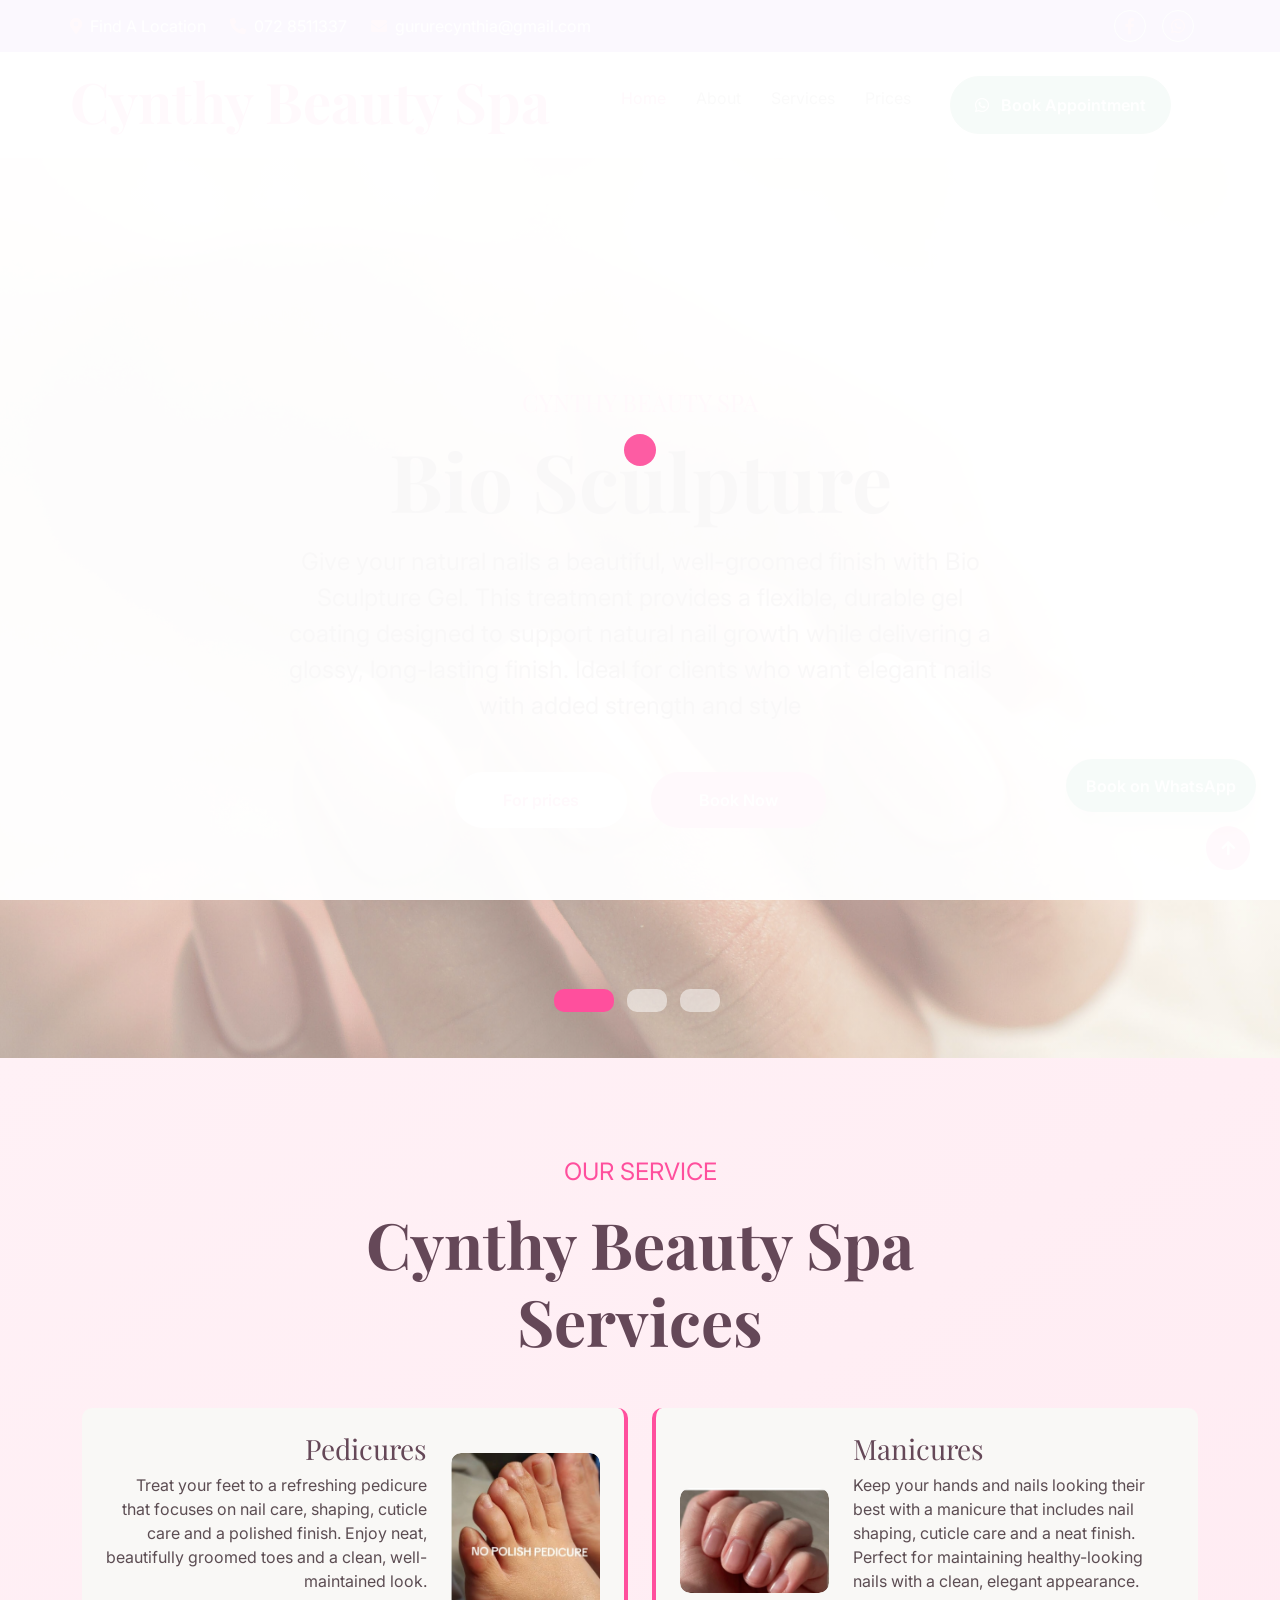
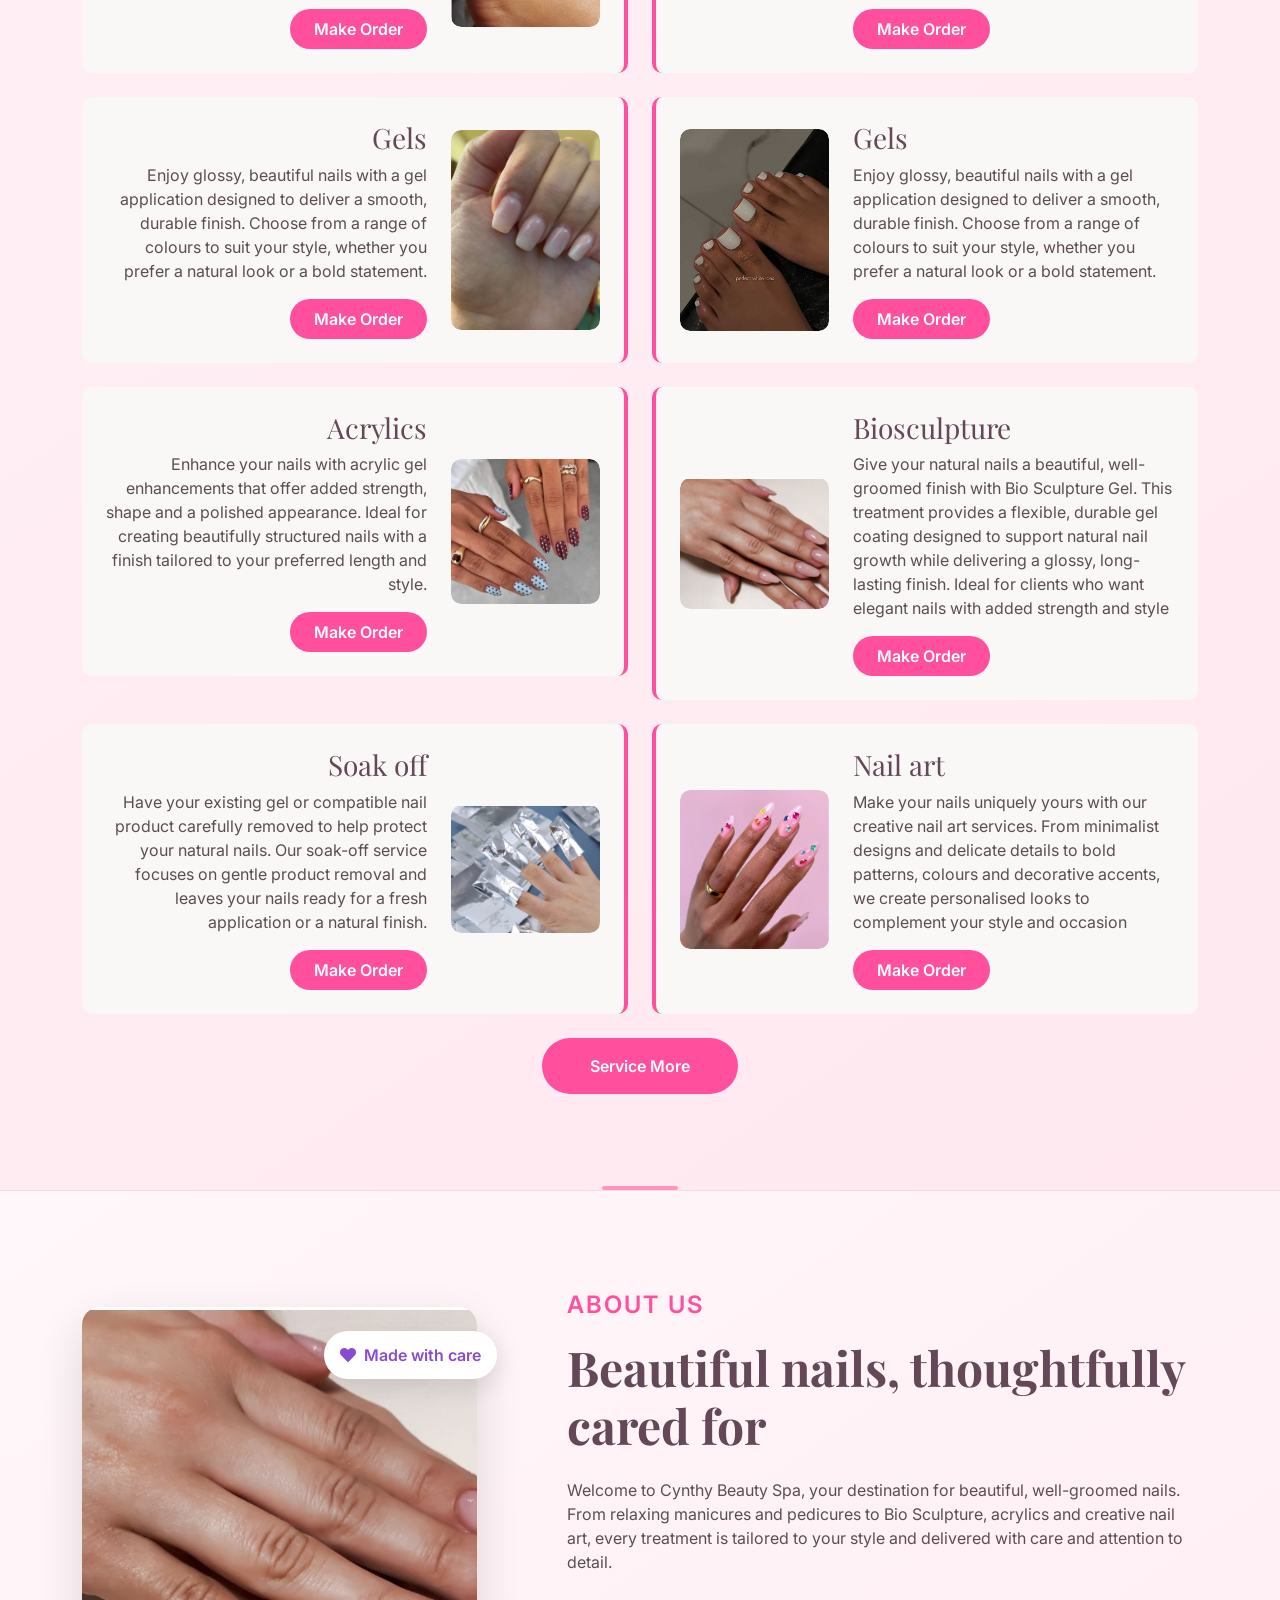
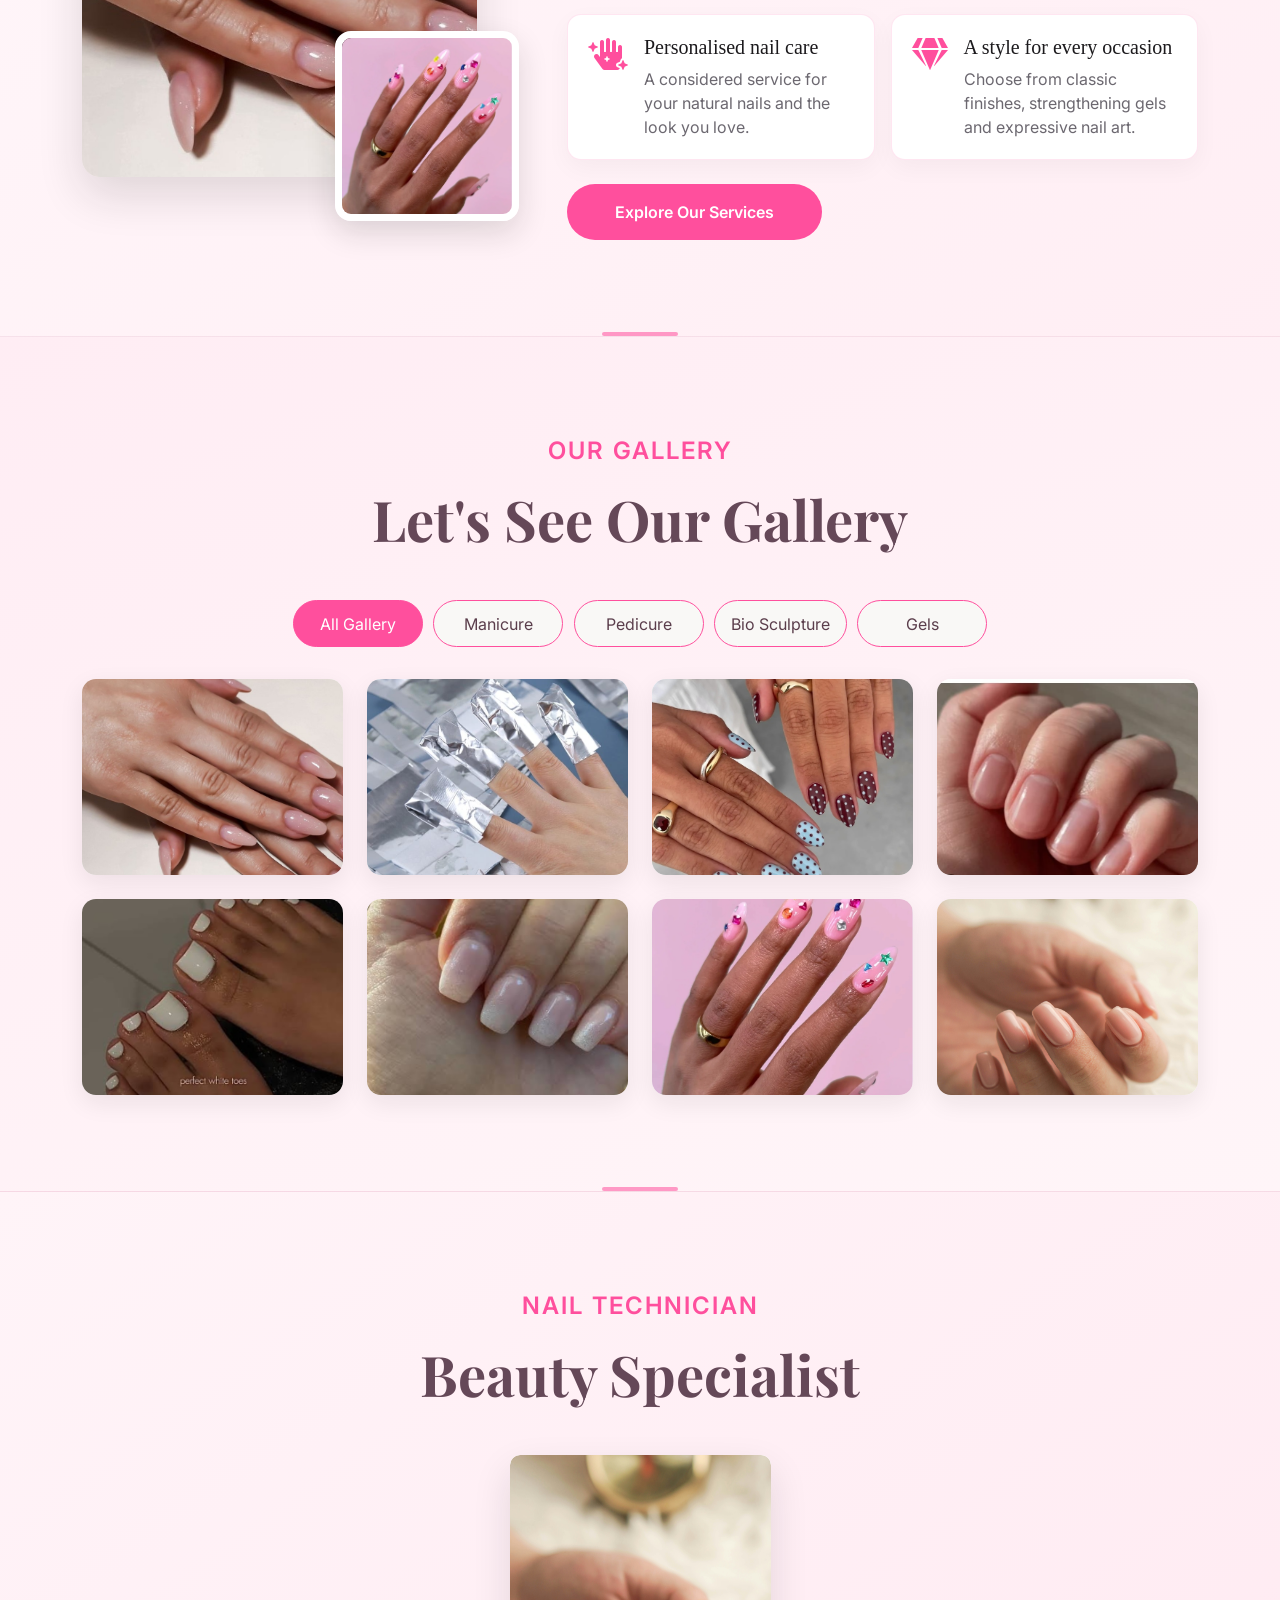
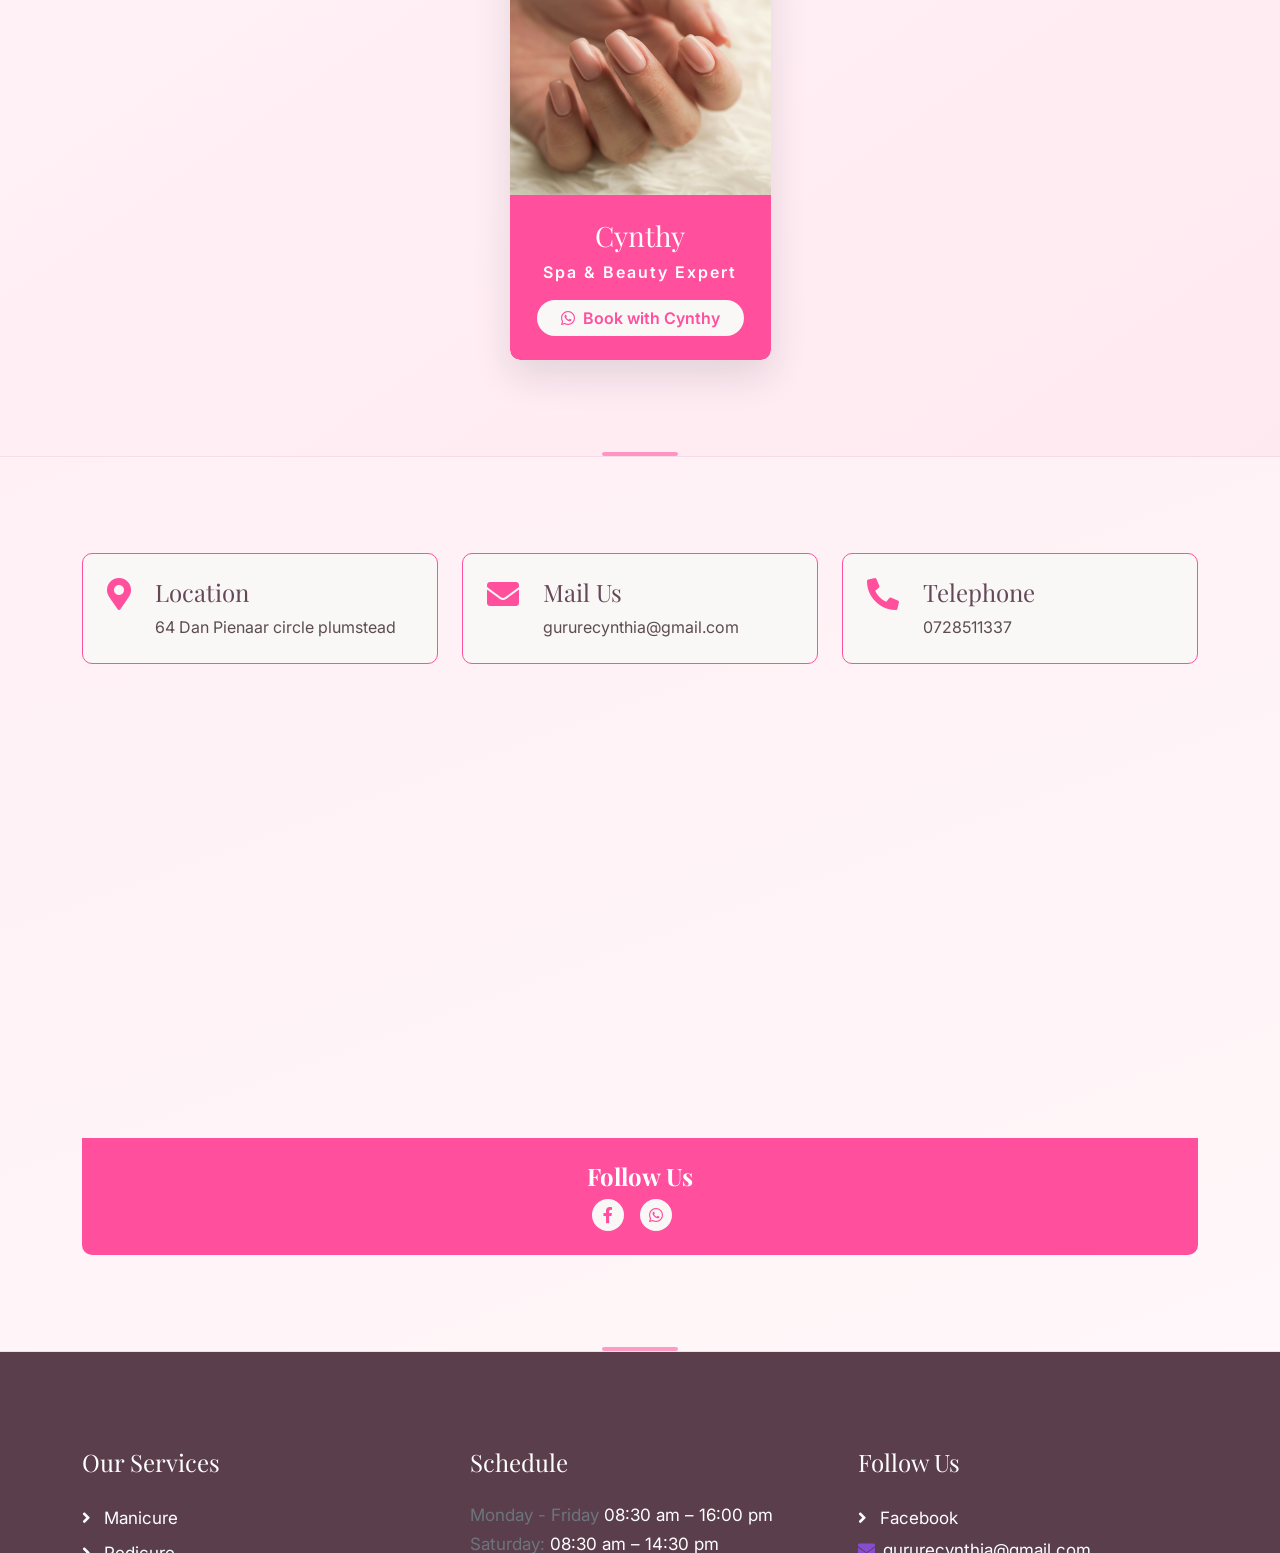
<file: service.html>
<!DOCTYPE html>
<html lang="en">
<head>
    <meta charset="utf-8">
    <meta name="viewport" content="width=device-width, initial-scale=1">
    <meta name="robots" content="noindex">
    <meta http-equiv="refresh" content="0;url=index.html#services">
    <title>Nail Services | Cynthy Beauty Spa</title>
</head>
<body>
    <p>This page has moved. <a href="index.html#services">Explore Cynthy Beauty Spa services</a>.</p>
</body>
</html>
</file>
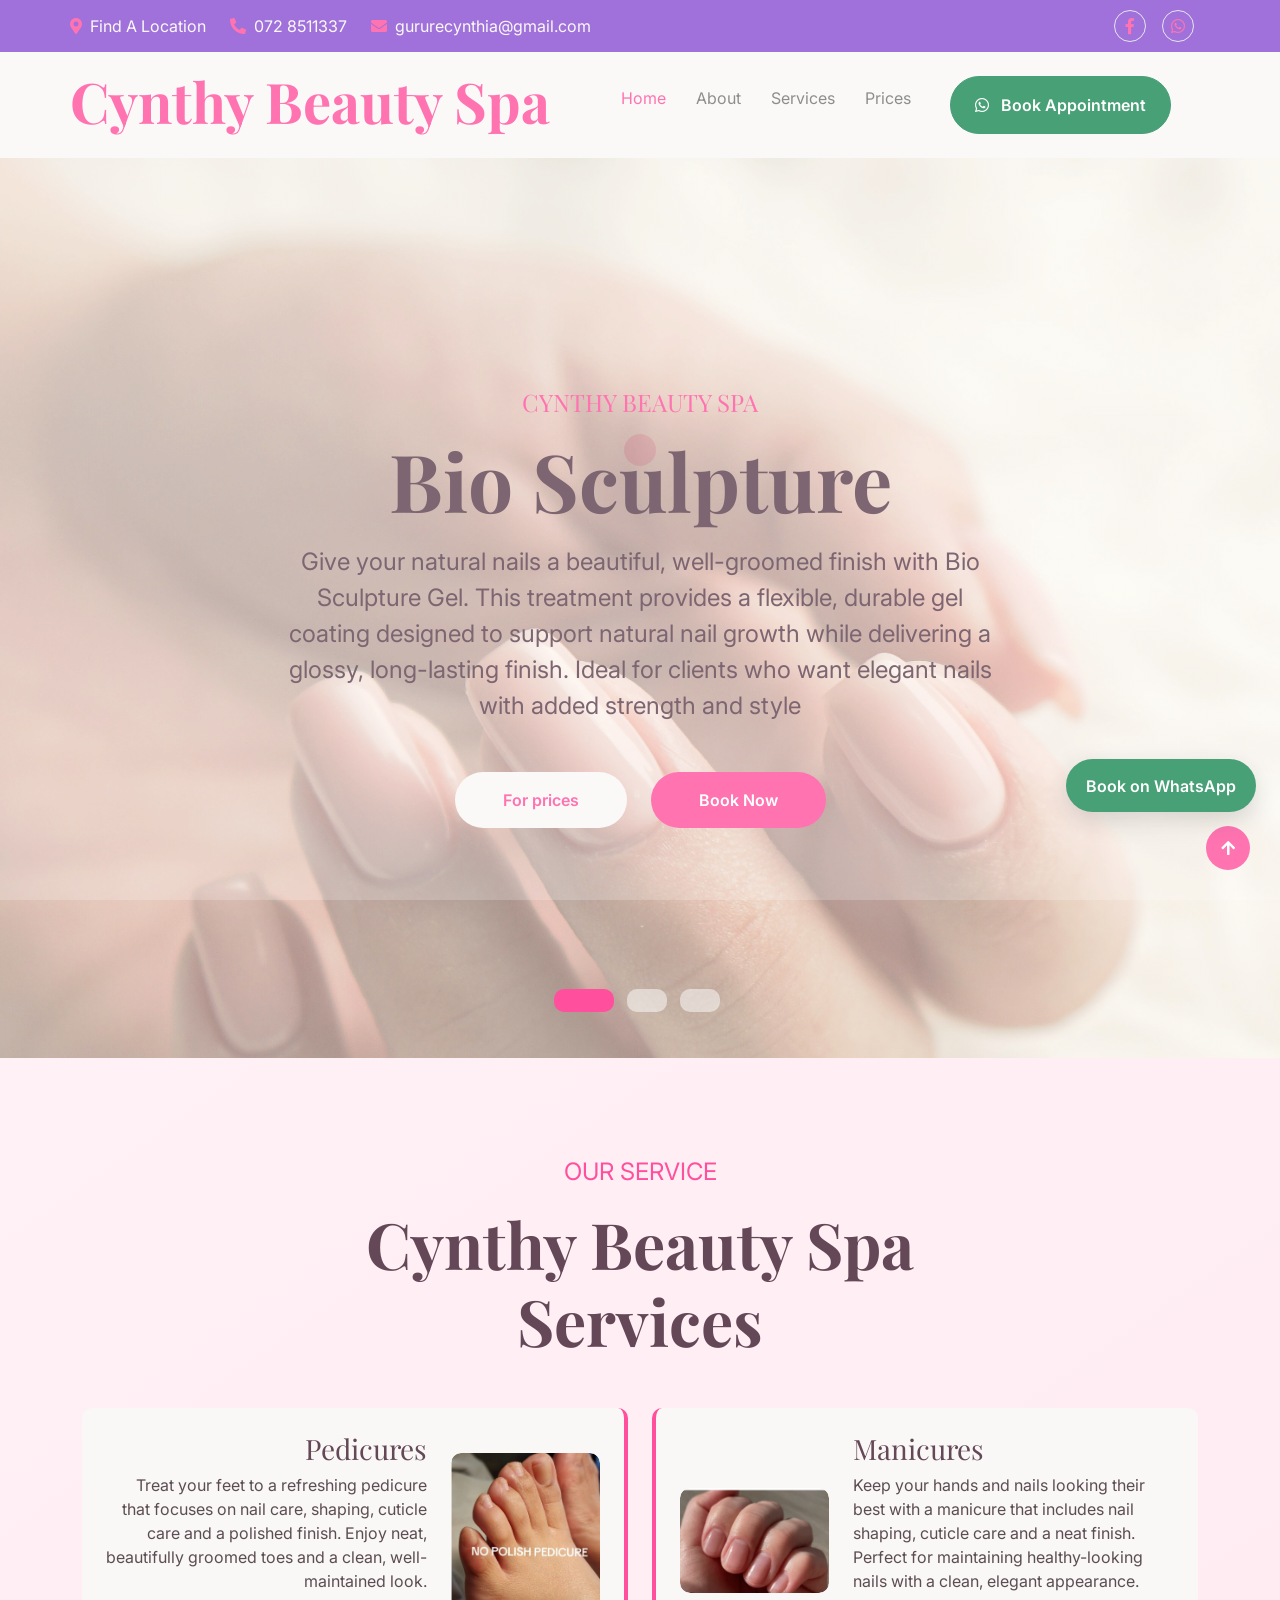
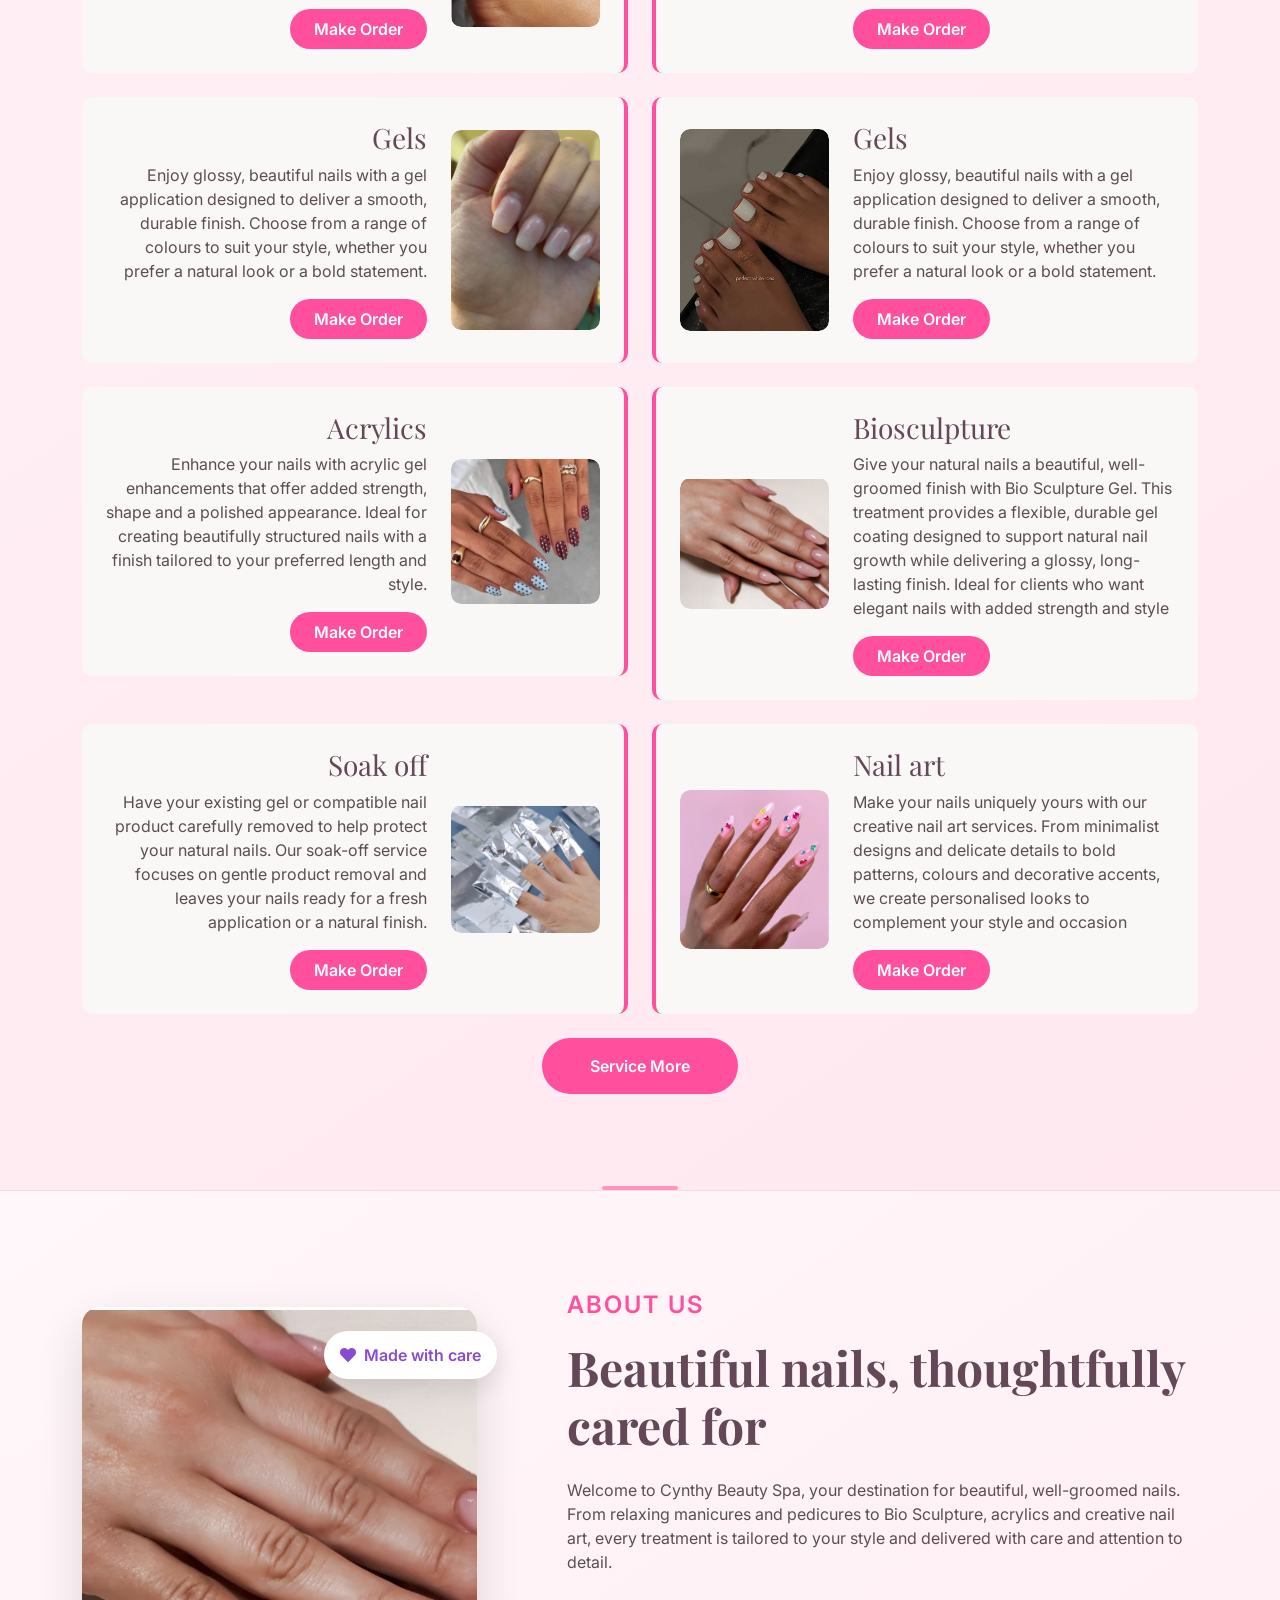
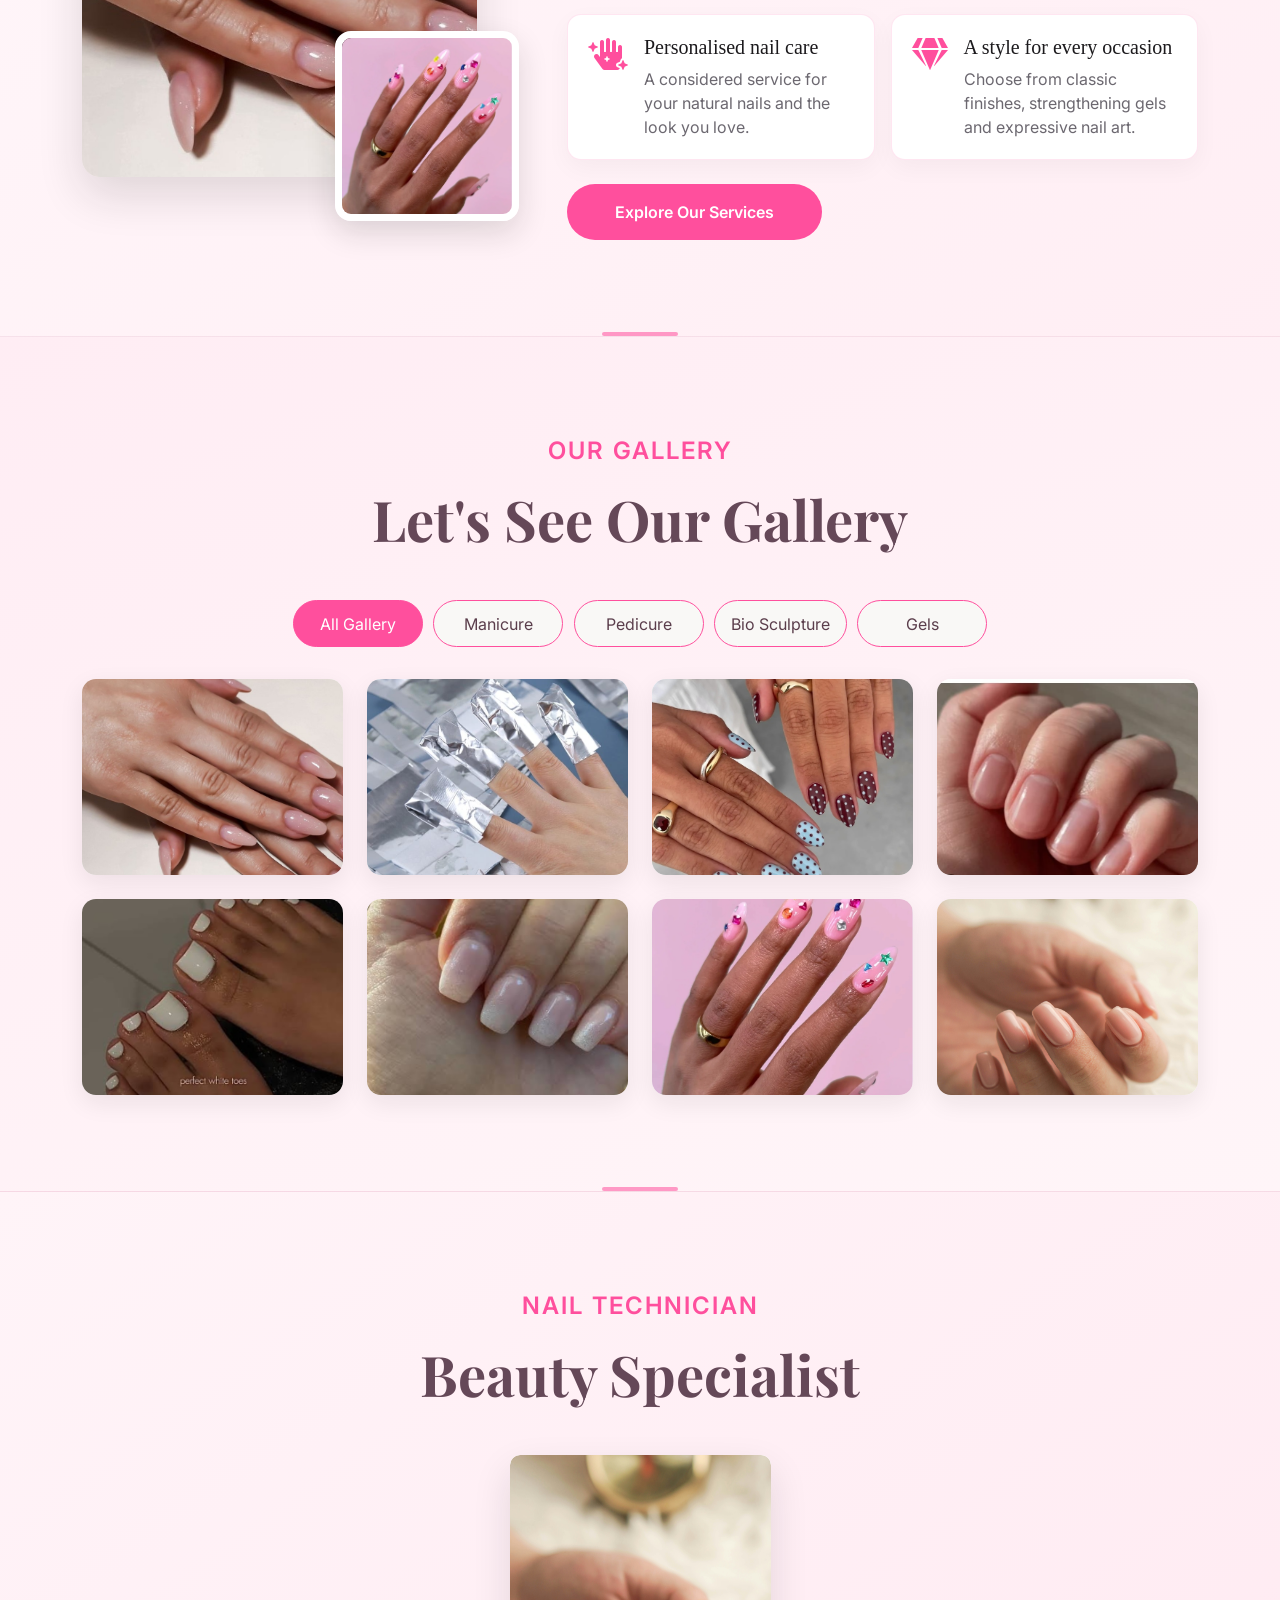
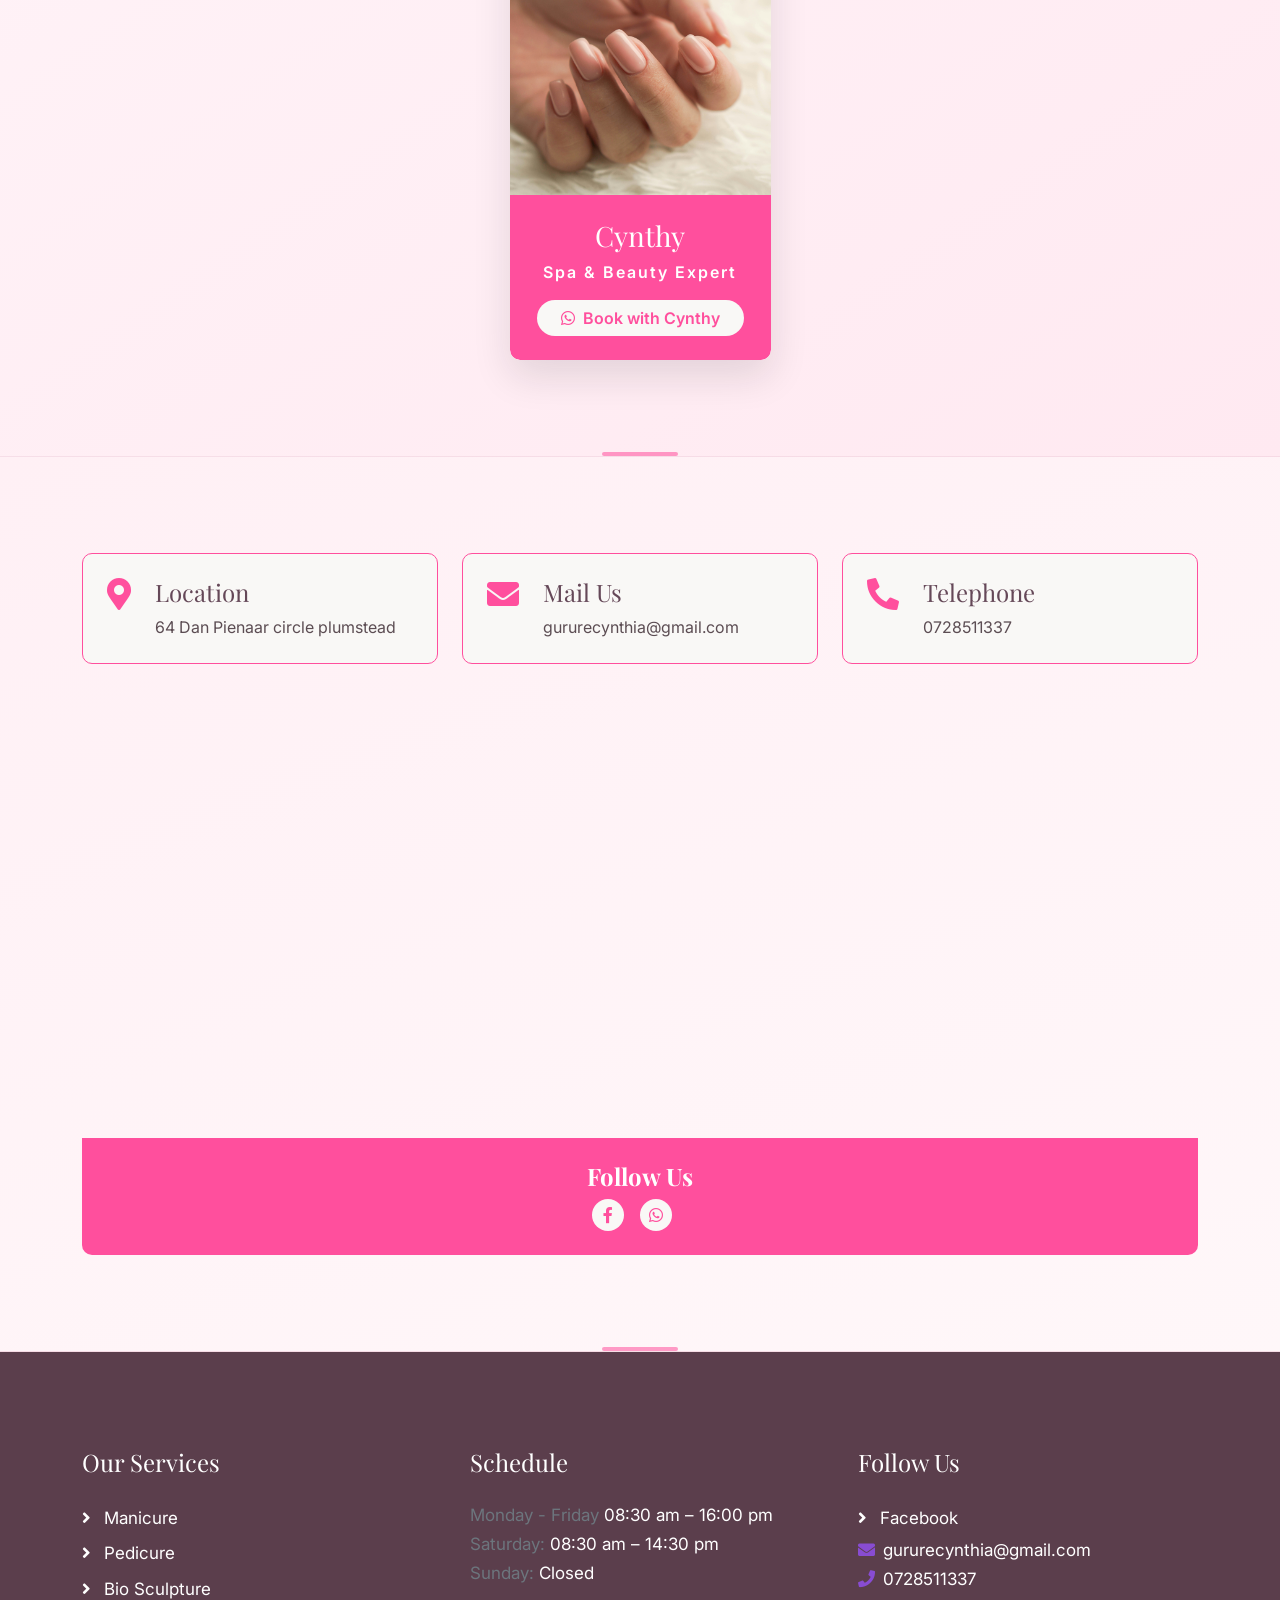
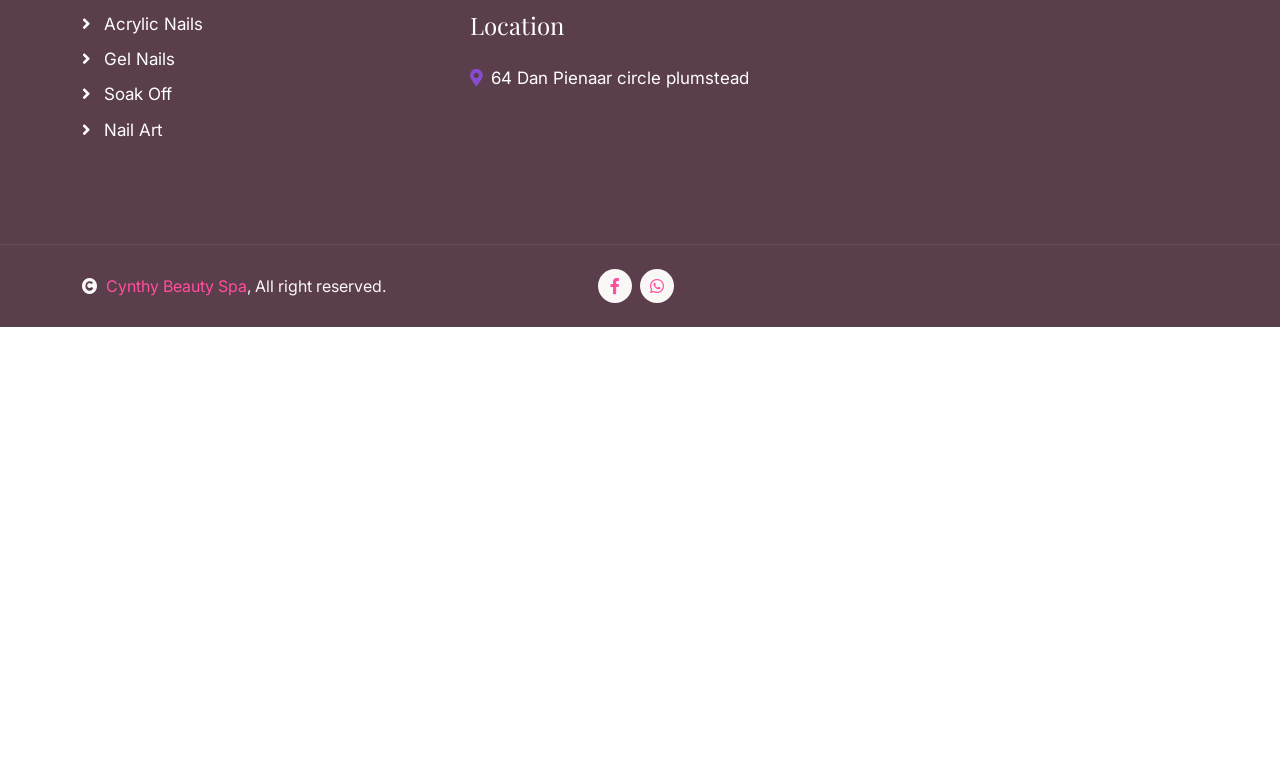
<file: team.html>
<!DOCTYPE html>
<html lang="en">
<head>
    <meta charset="utf-8">
    <meta name="viewport" content="width=device-width, initial-scale=1">
    <meta name="robots" content="noindex">
    <meta http-equiv="refresh" content="0;url=index.html#about">
    <title>Our Team | Cynthy Beauty Spa</title>
</head>
<body>
    <p>This page has moved. <a href="index.html#about">Meet the Cynthy Beauty Spa team</a>.</p>
</body>
</html>
</file>
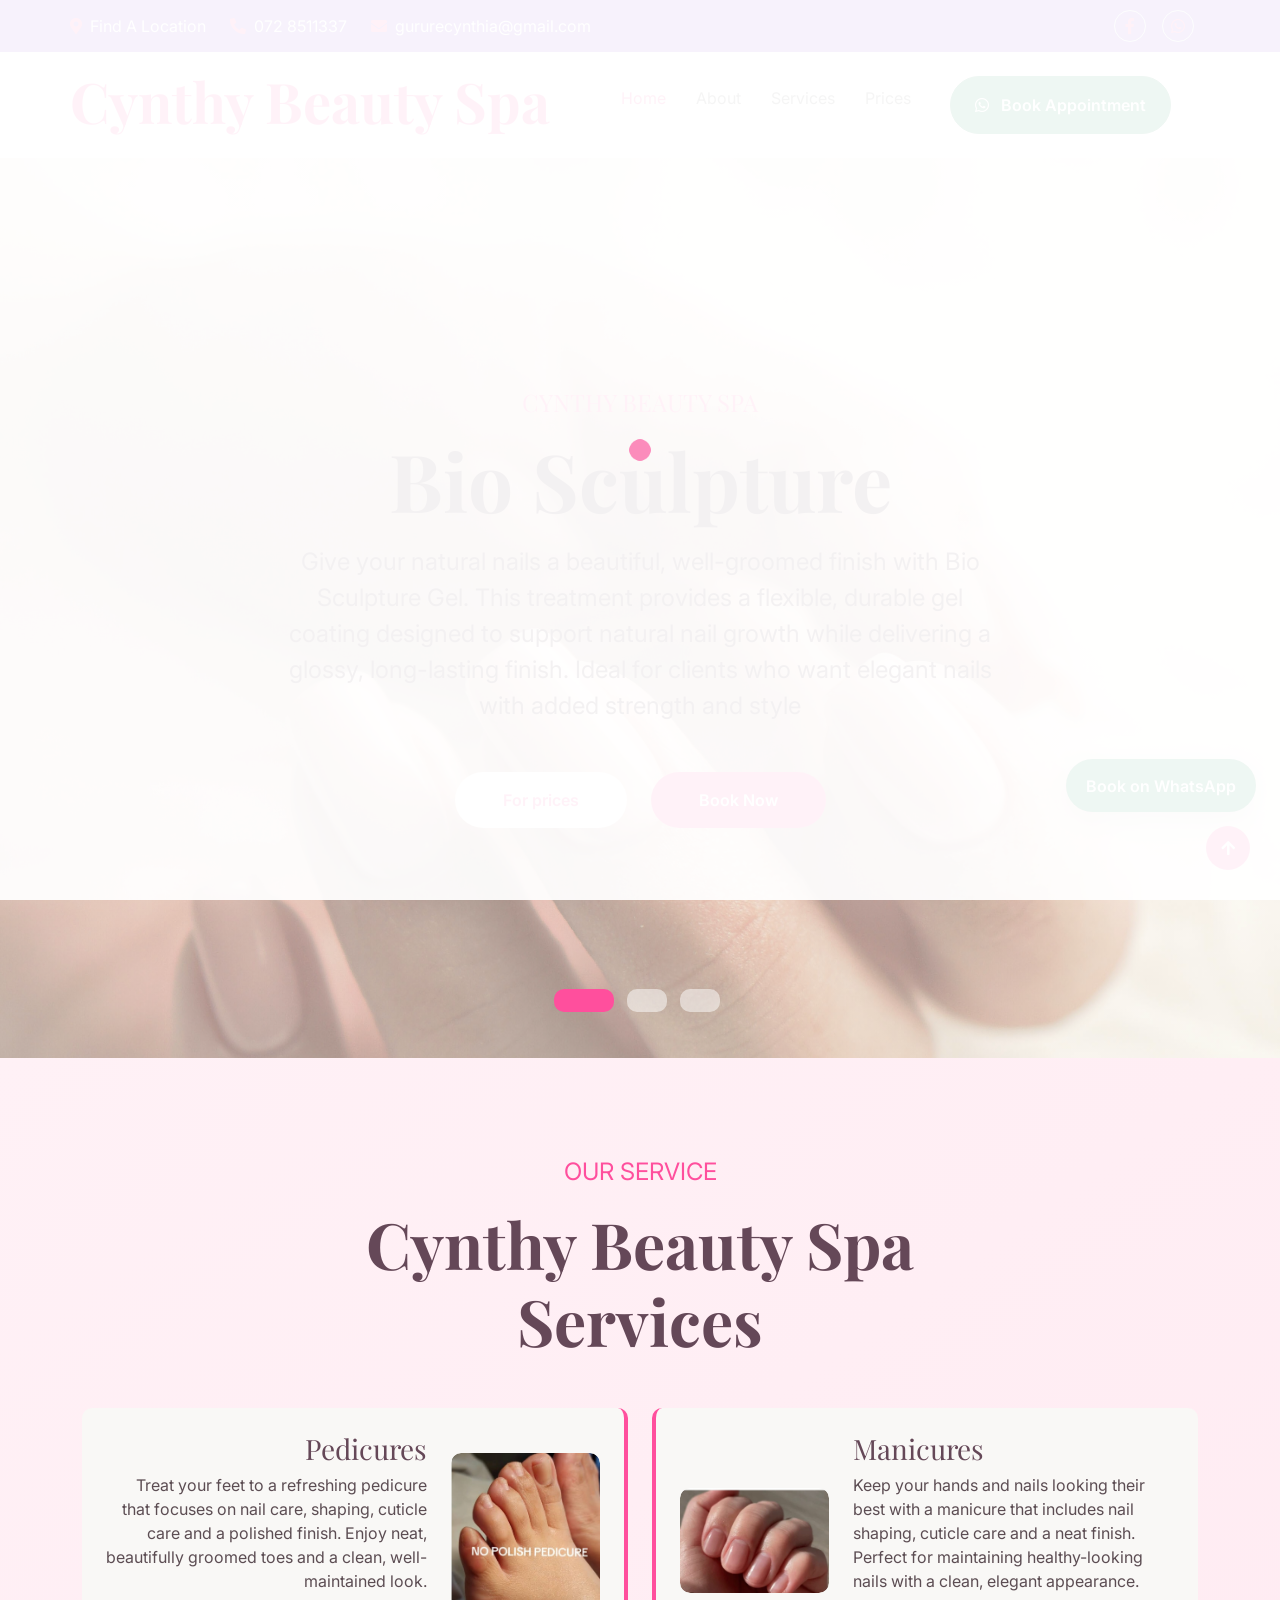
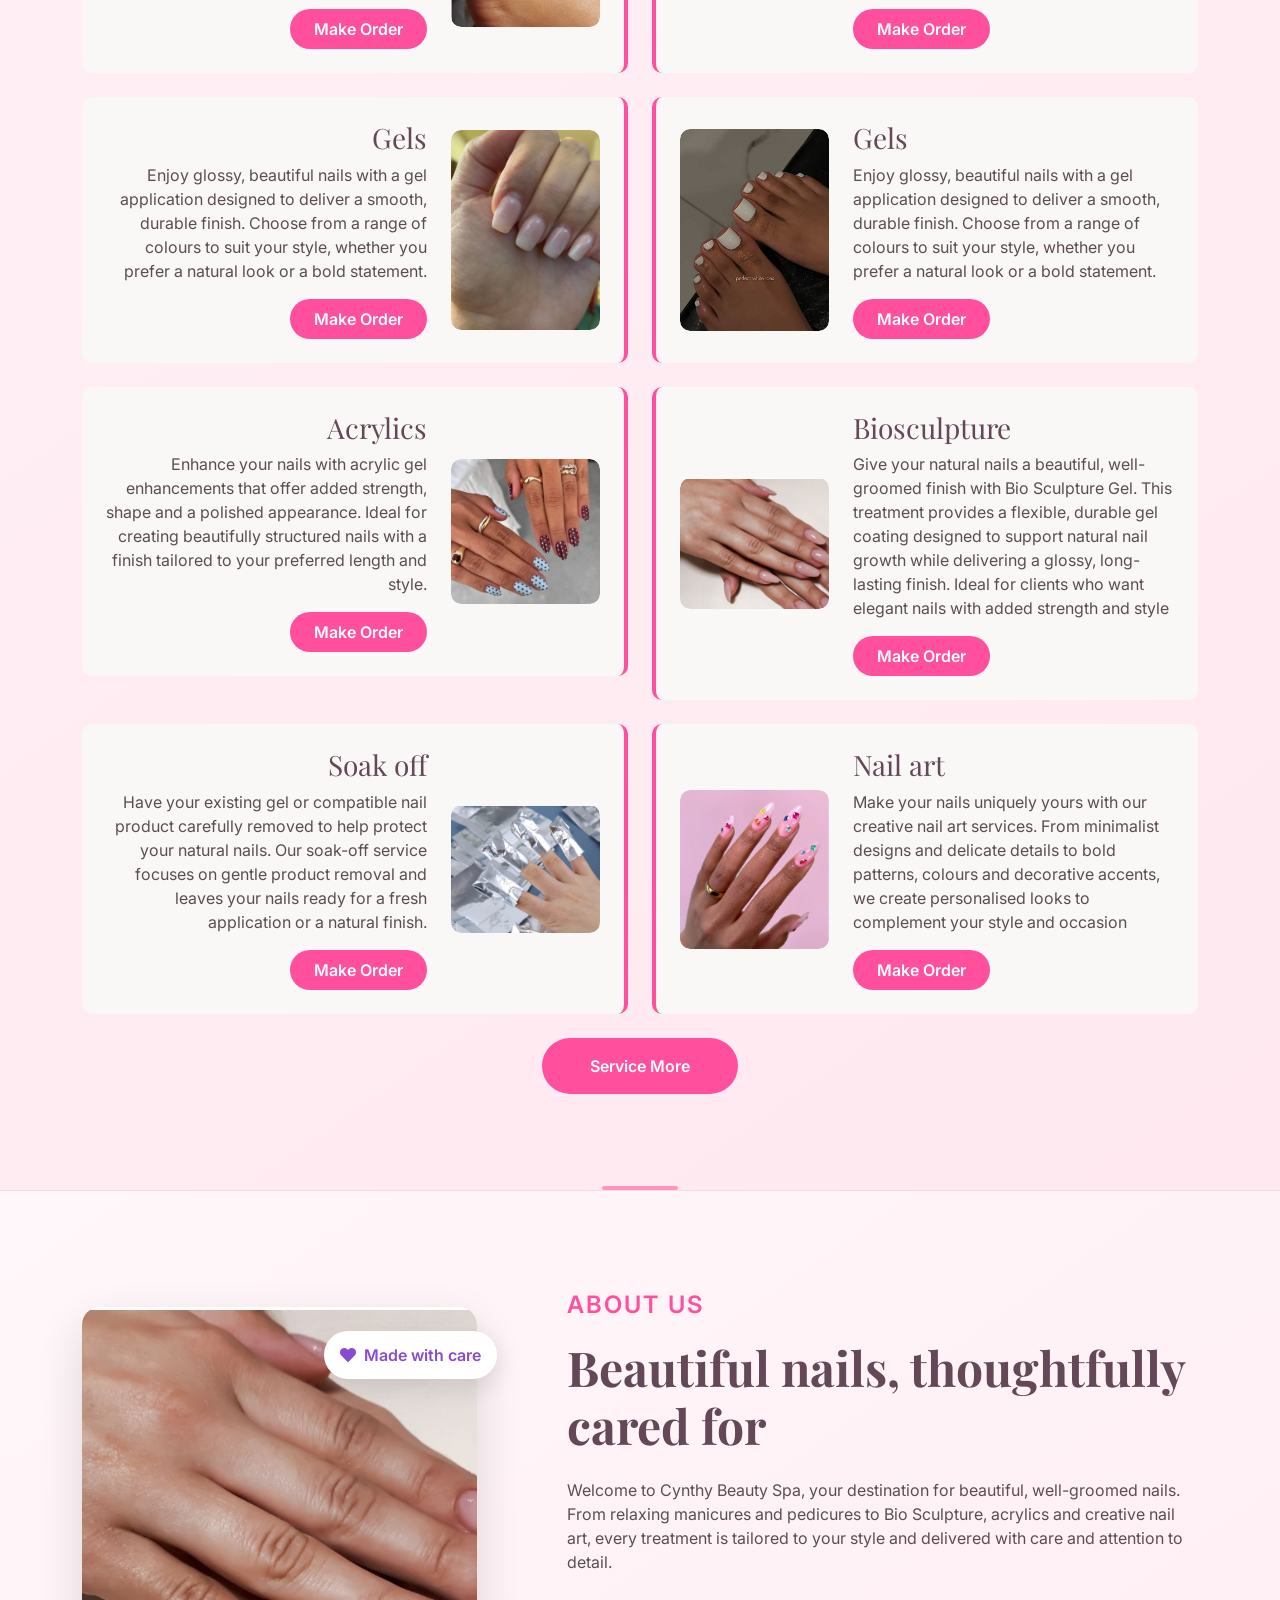
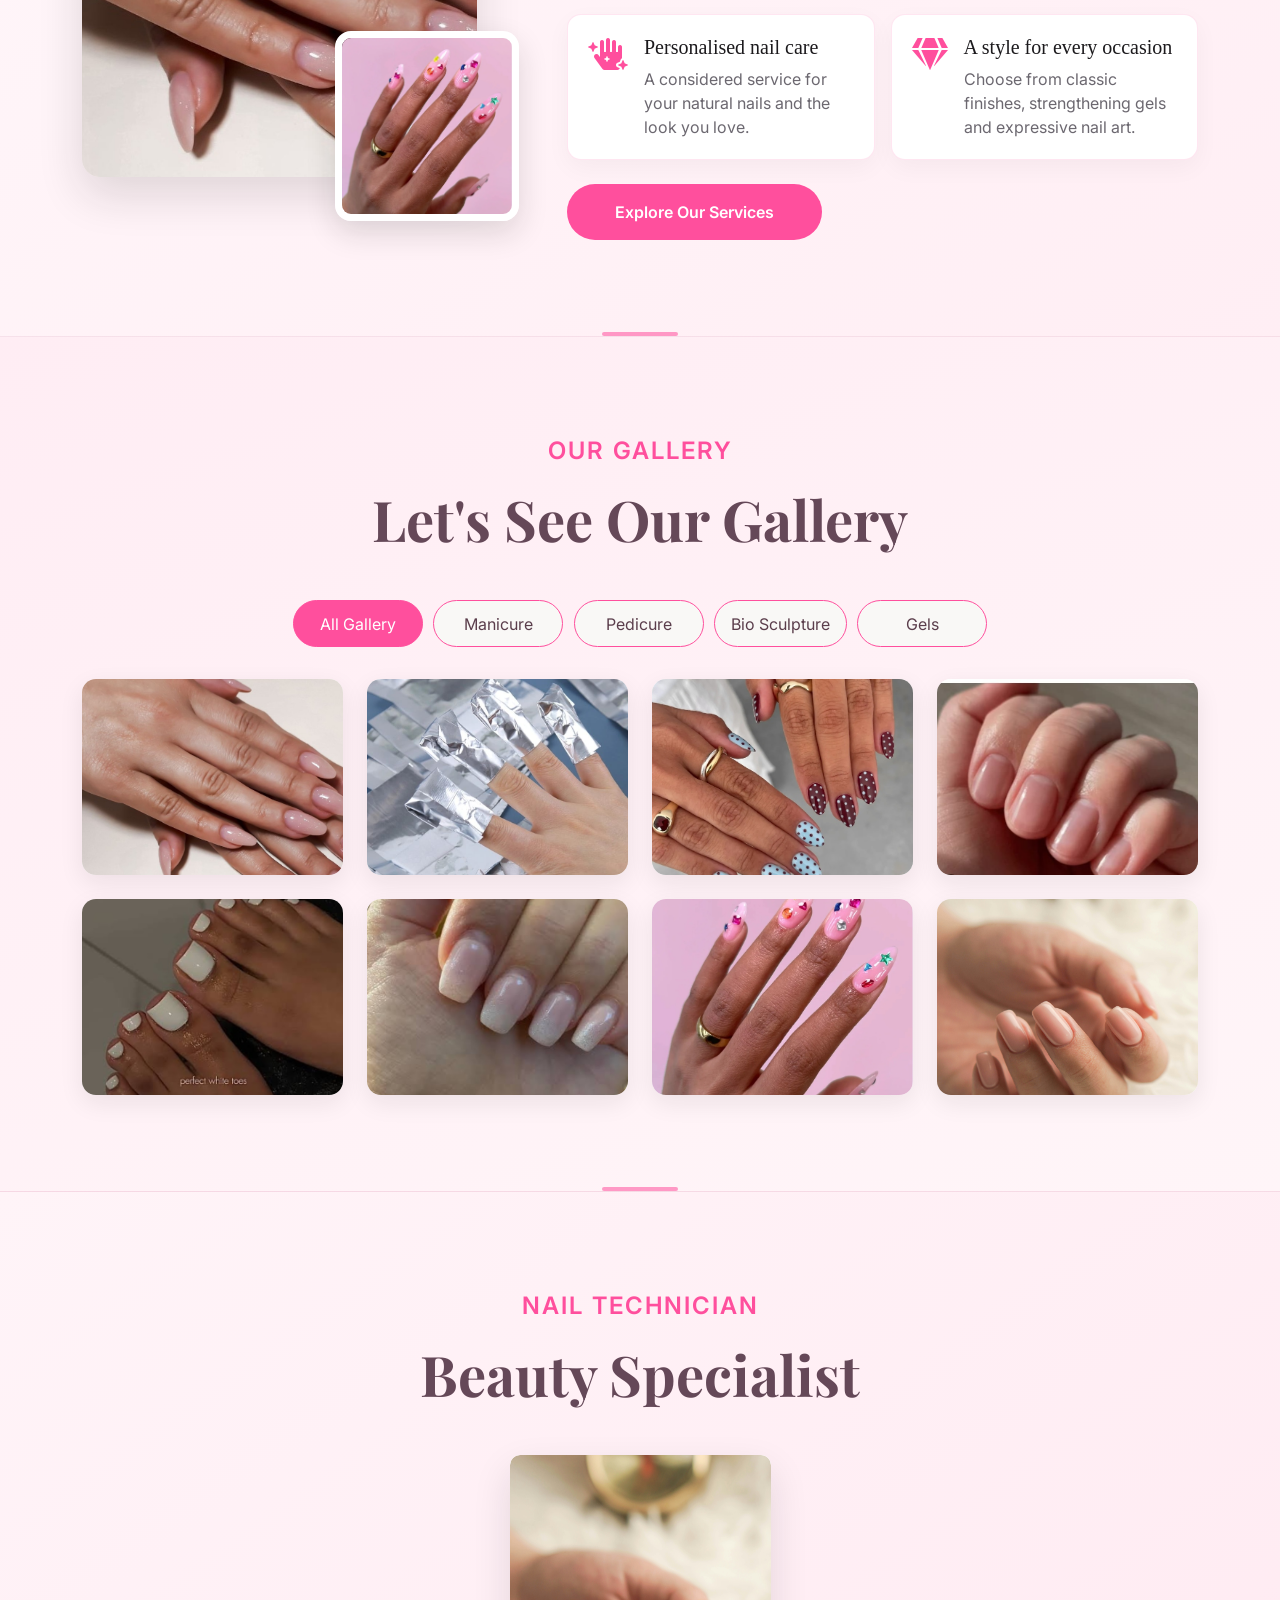
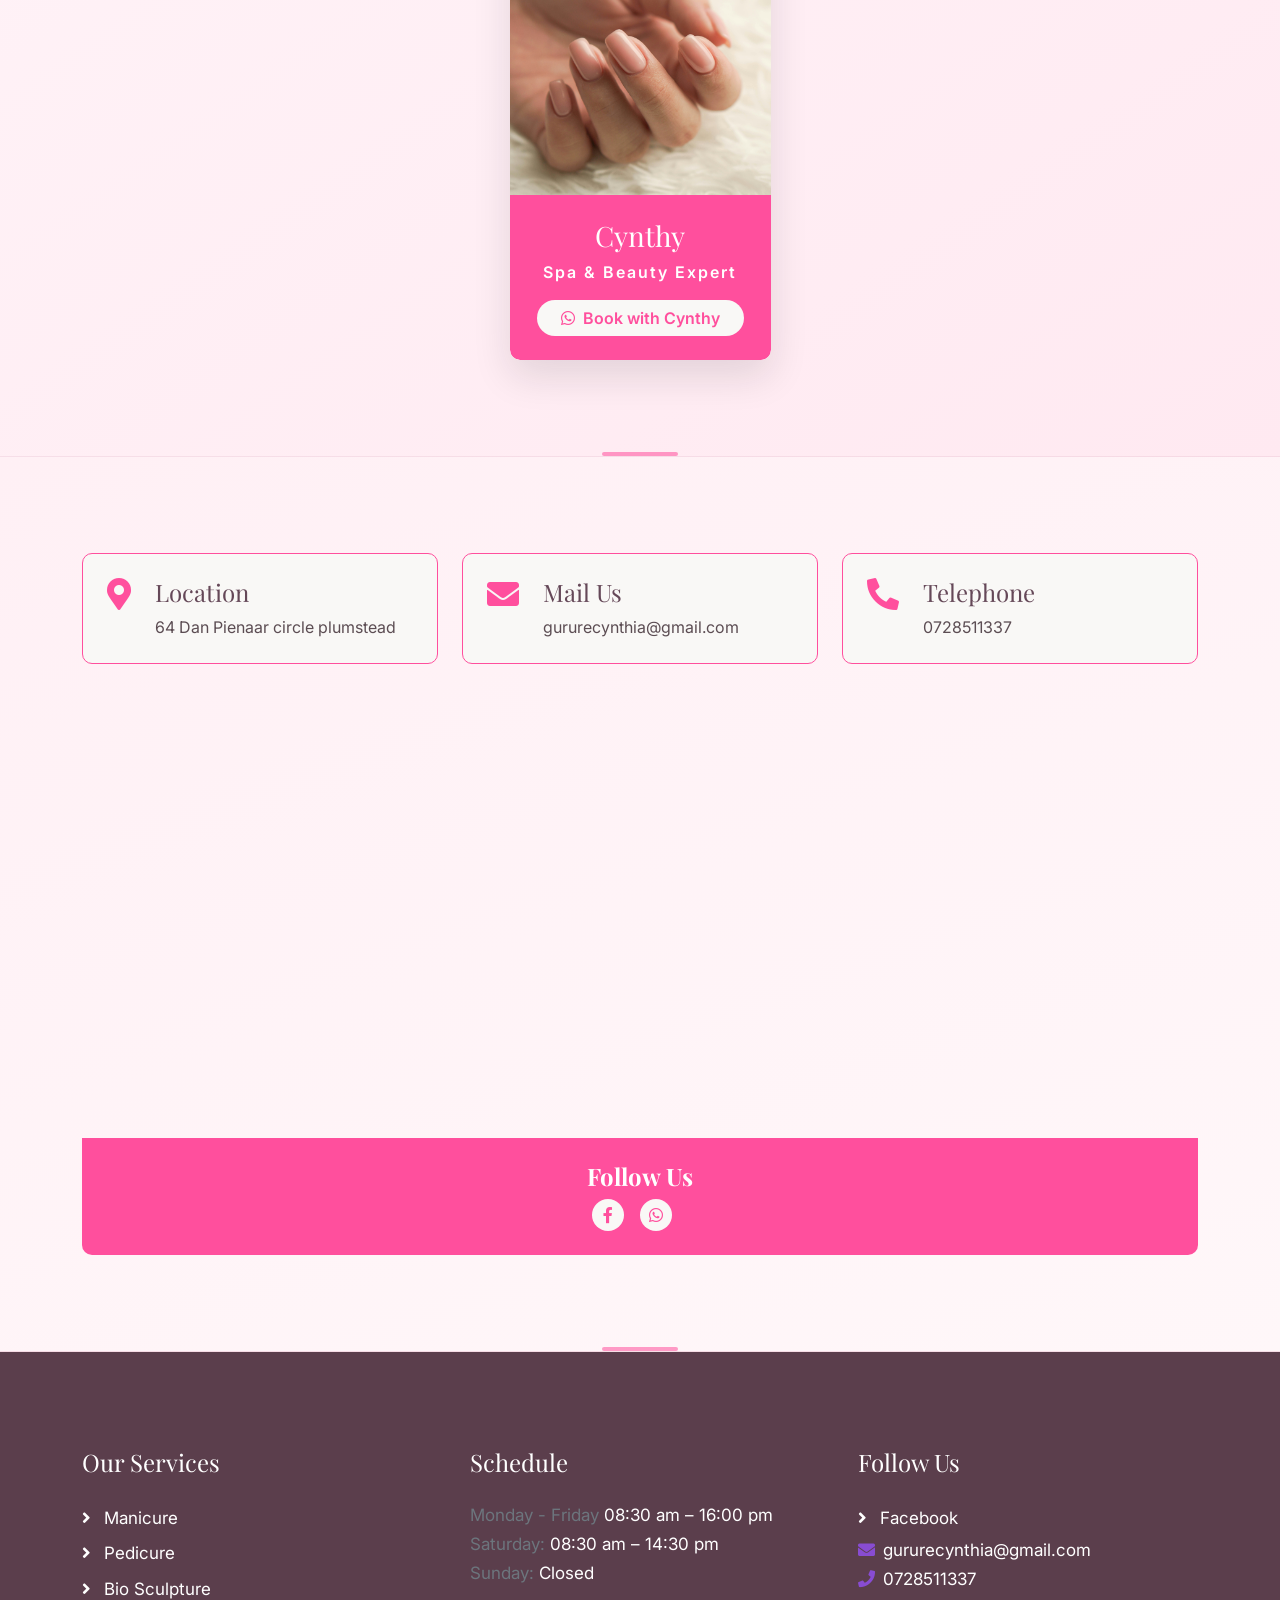
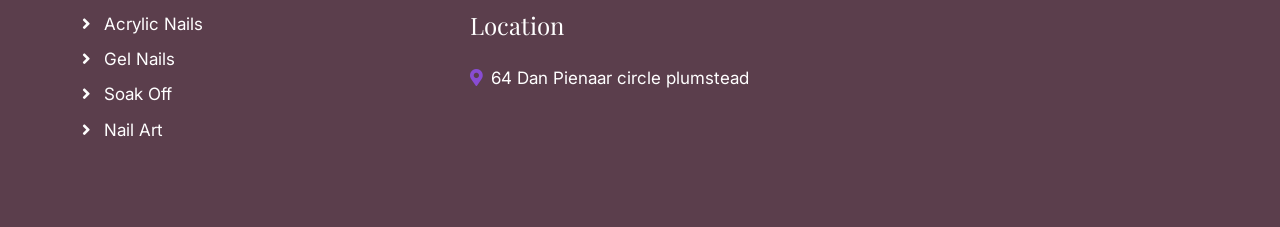
<file: testimonial.html>
<!DOCTYPE html>
<html lang="en">
<head>
    <meta charset="utf-8">
    <meta name="viewport" content="width=device-width, initial-scale=1">
    <meta name="robots" content="noindex">
    <meta http-equiv="refresh" content="0;url=index.html#about">
    <title>Testimonials | Cynthy Beauty Spa</title>
</head>
<body>
    <p>This page has moved. <a href="index.html#about">Read Cynthy Beauty Spa testimonials</a>.</p>
</body>
</html>
</file>
<file: css/style.css>
/*** Spinner Start ***/
:root {
    --bs-dark: #5b3e4c;
    --bs-body-color: #5c4d53;
}

body {
    font-family: 'Inter', 'Open Sans', sans-serif;
    color: var(--bs-body-color);
}

h1,
h2,
h3,
h4,
h5,
h6,
.navbar-brand h1 {
    font-family: 'Playfair Display', 'PT Serif', Georgia, serif;
    color: #654858;
}

.text-dark {
    color: #5b3e4c !important;
}

#spinner {
    opacity: 0;
    visibility: hidden;
    transition: opacity .8s ease-out, visibility 0s linear .5s;
    z-index: 99999;
 }

 #spinner.show {
     transition: opacity .8s ease-out, visibility 0s linear .0s;
     visibility: visible;
     opacity: 1;
 }
/*** Spinner End ***/

.back-to-top {
    position: fixed;
    right: 30px;
    bottom: 30px;
    display: flex;
    width: 45px;
    height: 45px;
    align-items: center;
    justify-content: center;
    transition: 0.5s;
    z-index: 99;
}

.sticky-booking {
    position: fixed;
    right: 24px;
    bottom: 88px;
    z-index: 1000;
    display: inline-flex;
    align-items: center;
    justify-content: center;
    padding: 0.9rem 1.25rem;
    border: 0;
    border-radius: 999px;
    background: #198754;
    box-shadow: 0 8px 24px rgba(28, 26, 29, 0.2);
    color: var(--bs-white);
    font-weight: 600;
    text-decoration: none;
    transition: background-color 0.2s ease, box-shadow 0.2s ease, transform 0.2s ease;
}

.sticky-booking:hover,
.sticky-booking:focus-visible {
    background: #146c43;
    box-shadow: 0 10px 28px rgba(28, 26, 29, 0.25);
    color: var(--bs-white);
    transform: translateY(-2px);
}

@media (max-width: 575.98px) {
    .sticky-booking {
        right: 16px;
        bottom: 82px;
        padding: 0.75rem 1rem;
        font-size: 0.9rem;
    }
}

/*** Button Start ***/
.btn {
    font-weight: 600;
    transition: .5s;
}

.btn-square {
    width: 32px;
    height: 32px;
}

.btn-sm-square {
    width: 34px;
    height: 34px;
}

.btn-md-square {
    width: 44px;
    height: 44px;
}

.btn-lg-square {
    width: 56px;
    height: 56px;
}

.btn-square,
.btn-sm-square,
.btn-md-square,
.btn-lg-square {
    padding: 0;
    display: flex;
    align-items: center;
    justify-content: center;
    font-weight: normal;
}

.btn-primary-outline-0 {
    border: 0;
    color: var(--bs-white) !important;
}

.btn-light-outline-0 {
    border: 0;
    color: var(--bs-primary) !important;
}

.btn-primary-outline-0:hover {
    background: var(--bs-secondary) !important;
    color: var(--bs-white) !important;
}

.btn-light-outline-0:hover {
    background: var(--bs-secondary) !important;
    color: var(--bs-white) !important;
}

/*** Topbar Start ***/
.sticky-top {
    transition: 0.5s;
    background: var(--bs-white);
}

.topbar {
    padding: 10px 0;
    background: var(--bs-secondary) !important;
}

/*** Topbar End ***/

/*** Navbar Start ***/
.navbar .navbar-nav .nav-link {
    padding: 10px 15px;
    font-size: 16px;
    transition: .5s;
}

.navbar .navbar-nav .nav-link:hover,
.navbar .navbar-nav .nav-link.active,
.sticky-top.bg-white .navbar .navbar-nav .nav-link:hover,
.sticky-top.bg-white .navbar .navbar-nav .nav-link.active {
    color: var(--bs-primary);
}

.navbar .dropdown-toggle::after {
    border: none;
    content: "\f107";
    font-family: "Font Awesome 5 Free";
    font-weight: 700;
    vertical-align: middle;
    margin-left: 8px;
}

@media (min-width: 1200px) {
    .navbar .nav-item .dropdown-menu {
        display: block;
        visibility: hidden;
        top: 100%;
        transform: rotateX(-75deg);
        transform-origin: 0% 0%;
        border: 0;
        transition: .5s;
        opacity: 0;
    }
}

.dropdown .dropdown-menu a:hover {
    background: var(--bs-secondary);
    color: var(--bs-primary);
}

.navbar .nav-item:hover .dropdown-menu {
    transform: rotateX(0deg);
    visibility: visible;
    background: var(--bs-light) !important;
    border-radius: 10px !important;
    transition: .5s;
    opacity: 1;
}

@media (min-width: 1200px) {
    .navbar .navbar-collapse .border-top {
        border-top: none !important;
    }
}

#searchModal .modal-content {
    background: rgba(250, 250, 250, .6);
}
/*** Navbar End ***/

/*** Carousel Start ***/
.carousel-item {
    position: relative;
    min-height: 100vh
    
}

.carousel-item img {
    position: absolute;
    width: 100%;
    height: 100%;
    object-fit: cover;
}

.carousel-item .carousel-caption {
    width: 100%;
    height: 100%;
    position: absolute;
    top: 0;
    left: 0;
    display: flex;
    align-items: center;
    justify-content: center;
    text-align: center;
    background: linear-gradient(rgba(255, 255, 255, .5), rgba(255, 255, 255, 0.5));
    background-size: cover;
}

.carousel-control-prev,
.carousel-control-next {
    opacity: 0;
}

.carousel-control-prev .carousel-control-prev-icon,
.carousel-control-next .carousel-control-next-icon {
    background: transparent;
}

#carouselId .carousel-indicators {
    padding-bottom: 30px;
}

#carouselId .carousel-indicators li {
    border-top: 10px solid var(--bs-white);
    border-bottom: 10px solid var(--bs-white);
    border-right: 5px solid var(--bs-white);
    border-left: 5px solid var(--bs-white);
    margin-right: 10px;
    border-radius: 10px;
    transition: 0.5s;
}

#carouselId .carousel-indicators li.active {
    background: var(--bs-primary);
    border-color: var(--bs-primary);
    border-right: 15px solid var(--bs-primary);
    border-left: 15px solid var(--bs-primary);
}
/*** Carousel End ***/

.service-page .navbar-brand h1 {
    color: #e94d8a;
    font-family: 'PT Serif', Georgia, serif;
    font-size: clamp(1.75rem, 4vw, 3rem);
    font-weight: 700;
}

.service-page .carousel-caption {
    background: linear-gradient(rgba(255, 249, 246, 0.58), rgba(255, 249, 246, 0.58));
}

.service-page .carousel-caption h4 {
    color: #b44470 !important;
    font-family: 'Open Sans', sans-serif;
    font-size: clamp(0.9rem, 1.8vw, 1.2rem);
    font-weight: 600;
    letter-spacing: 0.22em;
}

.service-page .carousel-caption h1 {
    color: #654858 !important;
    font-family: 'PT Serif', Georgia, serif;
    font-size: clamp(2.75rem, 6vw, 4.5rem);
    font-weight: 700;
    line-height: 1.1;
}

.service-page .carousel-caption p {
    max-width: 760px;
    margin-right: auto !important;
    margin-left: auto !important;
    padding-right: 1rem !important;
    padding-left: 1rem !important;
    color: #44383a !important;
    font-family: 'Open Sans', sans-serif;
    font-size: clamp(1.05rem, 2.4vw, 1.4rem);
    line-height: 1.65;
}

.service-page .services > .container > .mx-auto > p {
    color: #b44470 !important;
    font-family: 'Open Sans', sans-serif;
    font-size: 1rem;
    font-weight: 600;
    letter-spacing: 0.2em;
}

.service-page .services > .container > .mx-auto h1,
.service-page .services .services-content h3 {
    color: #654858;
    font-family: 'PT Serif', Georgia, serif;
    font-weight: 700;
}

.service-page .services .services-content p {
    color: #5c4d53;
    font-family: 'Open Sans', sans-serif;
    line-height: 1.7;
}


.bg-breadcrumb {
    background: linear-gradient(rgba(0, 0, 0, 0.4), rgba(0, 0, 0, 0.4)), url(../img/appointment-background.jpg);
    background-position: center center;
    background-repeat: no-repeat;
    background-size: cover;
}

/*** Services Start ***/
.services .services-item {
    transition: 0.5s;
}

.services .services-item:hover {
    background: var(--bs-primary) !important;
    border-color: var(--bs-secondary) !important;
}

.services .services-item:hover .services-content p,
.services .services-item:hover .services-content h3 {
    color: var(--bs-white);
    transition: 0.5s;
}

.services .services-item:hover .services-content a.btn {
    background: var(--bs-white);
    color: var(--bs-primary) !important;
}

.services .services-item:hover .services-content a.btn:hover {
    color: var(--bs-white) !important;
}

.services .services-item .services-img {
    overflow: hidden;
}

.services .services-item .services-img img {
    transition: 0.5s;
}

.services .services-item .services-img img:hover {
    transform: scale(1.3);
}
/*** Services End ***/



/*** About Start ***/
/*** Youtube Video start ***/
.video {
    position: relative;
    padding-right: 70px; 
    padding-bottom: 70px;
    border-radius: 10px;
}

.video .btn-play {
    position: absolute;
    z-index: 3;
    top: 45%;
    left: 50%;
    transform: translate(-50%, -45%);
    margin-left: -35px;
    box-sizing: content-box;
    display: block;
    width: 32px;
    height: 44px;
    border-radius: 50%;

}

.video .btn-play:before {
    content: "";
    position: absolute;
    z-index: 0;
    left: 50%;
    top: 50%;
    transform: translateX(-50%) translateY(-50%);
    display: block;
    width: 100px;
    height: 100px;
    background: var(--bs-secondary);
    border-radius: 50%;
    animation: pulse-border 1500ms ease-out infinite;
}

.video .btn-play:after {
    content: "";
    position: absolute;
    z-index: 1;
    left: 50%;
    top: 50%;
    transform: translate(-50%, -50%);
    display: block;
    width: 100px;
    height: 100px;
    background: var(--bs-primary);
    border-radius: 50%;
    transition: all 200ms;
}

.video .btn-play span {
    display: block;
    position: relative;
    z-index: 3;
    width: 0;
    height: 0;
    border-left: 32px solid var(--bs-white);
    border-top: 22px solid transparent;
    border-bottom: 22px solid transparent;
}

@keyframes pulse-border {
    0% {
        transform: translateX(-50%) translateY(-50%) translateZ(0) scale(1);
        opacity: 1;
    }

    100% {
        transform: translateX(-50%) translateY(-50%) translateZ(0) scale(1.5);
        opacity: 0;
    }
}

#videoModal {
    z-index: 99999;
}

#videoModal .modal-dialog {
    position: relative;
    max-width: 800px;
    margin: 60px auto 0 auto;
}

#videoModal .modal-body {
    position: relative;
    padding: 0px;
}

#videoModal .close {
    position: absolute;
    width: 30px;
    height: 30px;
    right: 0px;
    top: -30px;
    z-index: 999;
    font-size: 30px;
    font-weight: normal;
    color: #ffffff;
    background: #000000;
    opacity: 1;
}
/*** Youtube Video End ***/
/*** About End ***/


/*** Appointment  Start ***/
.appointment {
    background: linear-gradient(rgba(0, 0, 0, 0.5), rgba(0, 0, 0, 0.5)), url(../img/appointment-background.jpg);
    background-position: center center;
    background-repeat: no-repeat;
    background-size: cover;
}

.appointment .appointment-form {
    background: linear-gradient(rgba(0, 0, 0, 0.4), rgba(0, 0, 0, .4));
    object-fit: cover;
    border-radius: 10px;
}

.appointment .appointment-time {
    background: linear-gradient(rgba(255, 255, 255, 0.2), rgba(255, 255, 255, .2));
    object-fit: cover;
    border-radius: 10px;
}
/*** Appointment End ***/

/*** Counter Start ***/
.counter-section .counter-item .counter-content {
    position: relative;
    margin-bottom: 60px;
    background-image: linear-gradient(rgba(252, 152, 195, 0.3), rgba(255, 255, 255, 0.3), rgba(136, 76, 210, 0.3));
    border-radius: 10px;
    z-index: 9;
}

.counter-section .counter-item {
    text-align: center;
    background: rgba(255, 255, 255, .5) !important;
    background: linear-gradient(rgba(0, 0, 0, 0.3), rgba(0, 0, 0, 0.3));
    object-fit: cover;
    border-radius: 0 25% 0 25%;
}

.counter-section .counter-item .counter-content .svg-img {
    position: absolute;
    bottom: 0; 
    left: 50%; 
    transform: translateX(-50%); 
    margin-bottom: -50px; 
    margin-left: -45px; 
    transform: rotate(180deg);
}

.counter-section .counter-item .counter-quantity {
    width: 110px;
    height: 110px;
    border-radius: 55px;
    display: inline-flex;
    align-items: center;
    justify-content: center;
    background: var(--bs-primary);
}
/*** Counter End ***/


/*** Events Start ***/
.gallery .tab-class .nav-item {
    padding: 0 0 20px 0;
}
.gallery .tab-class .nav-item a.active {
    background: var(--bs-primary) !important;
}

.gallery .tab-class .nav-item a.active span {
    color: var(--bs-white) !important;
}

.gallery .gallery-img {
    position: relative;
    overflow: hidden;
    border-radius: 10px;
}

.gallery .gallery-img img {
    transition: 0.5s;
}

.gallery .gallery-img:hover img {
    transform: scale(1.3);
}

.gallery .gallery-img .gallery-overlay {
    position: absolute;
    width: 100%;
    height: 100%;
    top: 0;
    left: 0;
    background: rgba(255, 255, 255, 0.5);
    border-radius: 10px;
    transition: 0.5s;
    opacity: 0;
    z-index: 1;
}

.gallery .gallery-img .search-icon {
    position: absolute;
    top: 50%;
    left: 50%;
    transform: translate(-50%, -50%);
    transition: 0.5s;
    opacity: 0;
    z-index: 2;
    
}

.gallery .gallery-img:hover .gallery-overlay,
.gallery .gallery-img:hover .search-icon {
    opacity: 1;
}
/*** Events End ***/


/*** Pricing Start ***/
.pricing {
    background: linear-gradient(rgba(0, 0, 0, 0.5), rgba(0, 0, 0, 0.5)), url(../img/appointment-background.jpg);
    background-position: center center;
    background-repeat: no-repeat;
    background-size: cover;
}

.pricing .pricing-item {
    color: var(--bs-white);
}

.pricing .pricing-item .pricing-content {
    background: rgba(255, 255, 255, 0.4);
}

.pricing .owl-carousel.pricing-carousel {
    position: relative;
}

.pricing .owl-carousel.pricing-carousel .owl-nav {
    position: absolute;
    top: -60px;
    right: 0;
    display: flex;
    font-size: 40px;
    color: var(--bs-white);

}

.pricing .owl-carousel.pricing-carousel .owl-nav .owl-prev {
    margin-right: 40px;
}

.pricing .owl-carousel.pricing-carousel .owl-nav .owl-prev,
.pricing .owl-carousel.pricing-carousel .owl-nav .owl-next {
    transition: 0.5s;
}

.pricing .owl-carousel.pricing-carousel .owl-nav .owl-prev:hover,
.pricing .owl-carousel.pricing-carousel .owl-nav .owl-next:hover {
    color: var(--bs-primary);
}
/*** Pricing End ***/

/*** Team Start ***/
.team .team-item {
    position: relative;
    border-radius: 10px;
    overflow: hidden;
}

.team .team-item .team-text {
    background: var(--bs-primary);
}

.team .team-item .team-social {
    position: absolute;
    top: -180px; 
    left: 20px; 
    opacity: 0;
    transition: 0.5s;
}

.team .team-item:hover .team-social {
    top: 20px; 
    left: 20px;
    opacity: 1;
}

.team .team-item .team-img {
    position: relative;
    width: 100%;
}

.team .team-item .team-img::after {
    content: "";
    position: absolute;
    bottom: 100%;
    left: 0;
    right: 0;
    background: rgba(0, 0, 0, 0.3);
    overflow: hidden;
    width: 100%;
    height: 0;
    transition: 0.5s ease;
}

.team .team-item:hover .team-img::after {
    bottom: 0;
    height: 100%;
}

.team .team-item .team-text {
    transition: 0.5s;
}

.team .team-item:hover .team-text {
    background: var(--bs-secondary);
}
/*** Team End ***/

/*** testimonial Start ***/
.testimonial {
    background: linear-gradient(rgba(0, 0, 0, 0.5), rgba(0, 0, 0, 0.5)), url(../img/testimonial-bg.jpg);
    background-position: center center;
    background-repeat: no-repeat;
    background-size: cover;
}

.testimonial .testimonial-item {
    background: rgba(0, 0, 0, 0.4);
}

.testimonial .owl-carousel.testimonial-carousel {
    position: relative;
}

.testimonial .owl-carousel.testimonial-carousel .owl-nav {
    position: absolute;
    top: -60px;
    right: 0;
    display: flex;
    font-size: 40px;
    color: var(--bs-white);
}

.testimonial .owl-carousel.testimonial-carousel .owl-nav .owl-prev {
    margin-right: 40px;
}

.testimonial .owl-carousel.testimonial-carousel .owl-nav .owl-prev,
.testimonial .owl-carousel.testimonial-carousel .owl-nav .owl-next {
    transition: 0.5s;
}

.testimonial .owl-carousel.testimonial-carousel .owl-nav .owl-prev:hover,
.testimonial .owl-carousel.testimonial-carousel .owl-nav .owl-next:hover {
    color: var(--bs-primary);
}
/*** testimonial end ***/

/*** Contact Start ***/
.contact {
    background: linear-gradient(rgba(0, 0, 0, 0.5), rgba(0, 0, 0, 0.5)), url(../img/appointment-background.jpg);
    background-position: center center;
    background-repeat: no-repeat;
    background-size: cover;
}

.contact .contact-form {
    background: rgba(255, 255, 255, 0.6);
}
/*** Contact End ***/

/*** footer start ***/
.footer {
    background: var(--bs-dark);
}

.footer .row > div:first-child {
    display: none;
}

.footer .row > div[class*="col-xl-"] {
    flex: 0 0 33.333333%;
    max-width: 33.333333%;
}

.footer .footer-item a,
.footer .footer-item p {
    color: var(--bs-white);
    line-height: 1.7;
    font-size: 17px;
    transition: 0.5s;
}

.footer .footer-item a {
    padding: 0.2rem 0;
}

.footer .footer-item p {
    margin-bottom: 0.55rem;
    overflow-wrap: anywhere;
}

.footer .footer-item a:hover {
    color: var(--bs-primary) !important;
}

@media (max-width: 1199.98px) {
    .footer .row > div[class*="col-xl-"] {
        flex-basis: 50%;
        max-width: 50%;
    }
}

@media (max-width: 575.98px) {
    .footer .row > div[class*="col-xl-"] {
        flex-basis: 100%;
        max-width: 100%;
    }
}

/*** Footer End ***/

/*** copyright Start ***/
.copyright {
    border-top: 1px solid rgba(255, 255, 255, 0.08);
    background: var(--bs-dark) !important;
}
/*** copyright end ***/

/*** Price List Start ***/
.price-list-section {
    background: #fff0f6;
}

.price-list-heading {
    max-width: 720px;
}

.price-list-heading > p:first-child {
    font-weight: 600;
    letter-spacing: 3px;
}

.price-list-card {
    padding: 1.5rem;
    border: 1px solid rgba(255, 79, 157, 0.2);
    border-top: 4px solid var(--bs-primary);
    border-radius: 12px;
    background: var(--bs-white);
    box-shadow: 0 8px 24px rgba(28, 26, 29, 0.06);
}

.price-list-card h3 {
    margin-bottom: 0.75rem;
    color: var(--bs-secondary);
    font-size: 1.25rem;
}

.price-list-card h3 i {
    color: var(--bs-primary);
}

.price-list-subtitle {
    margin-top: -0.5rem;
    margin-bottom: 0.75rem;
    color: var(--bs-secondary);
    font-style: italic;
}

.price-list-table {
    --bs-table-bg: transparent;
    --bs-table-border-color: rgba(136, 76, 210, 0.12);
    color: var(--bs-dark);
    font-size: 0.9rem;
}

.price-list-table th,
.price-list-table td {
    padding: 0.65rem 0.3rem;
    vertical-align: middle;
}

.price-list-table thead th {
    color: var(--bs-secondary);
    font-size: 0.78rem;
    font-weight: 600;
}

.price-list-table tbody th {
    font-weight: 600;
}

.price-list-table td {
    text-align: right;
    font-weight: 600;
    white-space: nowrap;
}

.price-list-single {
    display: flex;
    justify-content: space-between;
    align-items: center;
    padding: 0.75rem 0.3rem;
    border-top: 1px solid rgba(136, 76, 210, 0.12);
}

.price-list-single strong {
    color: var(--bs-secondary);
}

@media (max-width: 575.98px) {
    .price-list-card {
        padding: 1.25rem;
    }

    .price-list-table {
        font-size: 0.85rem;
    }
}
/*** Price List End ***/

/*** Home Page Feature Sections ***/
.home-about-section {
    background: linear-gradient(135deg, #fff8fb 0%, #ffffff 68%);
}

.home-about-visual {
    position: relative;
    max-width: 500px;
    margin: 0 auto;
    padding: 0 42px 44px 0;
}

.home-about-main {
    display: block;
    width: 100%;
    height: 470px;
    border-radius: 18px;
    object-fit: cover;
    box-shadow: 0 18px 45px rgba(28, 26, 29, 0.14);
}

.home-about-detail {
    position: absolute;
    right: 0;
    bottom: 0;
    width: 42%;
    height: 190px;
    border: 7px solid var(--bs-white);
    border-radius: 16px;
    object-fit: cover;
    box-shadow: 0 12px 30px rgba(28, 26, 29, 0.14);
}

.home-about-badge {
    position: absolute;
    right: 5%;
    top: 24px;
    padding: 0.75rem 1rem;
    border-radius: 999px;
    background: var(--bs-white);
    color: var(--bs-secondary);
    box-shadow: 0 8px 24px rgba(28, 26, 29, 0.12);
    font-weight: 600;
}

.home-about-copy > p:first-child,
.home-gallery .text-center > p,
.home-specialist-section .text-center > p {
    font-weight: 600;
    letter-spacing: 2px;
}

.home-about-features {
    margin-top: 1.5rem;
}

.home-about-feature {
    padding: 1.25rem;
    border: 1px solid rgba(255, 79, 157, 0.14);
    border-radius: 14px;
    background: var(--bs-white);
    box-shadow: 0 8px 24px rgba(28, 26, 29, 0.04);
}

.home-about-feature > i {
    flex: 0 0 auto;
    margin-top: 0.15rem;
}

.home-about-feature p {
    color: #6c6870;
}

.home-gallery {
    background: #fff8fb;
}

.home-gallery .tab-class > .nav {
    display: flex;
    flex-wrap: wrap;
    gap: 0.65rem;
    margin-bottom: 2rem !important;
}

.home-gallery .tab-class .nav-item {
    padding: 0;
}

.home-gallery .tab-class .nav-item a {
    margin: 0 !important;
    min-width: 130px;
    justify-content: center;
    padding: 0.65rem 1rem !important;
    transition: color 0.2s ease, background-color 0.2s ease;
}

.home-gallery .tab-class .nav-item span {
    width: auto !important;
}

.home-gallery .gallery-img {
    height: 100%;
    border-radius: 14px;
    background: var(--bs-white);
    box-shadow: 0 8px 24px rgba(28, 26, 29, 0.08);
}

.home-gallery .gallery-img img {
    width: 100%;
    aspect-ratio: 4 / 3;
    border-radius: 14px;
    object-fit: cover;
}

.home-gallery .gallery-img:hover img {
    transform: scale(1.04);
}

.home-gallery .gallery-overlay {
    display: flex;
    align-items: flex-end;
    background: linear-gradient(transparent 35%, rgba(28, 26, 29, 0.65)) !important;
}

.home-gallery .gallery-overlay h4 {
    margin-bottom: 0;
    color: var(--bs-white) !important;
}

.home-specialist-section {
    background: linear-gradient(135deg, #ffffff 0%, #fff5f9 100%);
}

.home-specialist-card {
    border-radius: 16px;
    background: var(--bs-white);
    box-shadow: 0 16px 38px rgba(28, 26, 29, 0.12);
}

.home-specialist-card .team-img img {
    height: 340px;
    object-fit: cover;
}

.home-specialist-card .team-img::after {
    display: none;
}

.home-specialist-card .team-text {
    padding: 1.5rem !important;
}

.home-services-section,
.home-about-section,
.home-gallery,
.home-specialist-section,
.home-contact-section {
    position: relative;
    border-bottom: 1px solid rgba(180, 68, 112, 0.12);
}

.home-services-section {
    background: linear-gradient(145deg, #fff1f6 0%, #ffe8f0 100%);
}

.home-about-section {
    background: linear-gradient(145deg, #fff7fa 0%, #ffeef4 100%);
}

.home-gallery {
    background: linear-gradient(160deg, #ffedf4 0%, #fff5f8 100%);
}

.home-specialist-section {
    background: linear-gradient(145deg, #fff4f8 0%, #ffe9f1 100%);
}

.home-contact-section {
    background: linear-gradient(160deg, #fff0f5 0%, #fff7f9 100%);
}

.home-services-section::after,
.home-about-section::after,
.home-gallery::after,
.home-specialist-section::after,
.home-contact-section::after {
    position: absolute;
    bottom: 0;
    left: 50%;
    width: 76px;
    height: 4px;
    border-radius: 999px;
    background: var(--bs-primary);
    content: "";
    opacity: 0.55;
    transform: translateX(-50%);
}

@media (max-width: 991.98px) {
    .home-about-main {
        height: 420px;
    }

    .home-about-detail {
        height: 165px;
    }
}

@media (max-width: 575.98px) {
    .home-about-section > .container,
    .home-gallery > .container,
    .home-specialist-section > .container {
        padding-top: 2.5rem !important;
        padding-bottom: 2.5rem !important;
    }

    .home-about-visual {
        padding-right: 28px;
        padding-bottom: 34px;
    }

    .home-about-main {
        height: 330px;
    }

    .home-about-detail {
        height: 130px;
        border-width: 5px;
    }

    .home-about-badge {
        top: 14px;
        padding: 0.6rem 0.8rem;
        font-size: 0.85rem;
    }

    .home-gallery .tab-class .nav-item a {
        min-width: 0;
        padding: 0.55rem 0.8rem !important;
    }

    .home-specialist-card .team-img img {
        height: 300px;
    }
}
/*** Home Page Feature Sections End ***/
</file>
